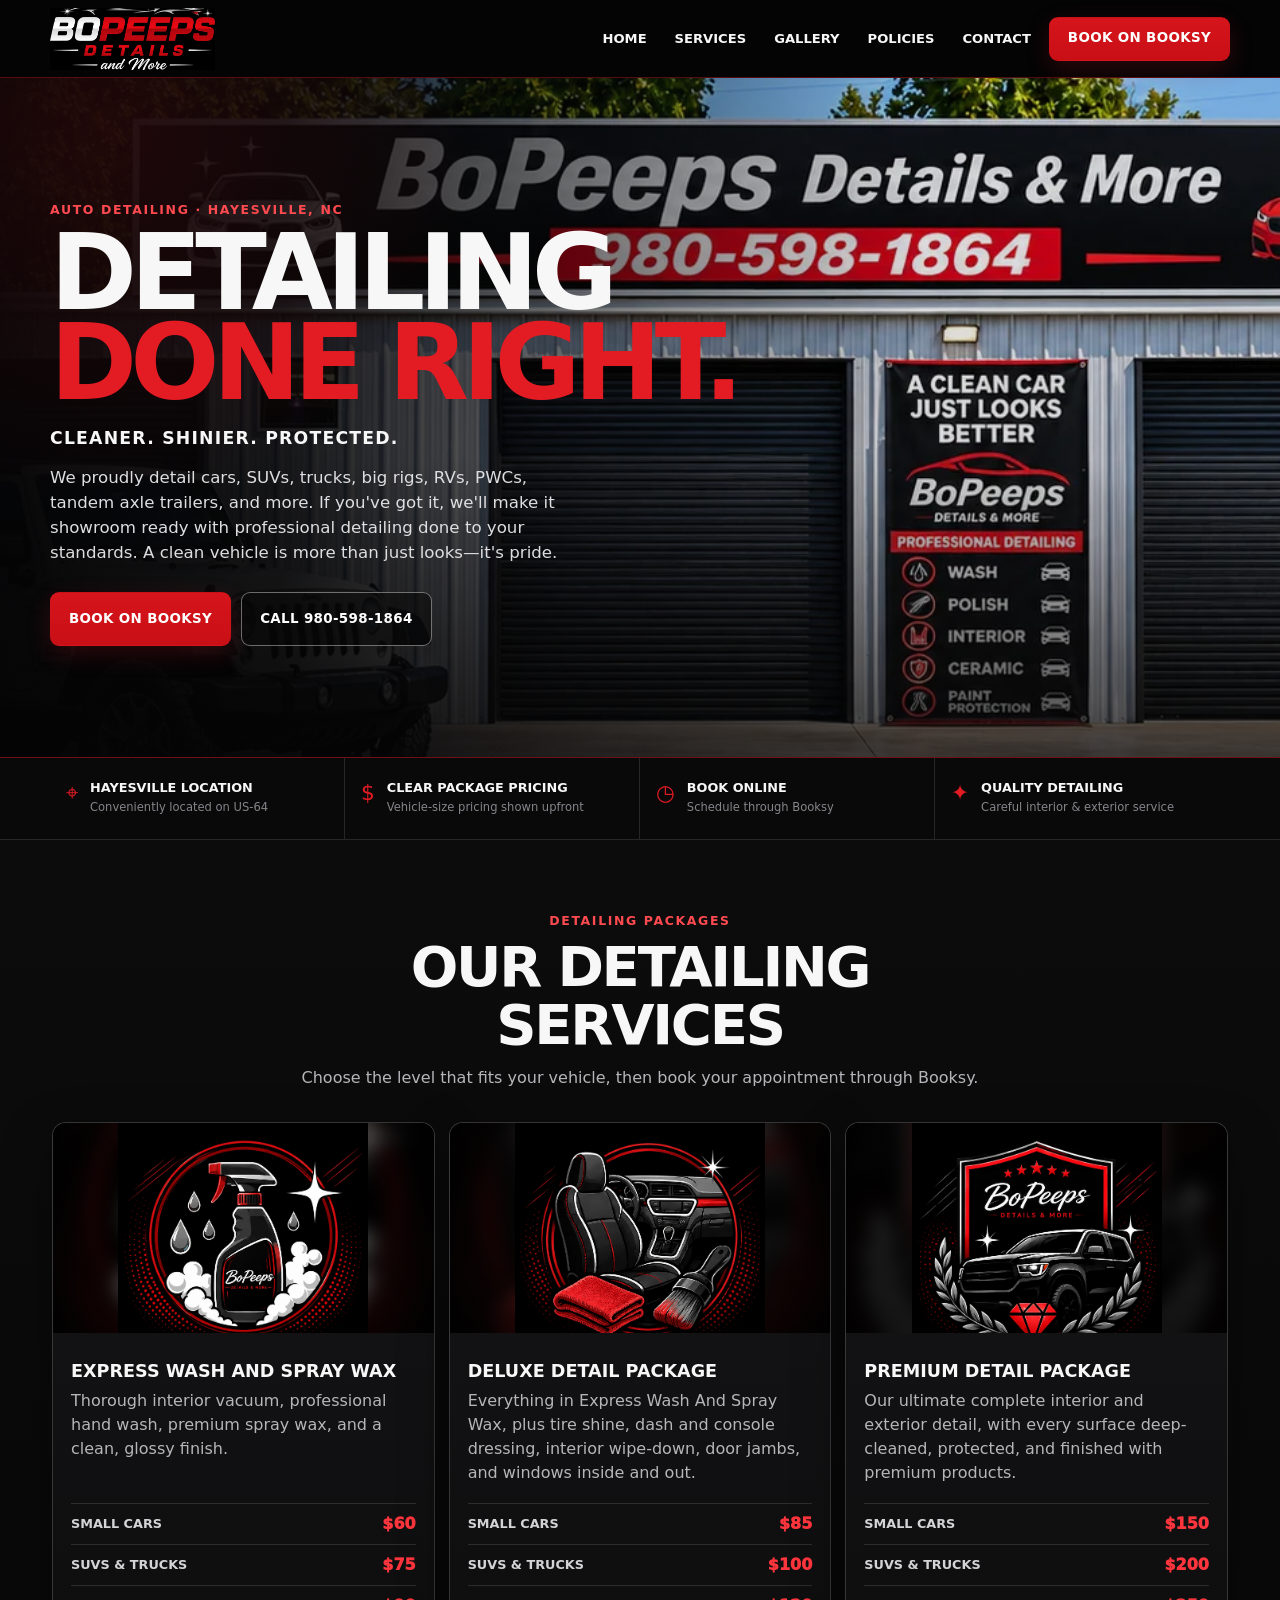
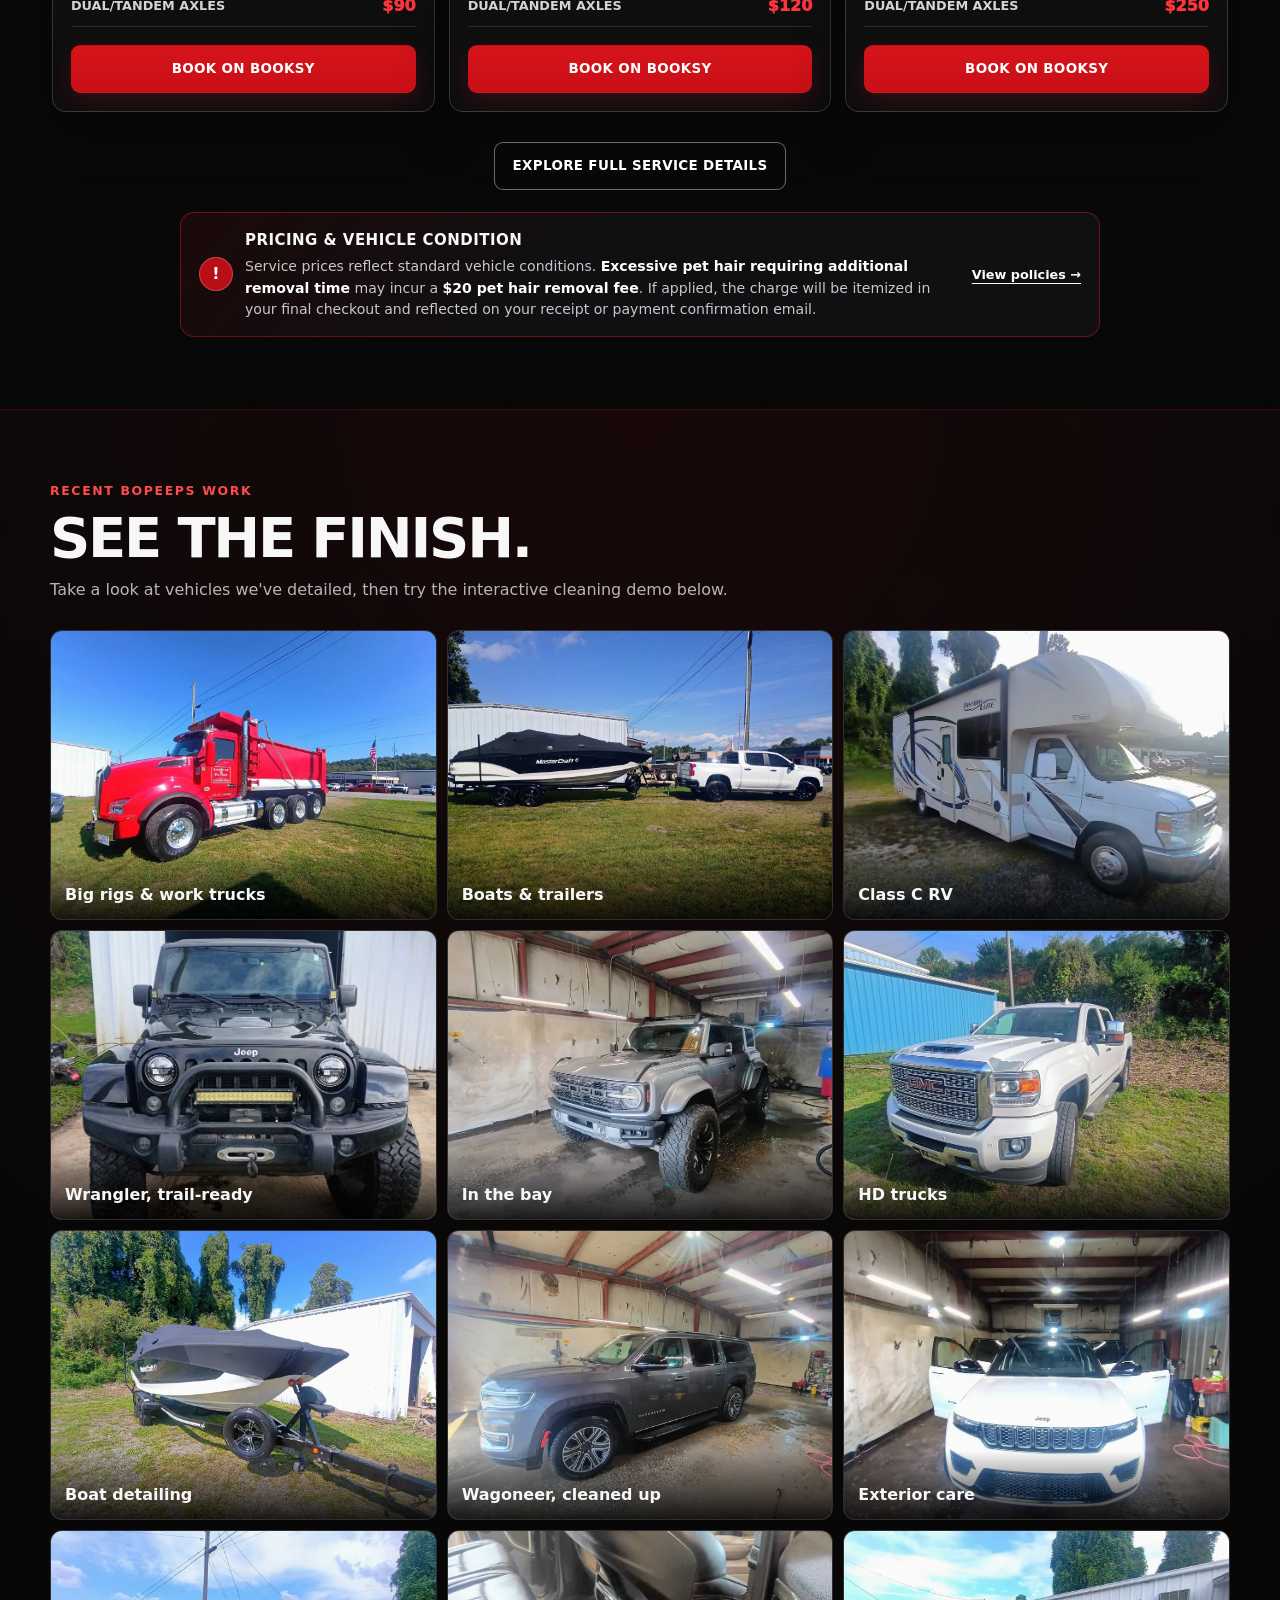
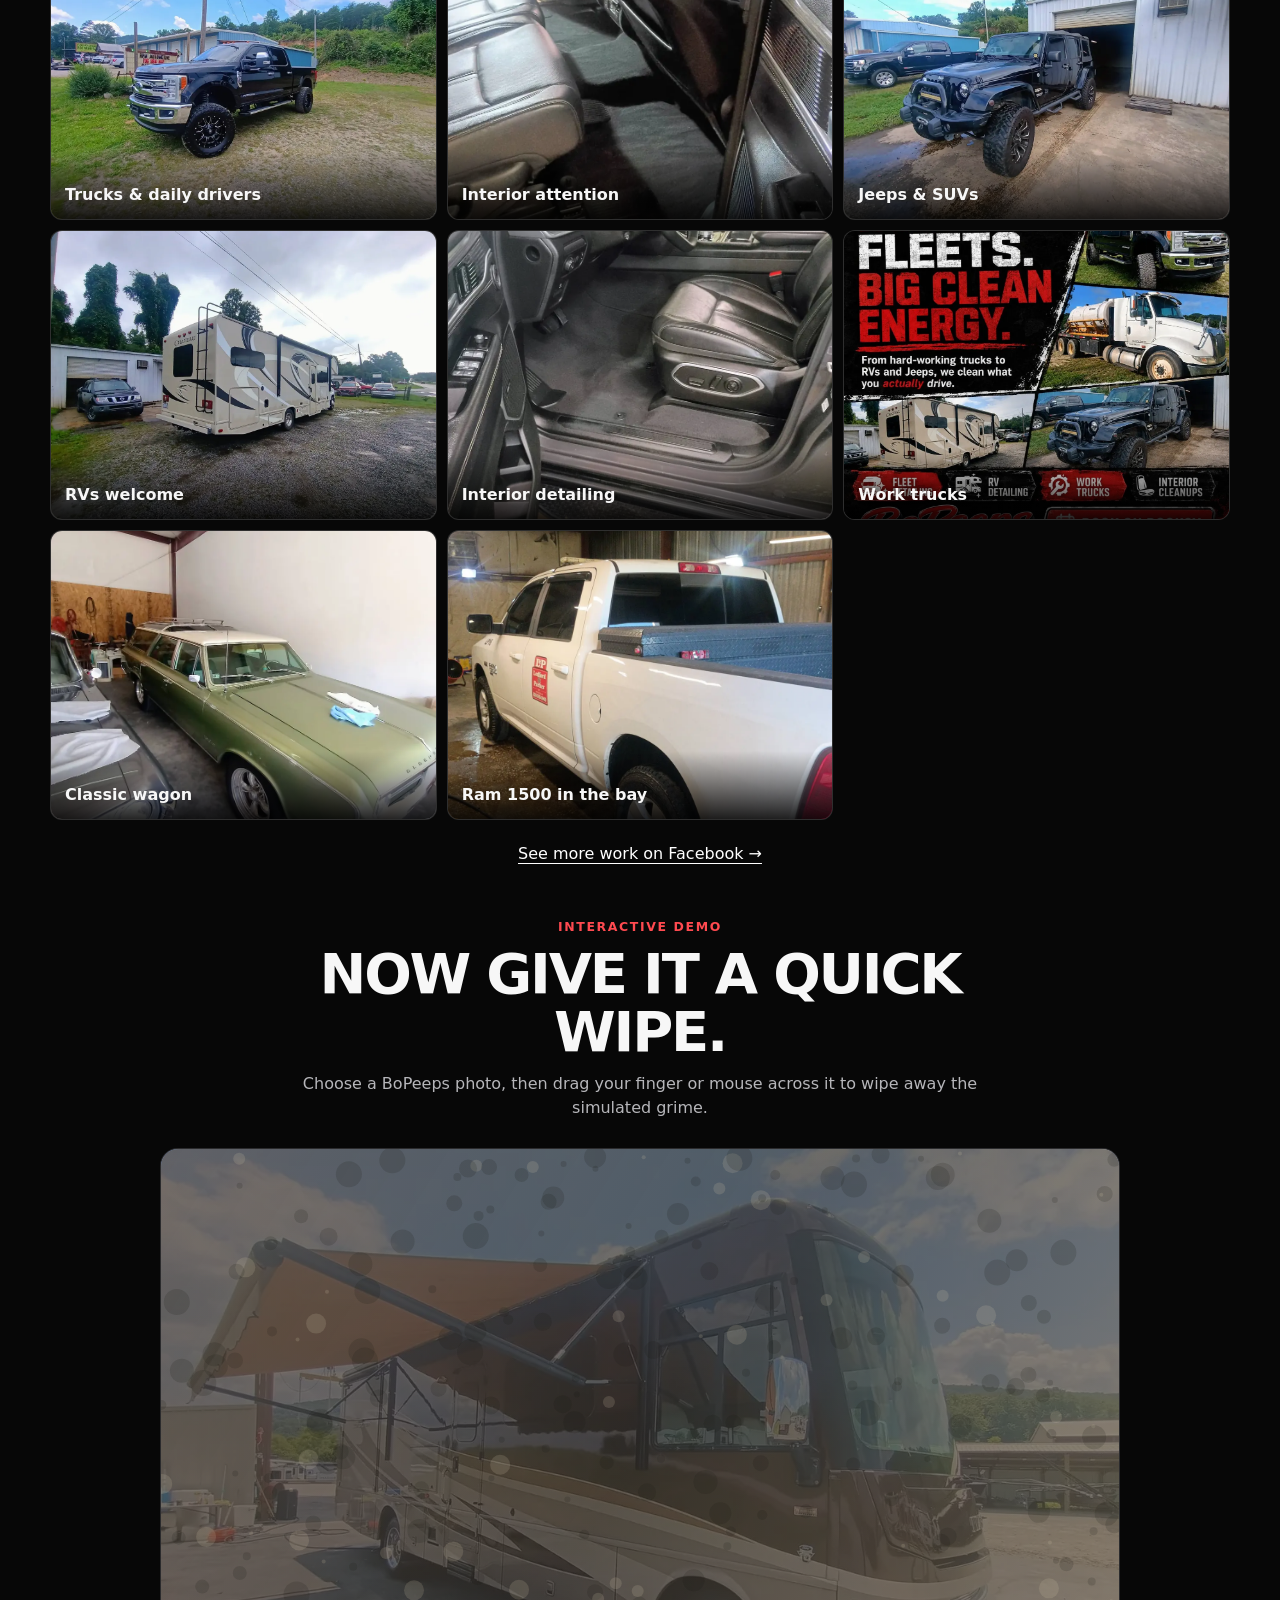
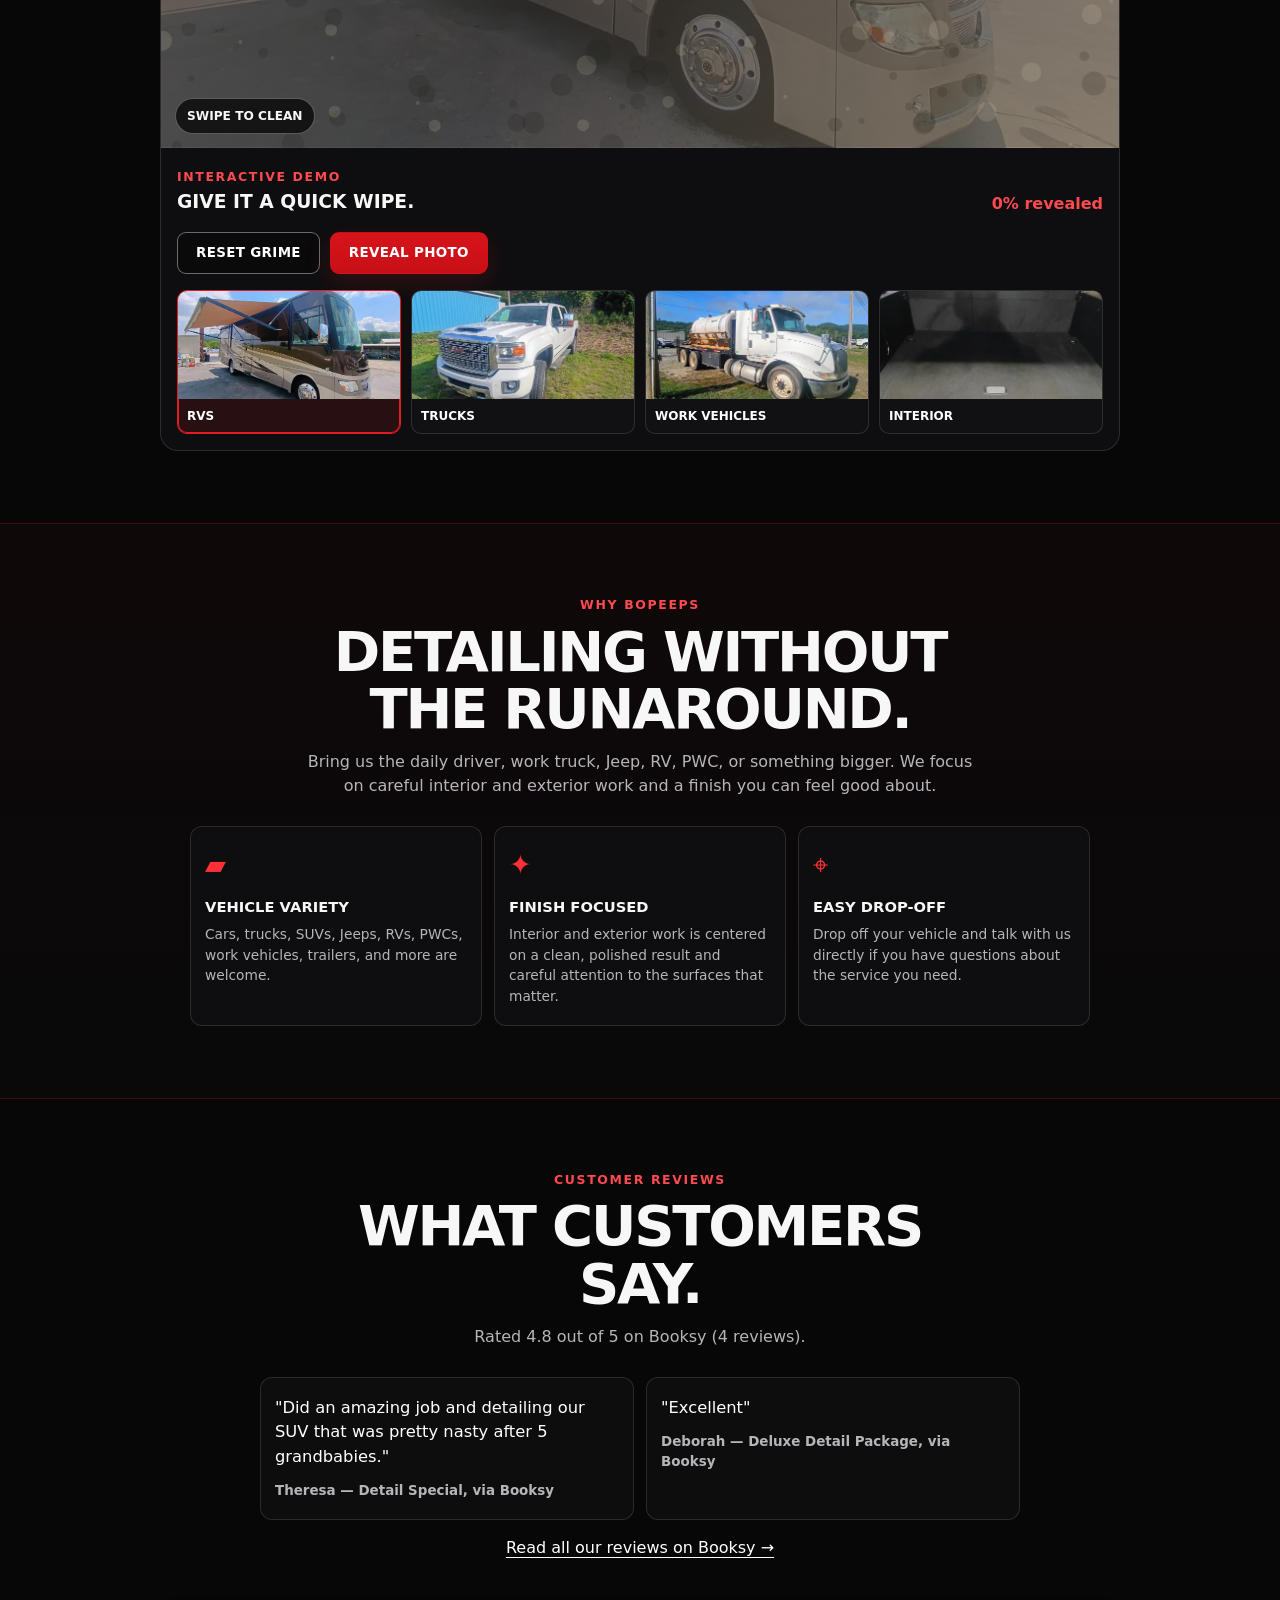
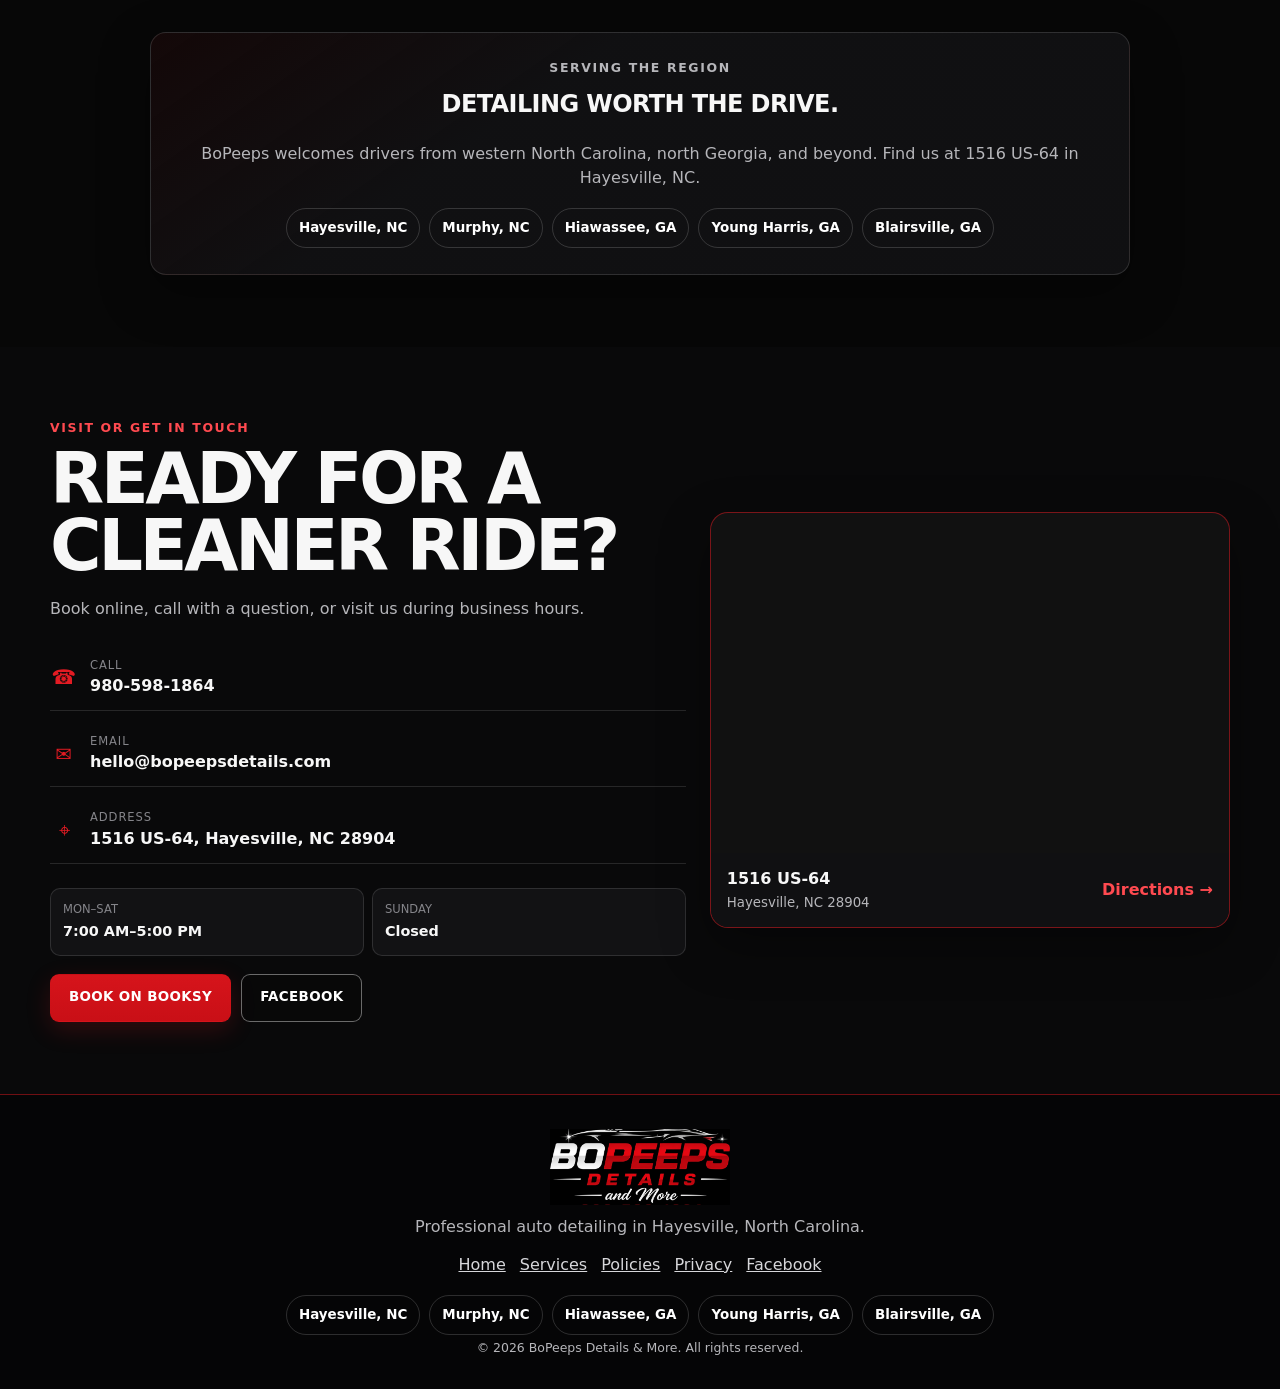
<file: index.html>
<!doctype html>
<html lang="en">
<head>
  <meta charset="utf-8" />
  <meta name="viewport" content="width=device-width, initial-scale=1" />
  <title>BoPeeps Details & More | Auto Detailing in Hayesville, NC</title>
  <meta name="description" content="Auto detailing at BoPeeps Details & More in Hayesville, NC. View package pricing, detailing services, recent work, and book online through Booksy." />
  <link rel="canonical" href="https://bopeepsdetails.com/" />
  <meta name="theme-color" content="#080808" />
  <link rel="icon" type="image/png" sizes="48x48" href="favicon-48.png" />
  <link rel="apple-touch-icon" sizes="180x180" href="apple-touch-icon.png" />
  <meta property="og:type" content="website" />
  <meta property="og:site_name" content="BoPeeps Details & More" />
  <meta property="og:title" content="BoPeeps Details & More | Auto Detailing in Hayesville, NC" />
  <meta property="og:description" content="Explore BoPeeps detailing services and pricing, see recent work, and book online through Booksy." />
  <meta property="og:url" content="https://bopeepsdetails.com/" />
  <meta property="og:image" content="https://bopeepsdetails.com/assets-v3/og-share-1200x630.webp" />
  <meta name="twitter:card" content="summary_large_image" />
  <meta property="og:image:alt" content="BoPeeps Details &amp; More storefront in Hayesville, North Carolina" />
  <meta property="og:image:width" content="1200" />
  <meta property="og:image:height" content="630" />
  <meta name="twitter:title" content="BoPeeps Details &amp; More | Auto Detailing in Hayesville, NC" />
  <meta name="twitter:description" content="Explore BoPeeps detailing services and pricing, see recent work, and book online through Booksy." />
  <meta name="twitter:image" content="https://bopeepsdetails.com/assets-v3/og-share-1200x630.webp" />
  <meta name="twitter:image:alt" content="BoPeeps Details &amp; More storefront in Hayesville, North Carolina" />
  <link rel="preload" as="image" href="assets-v3/hero-storefront-mobile.webp" media="(max-width:767px)" fetchpriority="high" />
  <link rel="preload" as="image" href="assets-v3/hero-storefront-desktop.webp" media="(min-width:768px)" fetchpriority="high" />
  <link rel="stylesheet" href="styles-v3.css?v=20261118a" />
  <link rel="stylesheet" href="seo-pages.css?v=20261118a" />
  <script type="application/ld+json">{"@context":"https://schema.org","@type":["AutomotiveBusiness","LocalBusiness"],"@id":"https://bopeepsdetails.com/#business","name":"BoPeeps Details & More","url":"https://bopeepsdetails.com/","description":"Professional auto detailing in Hayesville, NC.","telephone":"+1-980-598-1864","email":"hello@bopeepsdetails.com","address":{"@type":"PostalAddress","streetAddress":"1516 US-64","addressLocality":"Hayesville","addressRegion":"NC","postalCode":"28904","addressCountry":"US"},"openingHoursSpecification":[{"@type":"OpeningHoursSpecification","dayOfWeek":["Monday","Tuesday","Wednesday","Thursday","Friday","Saturday"],"opens":"07:00","closes":"17:00"}],"areaServed":[{"@type":"City","name":"Hayesville, NC"},{"@type":"City","name":"Murphy, NC"},{"@type":"City","name":"Hiawassee, GA"},{"@type":"City","name":"Young Harris, GA"},{"@type":"City","name":"Blairsville, GA"}],"sameAs":["https://www.facebook.com/people/BoPeeps-Detail/61591634832181/"],"image":"https://bopeepsdetails.com/assets-v3/hero-storefront-desktop.webp","logo":"https://bopeepsdetails.com/assets/logo-modern.webp","priceRange":"$60+","potentialAction":{"@type":"ReserveAction","target":{"@type":"EntryPoint","urlTemplate":"https://booksy.com/en-us/1808686_bopeeps-detail-more_other_26564_hayesville"}}}</script>
  <script defer src="script-v3.js?v=20261118a"></script>
</head>
<body>
  <a class="skip-link" href="#main">Skip to content</a>
  <header class="site-header" data-header>
    <div class="shell header-inner">
      <a class="brand" href="#top" aria-label="BoPeeps Details & More home"><img src="assets/logo-modern.webp" alt="BoPeeps Details & More" width="440" height="190" /></a>
      <button class="menu-toggle" type="button" aria-expanded="false" aria-controls="site-nav" data-menu-toggle><span></span><span></span><span></span><span class="sr-only">Open menu</span></button>
      <nav class="site-nav" id="site-nav" aria-label="Primary navigation" data-site-nav><a href="#top">Home</a><a href="services.html">Services</a><a href="#work">Gallery</a><a href="policies.html">Policies</a><a href="#contact">Contact</a></nav>
      <a class="button button-primary header-book" data-booksy-open href="https://booksy.com/en-us/1808686_bopeeps-detail-more_other_26564_hayesville" target="_blank" rel="noopener">Book on Booksy</a>
    </div>
  </header>
  <main id="main">
    <section class="hero" id="top">
      <picture class="hero-media"><source media="(max-width: 767px)" srcset="assets-v3/hero-storefront-mobile.webp" /><img class="hero-image" src="assets-v3/hero-storefront-desktop.webp" width="1684" height="934" alt="BoPeeps storefront in Hayesville, North Carolina" /></picture>
      <div class="hero-shade" aria-hidden="true"></div>
      <div class="shell hero-content"><div class="hero-copy"><p class="eyebrow">Auto detailing · Hayesville, NC</p><h1>Detailing <br><span>Done Right.</span></h1><p class="hero-tagline">Cleaner. Shinier. Protected.</p><p class="hero-text hero-text-full">We proudly detail cars, SUVs, trucks, big rigs, RVs, PWCs, tandem axle trailers, and more. If you've got it, we'll make it showroom ready with professional detailing done to your standards. A clean vehicle is more than just looks—it's pride.</p><p class="hero-text hero-text-mobile" aria-hidden="true">Cars, trucks, SUVs, RVs, and work vehicles.</p><div class="hero-actions"><a class="button button-primary" data-booksy-open href="https://booksy.com/en-us/1808686_bopeeps-detail-more_other_26564_hayesville" target="_blank" rel="noopener">Book on Booksy</a><a class="button button-ghost" href="tel:+19805981864">Call 980-598-1864</a></div></div></div>
    </section>
    <section class="trust-strip" aria-label="BoPeeps at a glance"><div class="shell trust-grid"><article><span class="trust-icon" aria-hidden="true">⌖</span><div><strong>Hayesville Location</strong><small>Conveniently located on US-64</small></div></article><article><span class="trust-icon" aria-hidden="true">$</span><div><strong>Clear package pricing</strong><small>Vehicle-size pricing shown upfront</small></div></article><article><span class="trust-icon" aria-hidden="true">◷</span><div><strong>Book online</strong><small>Schedule through Booksy</small></div></article><article><span class="trust-icon" aria-hidden="true">✦</span><div><strong>Quality Detailing</strong><small>Careful interior &amp; exterior service</small></div></article></div></section>
    <section class="section services-section" id="services"><div class="shell"><div class="section-heading centered"><p class="eyebrow">Detailing packages</p><h2>Our detailing services</h2><p>Choose the level that fits your vehicle, then book your appointment through Booksy.</p></div><div class="service-scroller" aria-label="Detailing services">
      <article class="service-card"><div class="service-art service-art-wash"><img src="assets-v3/service-wash.webp" width="1254" height="1254" loading="lazy" alt="BoPeeps spray bottle and foam detailing artwork" /></div><div class="service-body"><h3>Express Wash And Spray Wax</h3><p>Thorough interior vacuum, professional hand wash, premium spray wax, and a clean, glossy finish.</p><dl class="service-prices"><div><dt>Small cars</dt><dd>$60</dd></div><div><dt>SUVs &amp; trucks</dt><dd>$75</dd></div><div><dt>Dual/tandem axles</dt><dd>$90</dd></div></dl><a class="button button-primary button-full" data-booksy-open href="https://booksy.com/en-us/1808686_bopeeps-detail-more_other_26564_hayesville" target="_blank" rel="noopener">Book on Booksy</a></div></article>
      <article class="service-card"><div class="service-art service-art-interior"><img src="assets-v3/service-interior.webp" width="1254" height="1254" loading="lazy" alt="Vehicle interior with a detailing brush and microfiber towels artwork" /></div><div class="service-body"><h3>Deluxe Detail Package</h3><p>Everything in Express Wash And Spray Wax, plus tire shine, dash and console dressing, interior wipe-down, door jambs, and windows inside and out.</p><dl class="service-prices"><div><dt>Small cars</dt><dd>$85</dd></div><div><dt>SUVs &amp; trucks</dt><dd>$100</dd></div><div><dt>Dual/tandem axles</dt><dd>$120</dd></div></dl><a class="button button-primary button-full" data-booksy-open href="https://booksy.com/en-us/1808686_bopeeps-detail-more_other_26564_hayesville" target="_blank" rel="noopener">Book on Booksy</a></div></article>
      <article class="service-card"><div class="service-art service-art-premium"><img src="assets-v3/service-premium.webp" width="1254" height="1254" loading="lazy" alt="BoPeeps branded truck and shield artwork" /></div><div class="service-body"><h3>Premium Detail Package</h3><p>Our ultimate complete interior and exterior detail, with every surface deep-cleaned, protected, and finished with premium products.</p><dl class="service-prices"><div><dt>Small cars</dt><dd>$150</dd></div><div><dt>SUVs &amp; trucks</dt><dd>$200</dd></div><div><dt>Dual/tandem axles</dt><dd>$250</dd></div></dl><a class="button button-primary button-full" data-booksy-open href="https://booksy.com/en-us/1808686_bopeeps-detail-more_other_26564_hayesville" target="_blank" rel="noopener">Book on Booksy</a></div></article>
    </div><div class="centered service-footer"><a class="button button-outline" href="services.html">Explore full service details</a></div><aside class="pricing-notice" aria-labelledby="pricing-notice-title"><span class="pricing-notice-mark" aria-hidden="true">!</span><div><h3 id="pricing-notice-title">Pricing & Vehicle Condition</h3><p>Service prices reflect standard vehicle conditions. <strong>Excessive pet hair requiring additional removal time</strong> may incur a <strong>$20 pet hair removal fee</strong>. If applied, the charge will be itemized in your final checkout and reflected on your receipt or payment confirmation email.</p></div><a class="pricing-notice-link" href="policies.html">View policies →</a></aside></div></section>
    <section class="section work-section" id="work"><div class="shell"><div class="section-heading"><p class="eyebrow">Recent BoPeeps Work</p><h2>See the finish.</h2><p>Take a look at vehicles we've detailed, then try the interactive cleaning demo below.</p></div><div class="gallery-grid" aria-label="BoPeeps detailing gallery"><figure><img src="assets-v3/kenworth-dump-truck-optimized.webp" width="1600" height="1200" loading="lazy" alt="Red Kenworth dump truck detailed by BoPeeps" /><figcaption>Big rigs &amp; work trucks</figcaption></figure><figure><img src="assets-v3/boat-silverado-optimized.webp" width="1600" height="1200" loading="lazy" alt="MasterCraft boat hitched to a white Silverado after a BoPeeps detail" /><figcaption>Boats &amp; trailers</figcaption></figure><figure><img src="assets-v3/rv-freedom-elite-optimized.webp" width="1200" height="1600" loading="lazy" alt="Freedom Elite Class C RV detailed by BoPeeps" /><figcaption>Class C RV</figcaption></figure><figure><img src="assets-v3/jeep-wrangler-front-optimized.webp" width="1200" height="1600" loading="lazy" alt="Black Jeep Wrangler with a bull bar and light bar, detailed by BoPeeps" /><figcaption>Wrangler, trail-ready</figcaption></figure><figure><img src="assets-v3/ford-bronco-bay-optimized.webp" width="1200" height="1600" loading="lazy" alt="Gray Ford Bronco in the BoPeeps bay during its detail" /><figcaption>In the bay</figcaption></figure><figure><img src="assets-v3/gmc-sierra-hd-optimized.webp" width="1200" height="1600" loading="lazy" alt="White GMC Sierra HD pickup detailed by BoPeeps" /><figcaption>HD trucks</figcaption></figure><figure><img src="assets-v3/boat-closeup-optimized.webp" width="1600" height="1200" loading="lazy" alt="MasterCraft boat on its trailer after a BoPeeps detail" /><figcaption>Boat detailing</figcaption></figure><figure><img src="assets-v3/wagoneer-exterior-optimized.webp" width="1600" height="1200" loading="lazy" alt="Gray Jeep Wagoneer detailed by BoPeeps" /><figcaption>Wagoneer, cleaned up</figcaption></figure><figure><img src="assets-v3/gallery-exterior-care-optimized.webp" width="1200" height="1600" loading="lazy" alt="White Jeep receiving exterior care at the BoPeeps shop" /><figcaption>Exterior care</figcaption></figure><figure><img src="assets-v3/gallery-photo-8-optimized.webp" width="1600" height="1200" loading="lazy" alt="Black lifted pickup truck detailed by BoPeeps" /><figcaption>Trucks & daily drivers</figcaption></figure><figure><img src="assets-v3/gallery-photo-14-optimized.webp" width="1200" height="1600" loading="lazy" alt="Dark vehicle seating photographed for interior detailing" /><figcaption>Interior attention</figcaption></figure><figure><img src="assets-v3/gallery-photo-21-optimized.webp" width="1600" height="1200" loading="lazy" alt="Black Jeep outside the BoPeeps shop" /><figcaption>Jeeps & SUVs</figcaption></figure><figure><img src="assets-v3/gallery-photo-25-optimized.webp" width="1600" height="1200" loading="lazy" alt="Large RV serviced by BoPeeps" /><figcaption>RVs welcome</figcaption></figure><figure><img src="assets-v3/gallery-real-local-work-optimized.webp" width="1200" height="1600" loading="lazy" alt="Detailed black vehicle interior photographed at the BoPeeps shop" /><figcaption>Interior detailing</figcaption></figure><figure><img src="assets-v3/collage-work-trucks-optimized.webp" width="1200" height="1200" loading="lazy" alt="Collage of work trucks detailed by BoPeeps" /><figcaption>Work trucks</figcaption></figure><figure><img src="assets-v3/oldsmobile-wagon-optimized.webp" width="1200" height="1600" loading="lazy" alt="Vintage Oldsmobile station wagon in the BoPeeps bay during its detail" /><figcaption>Classic wagon</figcaption></figure><figure><img src="assets-v3/ram-1500-bay-optimized.webp" width="1200" height="1600" loading="lazy" alt="White Ram 1500 pickup in the BoPeeps bay after its detail" /><figcaption>Ram 1500 in the bay</figcaption></figure></div><div class="centered gallery-footer"><a class="text-link" href="https://www.facebook.com/people/BoPeeps-Detail/61591634832181/" target="_blank" rel="noopener">See more work on Facebook →</a></div><div class="section-heading centered"><p class="eyebrow">Interactive demo</p><h2>Now give it a quick wipe.</h2><p>Choose a BoPeeps photo, then drag your finger or mouse across it to wipe away the simulated grime.</p></div><div class="work-grid"><article class="reveal-card"><div class="reveal-stage" data-scrub-stage><img src="assets-v3/scrub-photo-6-optimized.webp" width="1600" height="1200" loading="lazy" alt="RV detailing example photographed by BoPeeps" data-scrub-image /><canvas aria-label="Interactive simulated grime layer. Drag to reveal the selected BoPeeps photo." data-scrub-canvas></canvas><div class="shine" aria-hidden="true"></div><div class="reveal-tip" data-scrub-tip>Swipe to clean</div></div><div class="reveal-copy"><div><span class="eyebrow">Interactive demo</span><h3>Give it a quick wipe.</h3></div><p class="reveal-status" data-scrub-status aria-live="polite">0% revealed</p></div><div class="scrub-controls" aria-label="Interactive photo controls"><button class="button button-outline" type="button" data-scrub-reset>Reset grime</button><button class="button button-primary" type="button" data-scrub-reveal>Reveal photo</button></div><div class="scrub-choices" aria-label="Choose a BoPeeps photo to clean"><button class="scrub-choice" type="button" aria-pressed="true" data-scrub-choice="rvs" data-scrub-src="assets-v3/scrub-photo-6-optimized.webp" data-scrub-alt="RV detailing example photographed by BoPeeps"><img src="assets-v3/scrub-photo-6-optimized.webp" width="1600" height="1200" loading="lazy" alt="" role="presentation" /><span>RVs</span></button><button class="scrub-choice" type="button" aria-pressed="false" data-scrub-choice="trucks" data-scrub-src="assets-v3/scrub-photo-10-optimized.webp" data-scrub-alt="Truck detailing example photographed by BoPeeps"><img src="assets-v3/scrub-photo-10-optimized.webp" width="1200" height="1600" loading="lazy" alt="" role="presentation" /><span>Trucks</span></button><button class="scrub-choice" type="button" aria-pressed="false" data-scrub-choice="work-vehicles" data-scrub-src="assets-v3/scrub-work-vehicles-optimized.webp" data-scrub-alt="Work vehicle detailing example photographed by BoPeeps"><img src="assets-v3/scrub-work-vehicles-optimized.webp" width="1200" height="1600" loading="lazy" alt="" role="presentation" /><span>Work Vehicles</span></button><button class="scrub-choice" type="button" aria-pressed="false" data-scrub-choice="interior" data-scrub-src="assets-v3/scrub-photo-15-optimized.webp" data-scrub-alt="Vehicle interior detailing example photographed by BoPeeps"><img src="assets-v3/scrub-photo-15-optimized.webp" width="1200" height="1600" loading="lazy" alt="" role="presentation" /><span>Interior</span></button></div></article></div></div></section>
    <section class="section about-section" id="about"><div class="shell"><div class="section-heading centered"><p class="eyebrow">Why BoPeeps</p><h2>Detailing without the runaround.</h2><p>Bring us the daily driver, work truck, Jeep, RV, PWC, or something bigger. We focus on careful interior and exterior work and a finish you can feel good about.</p></div><div class="benefit-grid"><article><span aria-hidden="true">▰</span><h3>Vehicle variety</h3><p>Cars, trucks, SUVs, Jeeps, RVs, PWCs, work vehicles, trailers, and more are welcome.</p></article><article><span aria-hidden="true">✦</span><h3>Finish focused</h3><p>Interior and exterior work is centered on a clean, polished result and careful attention to the surfaces that matter.</p></article><article><span aria-hidden="true">⌖</span><h3>Easy drop-off</h3><p>Drop off your vehicle and talk with us directly if you have questions about the service you need.</p></article></div></div></section>
    <section class="section reviews-section" id="reviews"><div class="shell"><div class="section-heading centered"><p class="eyebrow">Customer reviews</p><h2>What customers say.</h2><p>Rated 4.8 out of 5 on Booksy (4 reviews).</p></div><div class="benefit-grid review-grid"><article class="review-card"><blockquote><p>"Did an amazing job and detailing our SUV that was pretty nasty after 5 grandbabies."</p></blockquote><footer>Theresa — Detail Special, via Booksy</footer></article><article class="review-card"><blockquote><p>"Excellent"</p></blockquote><footer>Deborah — Deluxe Detail Package, via Booksy</footer></article></div><div class="centered service-footer"><a class="text-link" href="https://booksy.com/en-us/1808686_bopeeps-detail-more_other_26564_hayesville" target="_blank" rel="noopener">Read all our reviews on Booksy →</a></div></div></section>
    <section class="section home-service-area" aria-labelledby="service-area-title"><div class="shell"><article class="seo-card"><p class="eyebrow">Serving the region</p><h2 id="service-area-title">Detailing worth the drive.</h2><p>BoPeeps welcomes drivers from western North Carolina, north Georgia, and beyond. Find us at 1516 US-64 in Hayesville, NC.</p><div class="seo-area-links"><a href="auto-detailing-hayesville-nc.html">Hayesville, NC</a><a href="auto-detailing-murphy-nc.html">Murphy, NC</a><a href="auto-detailing-hiawassee-ga.html">Hiawassee, GA</a><a href="auto-detailing-young-harris-ga.html">Young Harris, GA</a><a href="auto-detailing-blairsville-ga.html">Blairsville, GA</a></div></article></div></section>
    <section class="section contact-section" id="contact"><div class="shell contact-layout"><div class="contact-copy"><p class="eyebrow">Visit or get in touch</p><h2>Ready for a cleaner ride?</h2><p class="contact-intro">Book online, call with a question, or visit us during business hours.</p><div class="contact-list"><a href="tel:+19805981864"><span aria-hidden="true">☎</span><div><small>Call</small><strong>980-598-1864</strong></div></a><a href="mailto:hello@bopeepsdetails.com"><span aria-hidden="true">✉</span><div><small>Email</small><strong>hello@bopeepsdetails.com</strong></div></a><a href="https://www.google.com/maps/search/?api=1&amp;query=1516%20US-64%2C%20Hayesville%2C%20NC%2028904" target="_blank" rel="noopener"><span aria-hidden="true">⌖</span><div><small>Address</small><strong>1516 US-64, Hayesville, NC 28904</strong></div></a></div><div class="hours-card"><div><span>Mon–Sat</span><strong>7:00 AM–5:00 PM</strong></div><div><span>Sunday</span><strong>Closed</strong></div></div><div class="contact-actions"><a class="button button-primary" data-booksy-open href="https://booksy.com/en-us/1808686_bopeeps-detail-more_other_26564_hayesville" target="_blank" rel="noopener">Book on Booksy</a><a class="button button-outline" href="https://www.facebook.com/people/BoPeeps-Detail/61591634832181/" target="_blank" rel="noopener">Facebook</a></div></div><div class="map-card"><iframe title="Map showing BoPeeps Details & More at 1516 US-64 in Hayesville, North Carolina" src="https://www.google.com/maps?q=1516+US-64,+Hayesville,+NC+28904&amp;z=15&amp;output=embed" loading="lazy" referrerpolicy="no-referrer-when-downgrade" allowfullscreen></iframe><a class="map-caption" href="https://www.google.com/maps/dir/?api=1&amp;destination=1516%20US-64%2C%20Hayesville%2C%20NC%2028904" target="_blank" rel="noopener"><span><strong>1516 US-64</strong><small>Hayesville, NC 28904</small></span><b>Directions →</b></a></div></div></section>
  </main>
  <footer class="site-footer"><div class="shell footer-inner"><img src="assets/logo-modern.webp" alt="BoPeeps Details & More" width="440" height="190" loading="lazy" /><p>Professional auto detailing in Hayesville, North Carolina.</p><nav class="seo-footer-nav" aria-label="Footer navigation"><a href="index.html">Home</a><a href="services.html">Services</a><a href="policies.html">Policies</a><a href="privacy.html">Privacy</a><a href="https://www.facebook.com/people/BoPeeps-Detail/61591634832181/" target="_blank" rel="noopener">Facebook</a></nav><div class="seo-area-links" aria-label="Service areas"><a href="auto-detailing-hayesville-nc.html">Hayesville, NC</a><a href="auto-detailing-murphy-nc.html">Murphy, NC</a><a href="auto-detailing-hiawassee-ga.html">Hiawassee, GA</a><a href="auto-detailing-young-harris-ga.html">Young Harris, GA</a><a href="auto-detailing-blairsville-ga.html">Blairsville, GA</a></div><p class="footer-small">© 2026 BoPeeps Details & More. All rights reserved.</p></div></footer>
  <nav class="mobile-actions" aria-label="Quick actions"><a href="tel:+19805981864"><span aria-hidden="true">☎</span>Call</a><a href="https://www.google.com/maps/dir/?api=1&amp;destination=1516%20US-64%2C%20Hayesville%2C%20NC%2028904" target="_blank" rel="noopener"><span aria-hidden="true">⌖</span>Directions</a><a class="mobile-book" data-booksy-open href="https://booksy.com/en-us/1808686_bopeeps-detail-more_other_26564_hayesville" target="_blank" rel="noopener"><span aria-hidden="true">▣</span>Book</a></nav>
  <div class="booksy-widget-host" data-booksy-widget-host data-booksy-widget-src="https://booksy.com/widget/code.js?id=1808686&amp;country=us&amp;lang=en"></div>
</body>
</html>
</file>
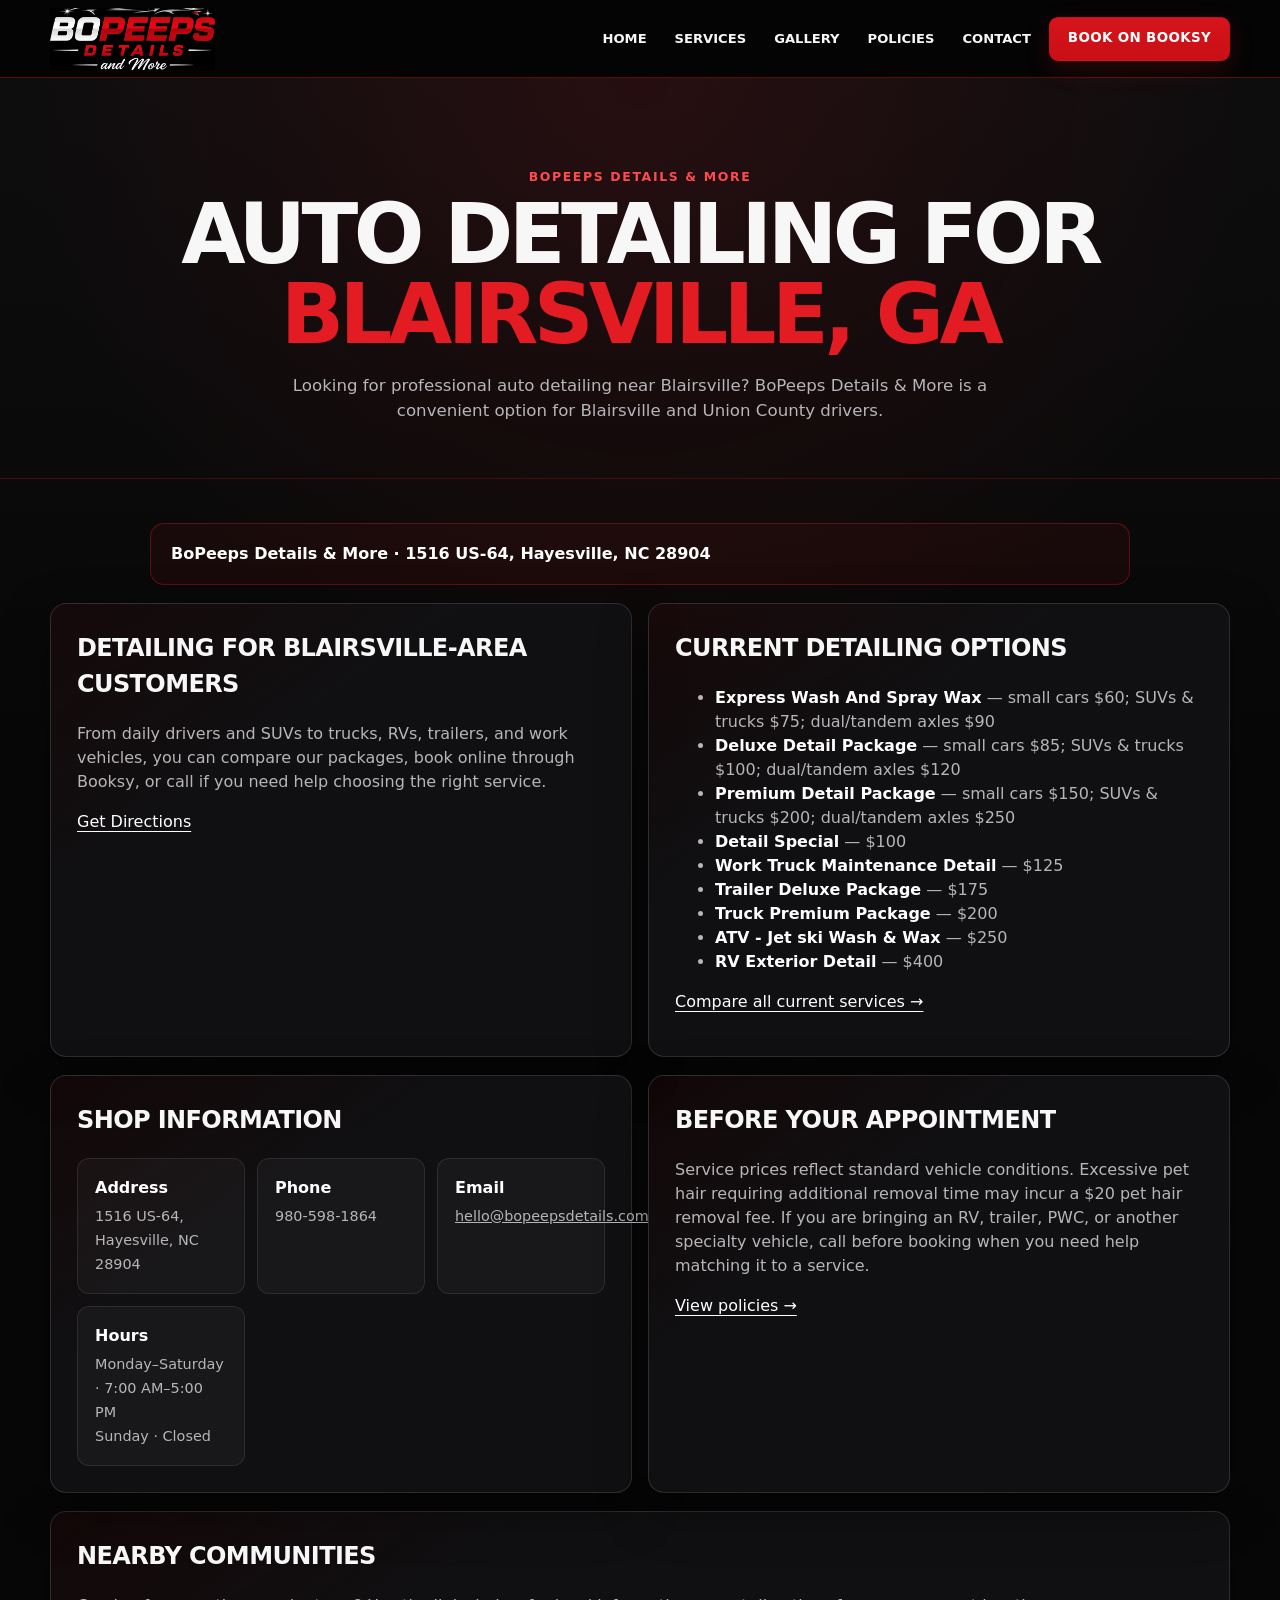
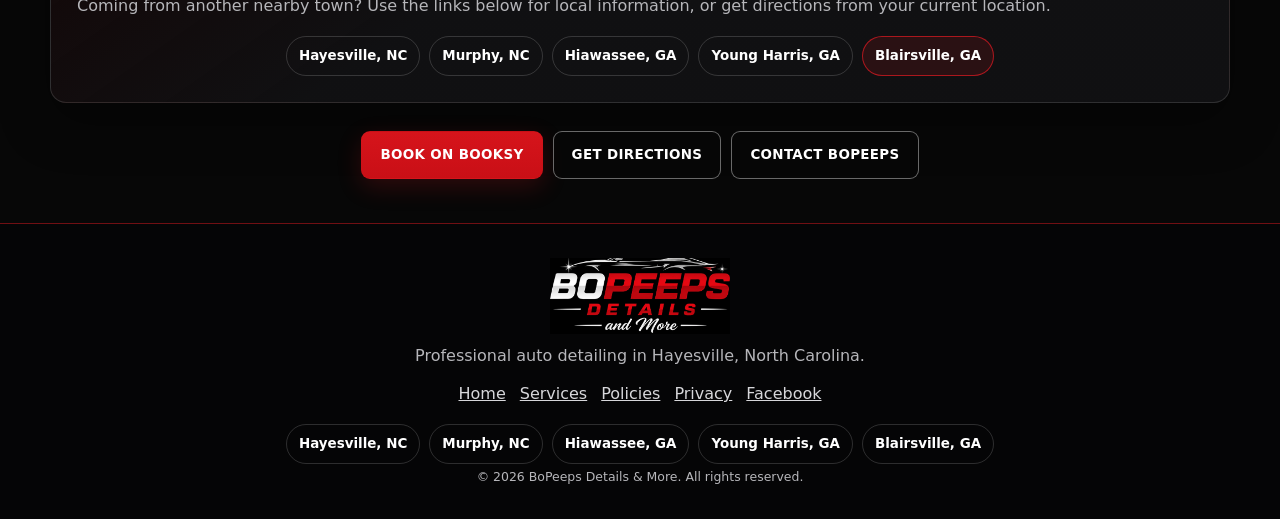
<file: auto-detailing-blairsville-ga.html>
<!doctype html>
<html lang="en"><head><meta charset="utf-8" /><meta name="viewport" content="width=device-width, initial-scale=1" /><title>Auto Detailing for Blairsville, GA | BoPeeps Details & More</title><meta name="description" content="Looking for auto detailing near Blairsville, GA? Find BoPeeps Details & More in Hayesville with pricing, directions, and online booking." /><link rel="canonical" href="https://bopeepsdetails.com/auto-detailing-blairsville-ga.html" /><meta name="theme-color" content="#080808" />
  <link rel="icon" type="image/png" sizes="48x48" href="favicon-48.png" />
  <link rel="apple-touch-icon" sizes="180x180" href="apple-touch-icon.png" /><meta property="og:type" content="website" /><meta property="og:site_name" content="BoPeeps Details & More" /><meta property="og:title" content="Auto Detailing for Blairsville, GA | BoPeeps Details & More" /><meta property="og:description" content="Auto detailing near Blairsville and Union County, with directions to BoPeeps and online booking." /><meta property="og:url" content="https://bopeepsdetails.com/auto-detailing-blairsville-ga.html" /><meta property="og:image" content="https://bopeepsdetails.com/assets-v3/og-share-1200x630.webp" /><meta name="twitter:card" content="summary_large_image" />
  <meta property="og:image:alt" content="BoPeeps Details &amp; More storefront in Hayesville, North Carolina" />
  <meta property="og:image:width" content="1200" />
  <meta property="og:image:height" content="630" />
  <meta name="twitter:title" content="Auto Detailing for Blairsville, GA | BoPeeps Details &amp; More" />
  <meta name="twitter:description" content="Auto detailing near Blairsville and Union County, with directions to BoPeeps and online booking." />
  <meta name="twitter:image" content="https://bopeepsdetails.com/assets-v3/og-share-1200x630.webp" />
  <meta name="twitter:image:alt" content="BoPeeps Details &amp; More storefront in Hayesville, North Carolina" /><link rel="stylesheet" href="styles-v3.css?v=20261118a" /><link rel="stylesheet" href="seo-pages.css?v=20261118a" /><script type="application/ld+json">{"@context":"https://schema.org","@type":["AutomotiveBusiness","LocalBusiness"],"@id":"https://bopeepsdetails.com/#business","name":"BoPeeps Details & More","url":"https://bopeepsdetails.com/","description":"Professional auto detailing in Hayesville, NC.","telephone":"+1-980-598-1864","email":"hello@bopeepsdetails.com","address":{"@type":"PostalAddress","streetAddress":"1516 US-64","addressLocality":"Hayesville","addressRegion":"NC","postalCode":"28904","addressCountry":"US"},"openingHoursSpecification":[{"@type":"OpeningHoursSpecification","dayOfWeek":["Monday","Tuesday","Wednesday","Thursday","Friday","Saturday"],"opens":"07:00","closes":"17:00"}],"areaServed":[{"@type":"City","name":"Hayesville, NC"},{"@type":"City","name":"Murphy, NC"},{"@type":"City","name":"Hiawassee, GA"},{"@type":"City","name":"Young Harris, GA"},{"@type":"City","name":"Blairsville, GA"}],"sameAs":["https://www.facebook.com/people/BoPeeps-Detail/61591634832181/"],"image":"https://bopeepsdetails.com/assets-v3/hero-storefront-desktop.webp","logo":"https://bopeepsdetails.com/assets/logo-modern.webp","priceRange":"$60+","potentialAction":{"@type":"ReserveAction","target":{"@type":"EntryPoint","urlTemplate":"https://booksy.com/en-us/1808686_bopeeps-detail-more_other_26564_hayesville"}}}</script><script defer src="script-v3.js?v=20261118a"></script></head>
<body><a class="skip-link" href="#main">Skip to content</a><header class="site-header" data-header><div class="shell header-inner"><a class="brand" href="index.html" aria-label="BoPeeps Details & More home"><img src="assets/logo-modern.webp" alt="BoPeeps Details & More" width="440" height="190" /></a><button class="menu-toggle" type="button" aria-expanded="false" aria-controls="site-nav" data-menu-toggle><span></span><span></span><span></span><span class="sr-only">Open menu</span></button><nav class="site-nav" id="site-nav" aria-label="Primary navigation" data-site-nav><a href="index.html">Home</a><a href="services.html">Services</a><a href="index.html#work">Gallery</a><a href="policies.html">Policies</a><a href="index.html#contact">Contact</a></nav><a class="button button-primary header-book" data-booksy-open href="https://booksy.com/en-us/1808686_bopeeps-detail-more_other_26564_hayesville" target="_blank" rel="noopener">Book on Booksy</a></div></header><main id="main" class="seo-page-main">
    <section class="seo-hero"><div class="shell"><p class="eyebrow">BoPeeps Details &amp; More</p><h1>Auto Detailing for <span>Blairsville, GA</span></h1><p class="lede">Looking for professional auto detailing near Blairsville? BoPeeps Details & More is a convenient option for Blairsville and Union County drivers.</p></div></section>
    <section class="seo-shell-section"><div class="shell">
      <div class="seo-shop-banner"><strong>BoPeeps Details &amp; More · 1516 US-64, Hayesville, NC 28904</strong></div>
      <div class="seo-grid two mt-18"><article class="seo-card"><h2>Detailing for Blairsville-area customers</h2><p>From daily drivers and SUVs to trucks, RVs, trailers, and work vehicles, you can compare our packages, book online through Booksy, or call if you need help choosing the right service.</p><p><a class="text-link" href="https://www.google.com/maps/dir/?api=1&amp;destination=1516%20US-64%2C%20Hayesville%2C%20NC%2028904" target="_blank" rel="noopener">Get Directions</a></p></article><article class="seo-card"><h2>Current detailing options</h2><ul><li><strong>Express Wash And Spray Wax</strong> — small cars $60; SUVs &amp; trucks $75; dual/tandem axles $90</li><li><strong>Deluxe Detail Package</strong> — small cars $85; SUVs &amp; trucks $100; dual/tandem axles $120</li><li><strong>Premium Detail Package</strong> — small cars $150; SUVs &amp; trucks $200; dual/tandem axles $250</li><li><strong>Detail Special</strong> — $100</li><li><strong>Work Truck Maintenance Detail</strong> — $125</li><li><strong>Trailer Deluxe Package</strong> — $175</li><li><strong>Truck Premium Package</strong> — $200</li><li><strong>ATV - Jet ski Wash &amp; Wax</strong> — $250</li><li><strong>RV Exterior Detail</strong> — $400</li></ul><p><a class="text-link" href="services.html">Compare all current services →</a></p></article></div>
      <div class="seo-grid two mt-18"><article class="seo-card"><h2>Shop information</h2><div class="seo-facts"><div class="seo-fact"><strong>Address</strong><span>1516 US-64, Hayesville, NC 28904</span></div><div class="seo-fact"><strong>Phone</strong><span>980-598-1864</span></div><div class="seo-fact"><strong>Email</strong><span><a href="mailto:hello@bopeepsdetails.com">hello@bopeepsdetails.com</a></span></div><div class="seo-fact"><strong>Hours</strong><span>Monday–Saturday · 7:00 AM–5:00 PM<br>Sunday · Closed</span></div></div></article><article class="seo-card"><h2>Before your appointment</h2><p>Service prices reflect standard vehicle conditions. Excessive pet hair requiring additional removal time may incur a $20 pet hair removal fee. If you are bringing an RV, trailer, PWC, or another specialty vehicle, call before booking when you need help matching it to a service.</p><p><a class="text-link" href="policies.html">View policies →</a></p></article></div>
      <div class="seo-card mt-18"><h2>Nearby communities</h2><p>Coming from another nearby town? Use the links below for local information, or get directions from your current location.</p><div class="seo-area-links"><a href="auto-detailing-hayesville-nc.html">Hayesville, NC</a><a href="auto-detailing-murphy-nc.html">Murphy, NC</a><a href="auto-detailing-hiawassee-ga.html">Hiawassee, GA</a><a href="auto-detailing-young-harris-ga.html">Young Harris, GA</a><a href="auto-detailing-blairsville-ga.html" aria-current="page">Blairsville, GA</a></div></div>
      <div class="seo-actions"><a class="button button-primary" data-booksy-open href="https://booksy.com/en-us/1808686_bopeeps-detail-more_other_26564_hayesville" target="_blank" rel="noopener">Book on Booksy</a><a class="button button-outline" href="https://www.google.com/maps/dir/?api=1&amp;destination=1516%20US-64%2C%20Hayesville%2C%20NC%2028904" target="_blank" rel="noopener">Get Directions</a><a class="button button-outline" href="index.html#contact">Contact BoPeeps</a></div>
    </div></section>
  </main><footer class="site-footer"><div class="shell footer-inner"><img src="assets/logo-modern.webp" alt="BoPeeps Details & More" width="440" height="190" loading="lazy" /><p>Professional auto detailing in Hayesville, North Carolina.</p><nav class="seo-footer-nav" aria-label="Footer navigation"><a href="index.html">Home</a><a href="services.html">Services</a><a href="policies.html">Policies</a><a href="privacy.html">Privacy</a><a href="https://www.facebook.com/people/BoPeeps-Detail/61591634832181/" target="_blank" rel="noopener">Facebook</a></nav><div class="seo-area-links" aria-label="Service areas"><a href="auto-detailing-hayesville-nc.html">Hayesville, NC</a><a href="auto-detailing-murphy-nc.html">Murphy, NC</a><a href="auto-detailing-hiawassee-ga.html">Hiawassee, GA</a><a href="auto-detailing-young-harris-ga.html">Young Harris, GA</a><a href="auto-detailing-blairsville-ga.html">Blairsville, GA</a></div><p class="footer-small">© 2026 BoPeeps Details & More. All rights reserved.</p></div></footer><nav class="mobile-actions" aria-label="Quick actions"><a href="tel:+19805981864"><span aria-hidden="true">☎</span> Call</a><a href="https://www.google.com/maps/dir/?api=1&amp;destination=1516%20US-64%2C%20Hayesville%2C%20NC%2028904" target="_blank" rel="noopener"><span aria-hidden="true">⌖</span> Directions</a><a class="mobile-book" data-booksy-open href="https://booksy.com/en-us/1808686_bopeeps-detail-more_other_26564_hayesville" target="_blank" rel="noopener"><span aria-hidden="true">▣</span> Book</a></nav><div class="booksy-widget-host" data-booksy-widget-host data-booksy-widget-src="https://booksy.com/widget/code.js?id=1808686&amp;country=us&amp;lang=en"></div></body></html>
</file>
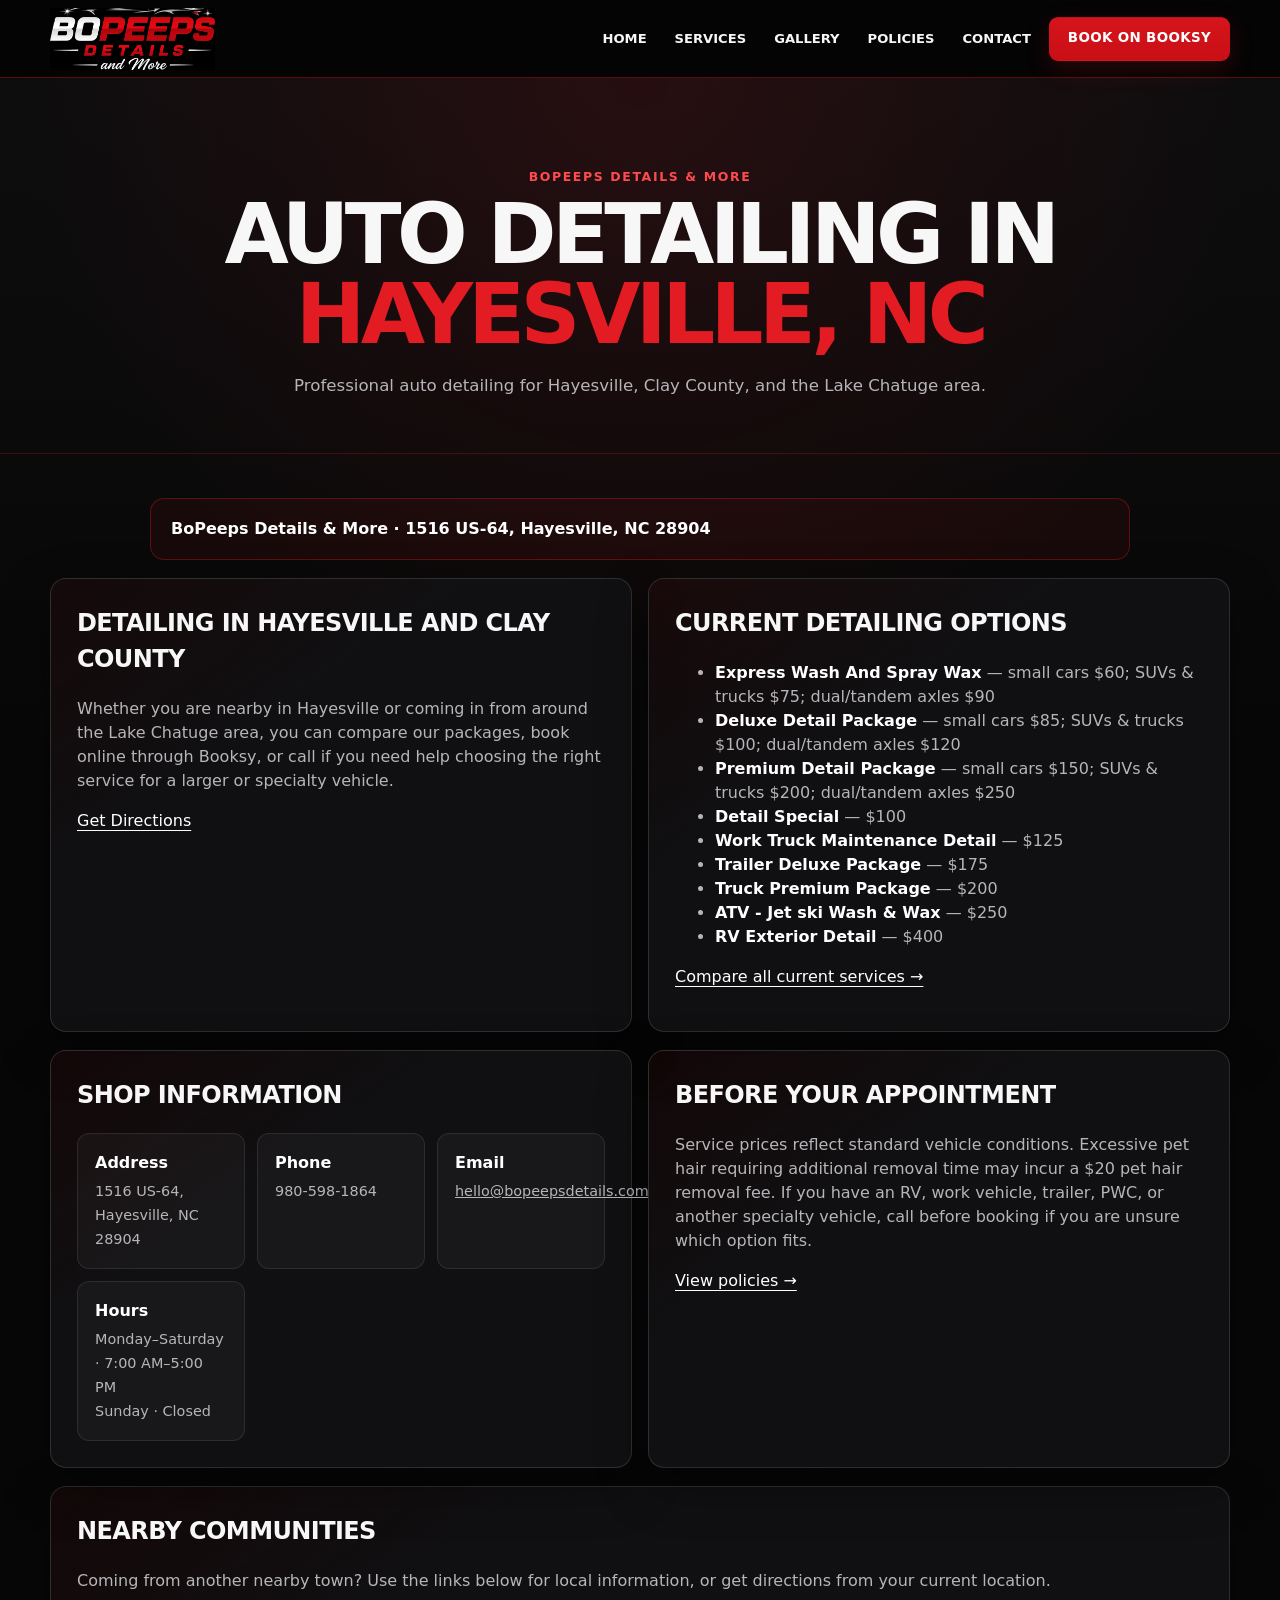
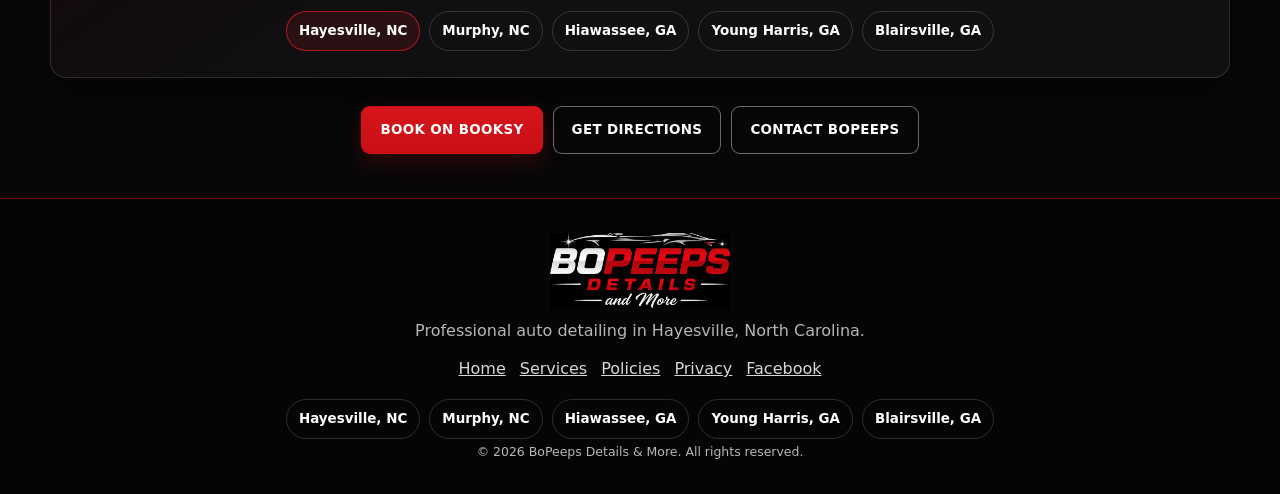
<file: auto-detailing-hayesville-nc.html>
<!doctype html>
<html lang="en">
<head>
  <meta charset="utf-8" />
  <meta name="viewport" content="width=device-width, initial-scale=1" />
  <title>Auto Detailing in Hayesville, NC | BoPeeps Details & More</title>
  <meta name="description" content="Visit BoPeeps Details & More for auto detailing in Hayesville, NC. View package pricing, directions, and Booksy booking." />
  <link rel="canonical" href="https://bopeepsdetails.com/auto-detailing-hayesville-nc.html" />
  <meta name="theme-color" content="#080808" />
  <link rel="icon" type="image/png" sizes="48x48" href="favicon-48.png" />
  <link rel="apple-touch-icon" sizes="180x180" href="apple-touch-icon.png" />
  <meta property="og:type" content="website" /><meta property="og:site_name" content="BoPeeps Details & More" /><meta property="og:title" content="Auto Detailing in Hayesville, NC | BoPeeps Details & More" /><meta property="og:description" content="Auto detailing at BoPeeps in Hayesville, with current pricing, directions, and online booking." /><meta property="og:url" content="https://bopeepsdetails.com/auto-detailing-hayesville-nc.html" /><meta property="og:image" content="https://bopeepsdetails.com/assets-v3/og-share-1200x630.webp" /><meta name="twitter:card" content="summary_large_image" />
  <meta property="og:image:alt" content="BoPeeps Details &amp; More storefront in Hayesville, North Carolina" />
  <meta property="og:image:width" content="1200" />
  <meta property="og:image:height" content="630" />
  <meta name="twitter:title" content="Auto Detailing in Hayesville, NC | BoPeeps Details &amp; More" />
  <meta name="twitter:description" content="Auto detailing at BoPeeps in Hayesville, with current pricing, directions, and online booking." />
  <meta name="twitter:image" content="https://bopeepsdetails.com/assets-v3/og-share-1200x630.webp" />
  <meta name="twitter:image:alt" content="BoPeeps Details &amp; More storefront in Hayesville, North Carolina" />
  <link rel="stylesheet" href="styles-v3.css?v=20261118a" /><link rel="stylesheet" href="seo-pages.css?v=20261118a" />
  <script type="application/ld+json">{"@context":"https://schema.org","@type":["AutomotiveBusiness","LocalBusiness"],"@id":"https://bopeepsdetails.com/#business","name":"BoPeeps Details & More","url":"https://bopeepsdetails.com/","description":"Professional auto detailing in Hayesville, NC.","telephone":"+1-980-598-1864","email":"hello@bopeepsdetails.com","address":{"@type":"PostalAddress","streetAddress":"1516 US-64","addressLocality":"Hayesville","addressRegion":"NC","postalCode":"28904","addressCountry":"US"},"openingHoursSpecification":[{"@type":"OpeningHoursSpecification","dayOfWeek":["Monday","Tuesday","Wednesday","Thursday","Friday","Saturday"],"opens":"07:00","closes":"17:00"}],"areaServed":[{"@type":"City","name":"Hayesville, NC"},{"@type":"City","name":"Murphy, NC"},{"@type":"City","name":"Hiawassee, GA"},{"@type":"City","name":"Young Harris, GA"},{"@type":"City","name":"Blairsville, GA"}],"sameAs":["https://www.facebook.com/people/BoPeeps-Detail/61591634832181/"],"image":"https://bopeepsdetails.com/assets-v3/hero-storefront-desktop.webp","logo":"https://bopeepsdetails.com/assets/logo-modern.webp","priceRange":"$60+","potentialAction":{"@type":"ReserveAction","target":{"@type":"EntryPoint","urlTemplate":"https://booksy.com/en-us/1808686_bopeeps-detail-more_other_26564_hayesville"}}}</script>
  <script defer src="script-v3.js?v=20261118a"></script>
</head>
<body>
  <a class="skip-link" href="#main">Skip to content</a>
  <header class="site-header" data-header><div class="shell header-inner"><a class="brand" href="index.html" aria-label="BoPeeps Details & More home"><img src="assets/logo-modern.webp" alt="BoPeeps Details & More" width="440" height="190" /></a><button class="menu-toggle" type="button" aria-expanded="false" aria-controls="site-nav" data-menu-toggle><span></span><span></span><span></span><span class="sr-only">Open menu</span></button><nav class="site-nav" id="site-nav" aria-label="Primary navigation" data-site-nav><a href="index.html">Home</a><a href="services.html">Services</a><a href="index.html#work">Gallery</a><a href="policies.html">Policies</a><a href="index.html#contact">Contact</a></nav><a class="button button-primary header-book" data-booksy-open href="https://booksy.com/en-us/1808686_bopeeps-detail-more_other_26564_hayesville" target="_blank" rel="noopener">Book on Booksy</a></div></header>
  <main id="main" class="seo-page-main">
    <section class="seo-hero"><div class="shell"><p class="eyebrow">BoPeeps Details &amp; More</p><h1>Auto Detailing in <span>Hayesville, NC</span></h1><p class="lede">Professional auto detailing for Hayesville, Clay County, and the Lake Chatuge area.</p></div></section>
    <section class="seo-shell-section"><div class="shell">
      <div class="seo-shop-banner"><strong>BoPeeps Details &amp; More · 1516 US-64, Hayesville, NC 28904</strong></div>
      <div class="seo-grid two mt-18"><article class="seo-card"><h2>Detailing in Hayesville and Clay County</h2><p>Whether you are nearby in Hayesville or coming in from around the Lake Chatuge area, you can compare our packages, book online through Booksy, or call if you need help choosing the right service for a larger or specialty vehicle.</p><p><a class="text-link" href="https://www.google.com/maps/dir/?api=1&amp;destination=1516%20US-64%2C%20Hayesville%2C%20NC%2028904" target="_blank" rel="noopener">Get Directions</a></p></article><article class="seo-card"><h2>Current detailing options</h2><ul><li><strong>Express Wash And Spray Wax</strong> — small cars $60; SUVs &amp; trucks $75; dual/tandem axles $90</li><li><strong>Deluxe Detail Package</strong> — small cars $85; SUVs &amp; trucks $100; dual/tandem axles $120</li><li><strong>Premium Detail Package</strong> — small cars $150; SUVs &amp; trucks $200; dual/tandem axles $250</li><li><strong>Detail Special</strong> — $100</li><li><strong>Work Truck Maintenance Detail</strong> — $125</li><li><strong>Trailer Deluxe Package</strong> — $175</li><li><strong>Truck Premium Package</strong> — $200</li><li><strong>ATV - Jet ski Wash &amp; Wax</strong> — $250</li><li><strong>RV Exterior Detail</strong> — $400</li></ul><p><a class="text-link" href="services.html">Compare all current services →</a></p></article></div>
      <div class="seo-grid two mt-18"><article class="seo-card"><h2>Shop information</h2><div class="seo-facts"><div class="seo-fact"><strong>Address</strong><span>1516 US-64, Hayesville, NC 28904</span></div><div class="seo-fact"><strong>Phone</strong><span>980-598-1864</span></div><div class="seo-fact"><strong>Email</strong><span><a href="mailto:hello@bopeepsdetails.com">hello@bopeepsdetails.com</a></span></div><div class="seo-fact"><strong>Hours</strong><span>Monday–Saturday · 7:00 AM–5:00 PM<br>Sunday · Closed</span></div></div></article><article class="seo-card"><h2>Before your appointment</h2><p>Service prices reflect standard vehicle conditions. Excessive pet hair requiring additional removal time may incur a $20 pet hair removal fee. If you have an RV, work vehicle, trailer, PWC, or another specialty vehicle, call before booking if you are unsure which option fits.</p><p><a class="text-link" href="policies.html">View policies →</a></p></article></div>
      <div class="seo-card mt-18"><h2>Nearby communities</h2><p>Coming from another nearby town? Use the links below for local information, or get directions from your current location.</p><div class="seo-area-links"><a href="auto-detailing-hayesville-nc.html" aria-current="page">Hayesville, NC</a><a href="auto-detailing-murphy-nc.html">Murphy, NC</a><a href="auto-detailing-hiawassee-ga.html">Hiawassee, GA</a><a href="auto-detailing-young-harris-ga.html">Young Harris, GA</a><a href="auto-detailing-blairsville-ga.html">Blairsville, GA</a></div></div>
      <div class="seo-actions"><a class="button button-primary" data-booksy-open href="https://booksy.com/en-us/1808686_bopeeps-detail-more_other_26564_hayesville" target="_blank" rel="noopener">Book on Booksy</a><a class="button button-outline" href="https://www.google.com/maps/dir/?api=1&amp;destination=1516%20US-64%2C%20Hayesville%2C%20NC%2028904" target="_blank" rel="noopener">Get Directions</a><a class="button button-outline" href="index.html#contact">Contact BoPeeps</a></div>
    </div></section>
  </main>
  <footer class="site-footer"><div class="shell footer-inner"><img src="assets/logo-modern.webp" alt="BoPeeps Details & More" width="440" height="190" loading="lazy" /><p>Professional auto detailing in Hayesville, North Carolina.</p><nav class="seo-footer-nav" aria-label="Footer navigation"><a href="index.html">Home</a><a href="services.html">Services</a><a href="policies.html">Policies</a><a href="privacy.html">Privacy</a><a href="https://www.facebook.com/people/BoPeeps-Detail/61591634832181/" target="_blank" rel="noopener">Facebook</a></nav><div class="seo-area-links" aria-label="Service areas"><a href="auto-detailing-hayesville-nc.html">Hayesville, NC</a><a href="auto-detailing-murphy-nc.html">Murphy, NC</a><a href="auto-detailing-hiawassee-ga.html">Hiawassee, GA</a><a href="auto-detailing-young-harris-ga.html">Young Harris, GA</a><a href="auto-detailing-blairsville-ga.html">Blairsville, GA</a></div><p class="footer-small">© 2026 BoPeeps Details & More. All rights reserved.</p></div></footer>
  <nav class="mobile-actions" aria-label="Quick actions"><a href="tel:+19805981864"><span aria-hidden="true">☎</span>Call</a><a href="https://www.google.com/maps/dir/?api=1&amp;destination=1516%20US-64%2C%20Hayesville%2C%20NC%2028904" target="_blank" rel="noopener"><span aria-hidden="true">⌖</span>Directions</a><a class="mobile-book" data-booksy-open href="https://booksy.com/en-us/1808686_bopeeps-detail-more_other_26564_hayesville" target="_blank" rel="noopener"><span aria-hidden="true">▣</span>Book</a></nav><div class="booksy-widget-host" data-booksy-widget-host data-booksy-widget-src="https://booksy.com/widget/code.js?id=1808686&amp;country=us&amp;lang=en"></div>
</body>
</html>
</file>
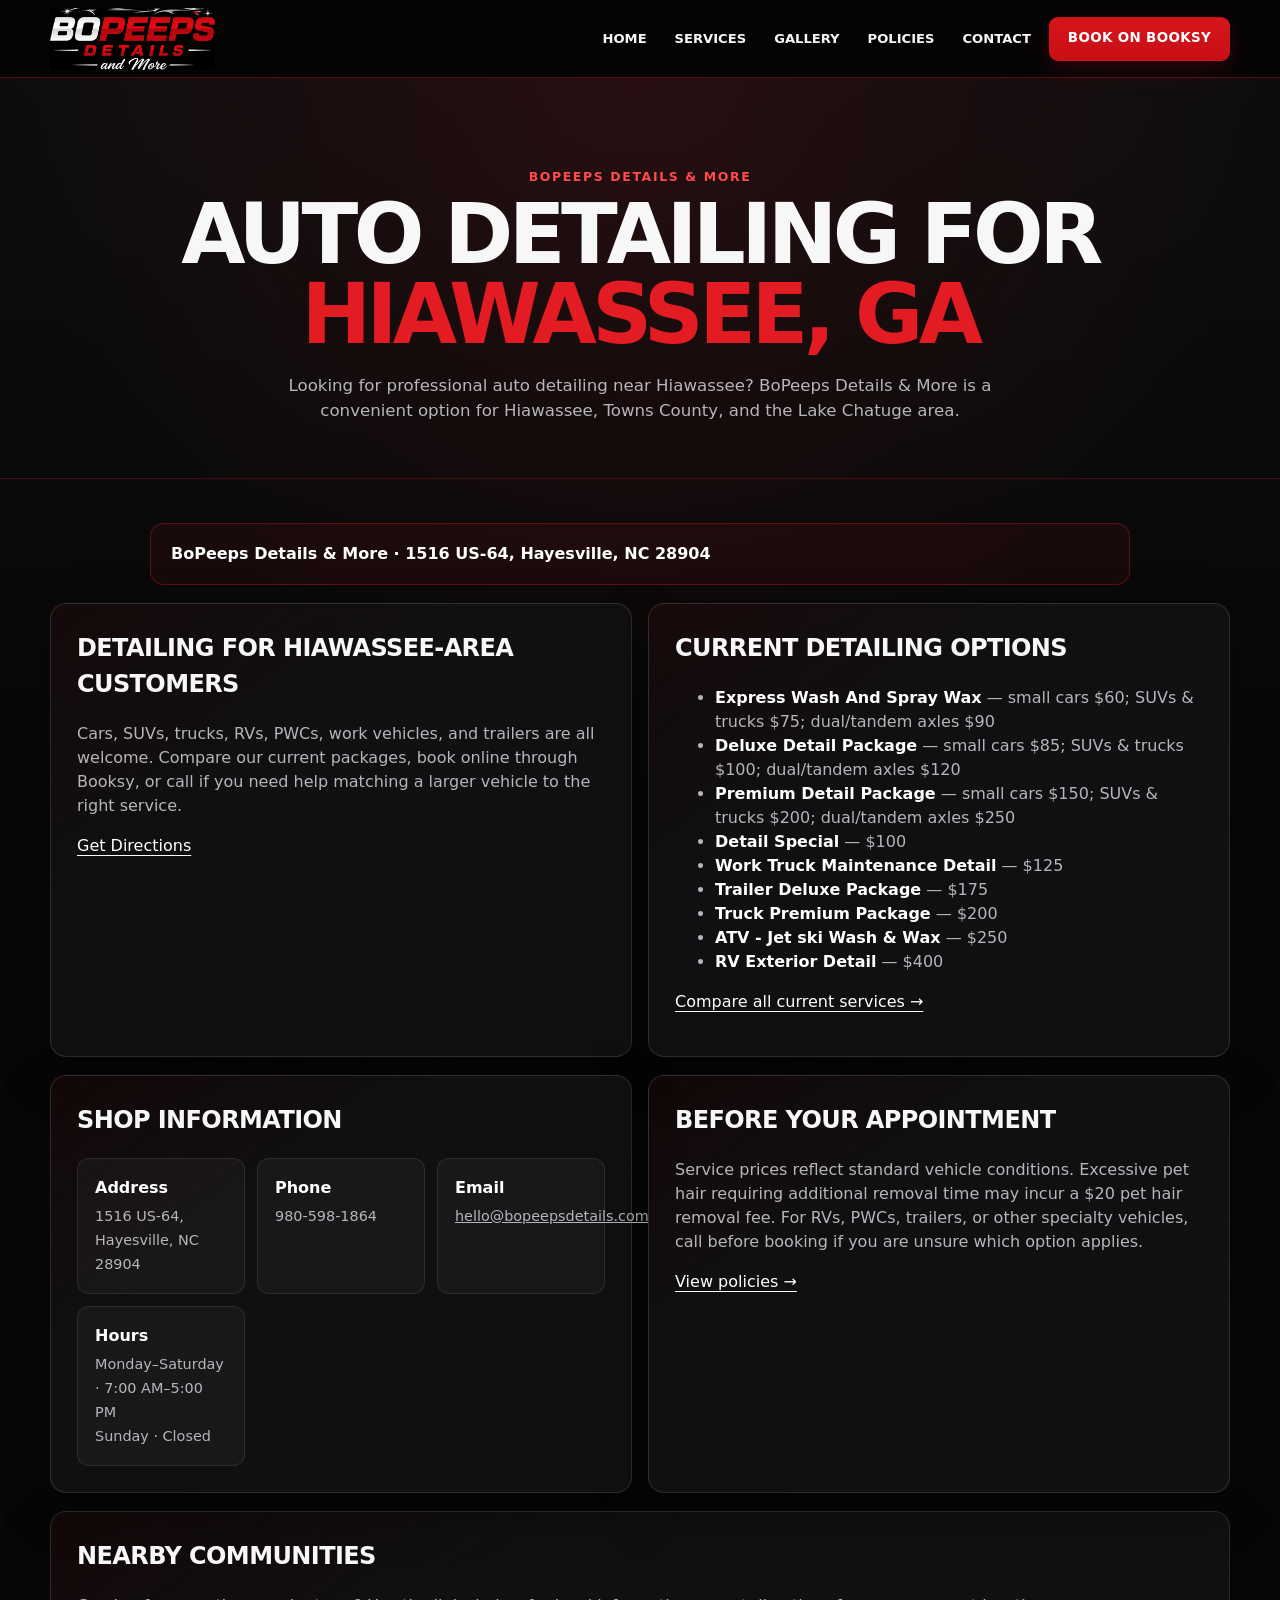
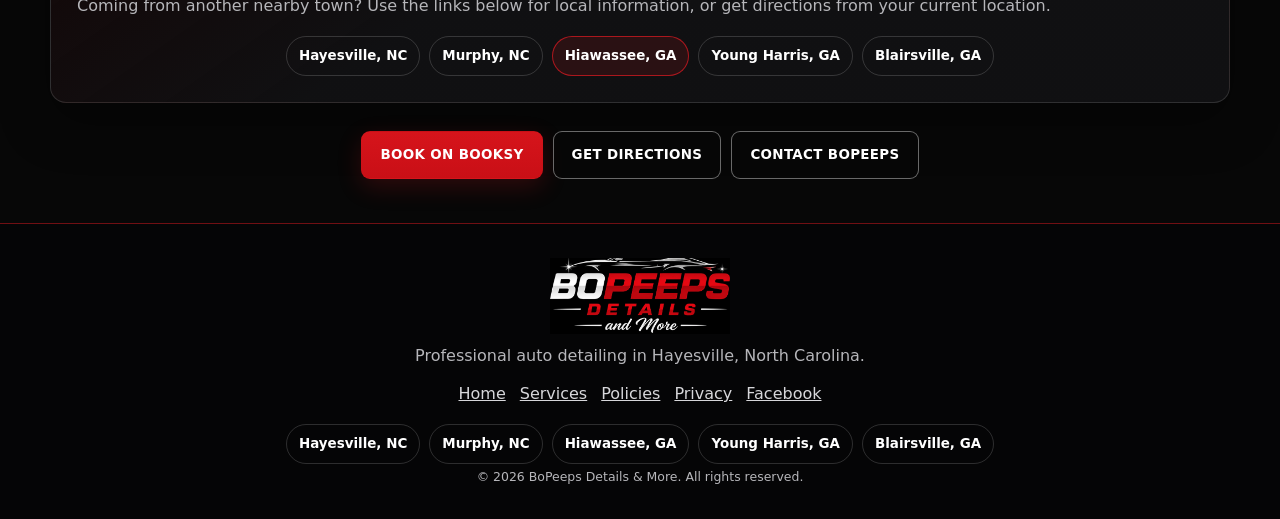
<file: auto-detailing-hiawassee-ga.html>
<!doctype html>
<html lang="en"><head><meta charset="utf-8" /><meta name="viewport" content="width=device-width, initial-scale=1" /><title>Auto Detailing for Hiawassee, GA | BoPeeps Details & More</title><meta name="description" content="Looking for auto detailing near Hiawassee, GA? Find BoPeeps Details & More in Hayesville with pricing, directions, and online booking." /><link rel="canonical" href="https://bopeepsdetails.com/auto-detailing-hiawassee-ga.html" /><meta name="theme-color" content="#080808" />
  <link rel="icon" type="image/png" sizes="48x48" href="favicon-48.png" />
  <link rel="apple-touch-icon" sizes="180x180" href="apple-touch-icon.png" /><meta property="og:type" content="website" /><meta property="og:site_name" content="BoPeeps Details & More" /><meta property="og:title" content="Auto Detailing for Hiawassee, GA | BoPeeps Details & More" /><meta property="og:description" content="Auto detailing near Hiawassee, Towns County, and Lake Chatuge, with directions and online booking." /><meta property="og:url" content="https://bopeepsdetails.com/auto-detailing-hiawassee-ga.html" /><meta property="og:image" content="https://bopeepsdetails.com/assets-v3/og-share-1200x630.webp" /><meta name="twitter:card" content="summary_large_image" />
  <meta property="og:image:alt" content="BoPeeps Details &amp; More storefront in Hayesville, North Carolina" />
  <meta property="og:image:width" content="1200" />
  <meta property="og:image:height" content="630" />
  <meta name="twitter:title" content="Auto Detailing for Hiawassee, GA | BoPeeps Details &amp; More" />
  <meta name="twitter:description" content="Auto detailing near Hiawassee, Towns County, and Lake Chatuge, with directions and online booking." />
  <meta name="twitter:image" content="https://bopeepsdetails.com/assets-v3/og-share-1200x630.webp" />
  <meta name="twitter:image:alt" content="BoPeeps Details &amp; More storefront in Hayesville, North Carolina" /><link rel="stylesheet" href="styles-v3.css?v=20261118a" /><link rel="stylesheet" href="seo-pages.css?v=20261118a" /><script type="application/ld+json">{"@context":"https://schema.org","@type":["AutomotiveBusiness","LocalBusiness"],"@id":"https://bopeepsdetails.com/#business","name":"BoPeeps Details & More","url":"https://bopeepsdetails.com/","description":"Professional auto detailing in Hayesville, NC.","telephone":"+1-980-598-1864","email":"hello@bopeepsdetails.com","address":{"@type":"PostalAddress","streetAddress":"1516 US-64","addressLocality":"Hayesville","addressRegion":"NC","postalCode":"28904","addressCountry":"US"},"openingHoursSpecification":[{"@type":"OpeningHoursSpecification","dayOfWeek":["Monday","Tuesday","Wednesday","Thursday","Friday","Saturday"],"opens":"07:00","closes":"17:00"}],"areaServed":[{"@type":"City","name":"Hayesville, NC"},{"@type":"City","name":"Murphy, NC"},{"@type":"City","name":"Hiawassee, GA"},{"@type":"City","name":"Young Harris, GA"},{"@type":"City","name":"Blairsville, GA"}],"sameAs":["https://www.facebook.com/people/BoPeeps-Detail/61591634832181/"],"image":"https://bopeepsdetails.com/assets-v3/hero-storefront-desktop.webp","logo":"https://bopeepsdetails.com/assets/logo-modern.webp","priceRange":"$60+","potentialAction":{"@type":"ReserveAction","target":{"@type":"EntryPoint","urlTemplate":"https://booksy.com/en-us/1808686_bopeeps-detail-more_other_26564_hayesville"}}}</script><script defer src="script-v3.js?v=20261118a"></script></head>
<body><a class="skip-link" href="#main">Skip to content</a><header class="site-header" data-header><div class="shell header-inner"><a class="brand" href="index.html" aria-label="BoPeeps Details & More home"><img src="assets/logo-modern.webp" alt="BoPeeps Details & More" width="440" height="190" /></a><button class="menu-toggle" type="button" aria-expanded="false" aria-controls="site-nav" data-menu-toggle><span></span><span></span><span></span><span class="sr-only">Open menu</span></button><nav class="site-nav" id="site-nav" aria-label="Primary navigation" data-site-nav><a href="index.html">Home</a><a href="services.html">Services</a><a href="index.html#work">Gallery</a><a href="policies.html">Policies</a><a href="index.html#contact">Contact</a></nav><a class="button button-primary header-book" data-booksy-open href="https://booksy.com/en-us/1808686_bopeeps-detail-more_other_26564_hayesville" target="_blank" rel="noopener">Book on Booksy</a></div></header><main id="main" class="seo-page-main">
    <section class="seo-hero"><div class="shell"><p class="eyebrow">BoPeeps Details &amp; More</p><h1>Auto Detailing for <span>Hiawassee, GA</span></h1><p class="lede">Looking for professional auto detailing near Hiawassee? BoPeeps Details & More is a convenient option for Hiawassee, Towns County, and the Lake Chatuge area.</p></div></section>
    <section class="seo-shell-section"><div class="shell">
      <div class="seo-shop-banner"><strong>BoPeeps Details &amp; More · 1516 US-64, Hayesville, NC 28904</strong></div>
      <div class="seo-grid two mt-18"><article class="seo-card"><h2>Detailing for Hiawassee-area customers</h2><p>Cars, SUVs, trucks, RVs, PWCs, work vehicles, and trailers are all welcome. Compare our current packages, book online through Booksy, or call if you need help matching a larger vehicle to the right service.</p><p><a class="text-link" href="https://www.google.com/maps/dir/?api=1&amp;destination=1516%20US-64%2C%20Hayesville%2C%20NC%2028904" target="_blank" rel="noopener">Get Directions</a></p></article><article class="seo-card"><h2>Current detailing options</h2><ul><li><strong>Express Wash And Spray Wax</strong> — small cars $60; SUVs &amp; trucks $75; dual/tandem axles $90</li><li><strong>Deluxe Detail Package</strong> — small cars $85; SUVs &amp; trucks $100; dual/tandem axles $120</li><li><strong>Premium Detail Package</strong> — small cars $150; SUVs &amp; trucks $200; dual/tandem axles $250</li><li><strong>Detail Special</strong> — $100</li><li><strong>Work Truck Maintenance Detail</strong> — $125</li><li><strong>Trailer Deluxe Package</strong> — $175</li><li><strong>Truck Premium Package</strong> — $200</li><li><strong>ATV - Jet ski Wash &amp; Wax</strong> — $250</li><li><strong>RV Exterior Detail</strong> — $400</li></ul><p><a class="text-link" href="services.html">Compare all current services →</a></p></article></div>
      <div class="seo-grid two mt-18"><article class="seo-card"><h2>Shop information</h2><div class="seo-facts"><div class="seo-fact"><strong>Address</strong><span>1516 US-64, Hayesville, NC 28904</span></div><div class="seo-fact"><strong>Phone</strong><span>980-598-1864</span></div><div class="seo-fact"><strong>Email</strong><span><a href="mailto:hello@bopeepsdetails.com">hello@bopeepsdetails.com</a></span></div><div class="seo-fact"><strong>Hours</strong><span>Monday–Saturday · 7:00 AM–5:00 PM<br>Sunday · Closed</span></div></div></article><article class="seo-card"><h2>Before your appointment</h2><p>Service prices reflect standard vehicle conditions. Excessive pet hair requiring additional removal time may incur a $20 pet hair removal fee. For RVs, PWCs, trailers, or other specialty vehicles, call before booking if you are unsure which option applies.</p><p><a class="text-link" href="policies.html">View policies →</a></p></article></div>
      <div class="seo-card mt-18"><h2>Nearby communities</h2><p>Coming from another nearby town? Use the links below for local information, or get directions from your current location.</p><div class="seo-area-links"><a href="auto-detailing-hayesville-nc.html">Hayesville, NC</a><a href="auto-detailing-murphy-nc.html">Murphy, NC</a><a href="auto-detailing-hiawassee-ga.html" aria-current="page">Hiawassee, GA</a><a href="auto-detailing-young-harris-ga.html">Young Harris, GA</a><a href="auto-detailing-blairsville-ga.html">Blairsville, GA</a></div></div>
      <div class="seo-actions"><a class="button button-primary" data-booksy-open href="https://booksy.com/en-us/1808686_bopeeps-detail-more_other_26564_hayesville" target="_blank" rel="noopener">Book on Booksy</a><a class="button button-outline" href="https://www.google.com/maps/dir/?api=1&amp;destination=1516%20US-64%2C%20Hayesville%2C%20NC%2028904" target="_blank" rel="noopener">Get Directions</a><a class="button button-outline" href="index.html#contact">Contact BoPeeps</a></div>
    </div></section>
  </main><footer class="site-footer"><div class="shell footer-inner"><img src="assets/logo-modern.webp" alt="BoPeeps Details & More" width="440" height="190" loading="lazy" /><p>Professional auto detailing in Hayesville, North Carolina.</p><nav class="seo-footer-nav" aria-label="Footer navigation"><a href="index.html">Home</a><a href="services.html">Services</a><a href="policies.html">Policies</a><a href="privacy.html">Privacy</a><a href="https://www.facebook.com/people/BoPeeps-Detail/61591634832181/" target="_blank" rel="noopener">Facebook</a></nav><div class="seo-area-links" aria-label="Service areas"><a href="auto-detailing-hayesville-nc.html">Hayesville, NC</a><a href="auto-detailing-murphy-nc.html">Murphy, NC</a><a href="auto-detailing-hiawassee-ga.html">Hiawassee, GA</a><a href="auto-detailing-young-harris-ga.html">Young Harris, GA</a><a href="auto-detailing-blairsville-ga.html">Blairsville, GA</a></div><p class="footer-small">© 2026 BoPeeps Details & More. All rights reserved.</p></div></footer><nav class="mobile-actions" aria-label="Quick actions"><a href="tel:+19805981864"><span aria-hidden="true">☎</span> Call</a><a href="https://www.google.com/maps/dir/?api=1&amp;destination=1516%20US-64%2C%20Hayesville%2C%20NC%2028904" target="_blank" rel="noopener"><span aria-hidden="true">⌖</span> Directions</a><a class="mobile-book" data-booksy-open href="https://booksy.com/en-us/1808686_bopeeps-detail-more_other_26564_hayesville" target="_blank" rel="noopener"><span aria-hidden="true">▣</span> Book</a></nav><div class="booksy-widget-host" data-booksy-widget-host data-booksy-widget-src="https://booksy.com/widget/code.js?id=1808686&amp;country=us&amp;lang=en"></div></body></html>
</file>
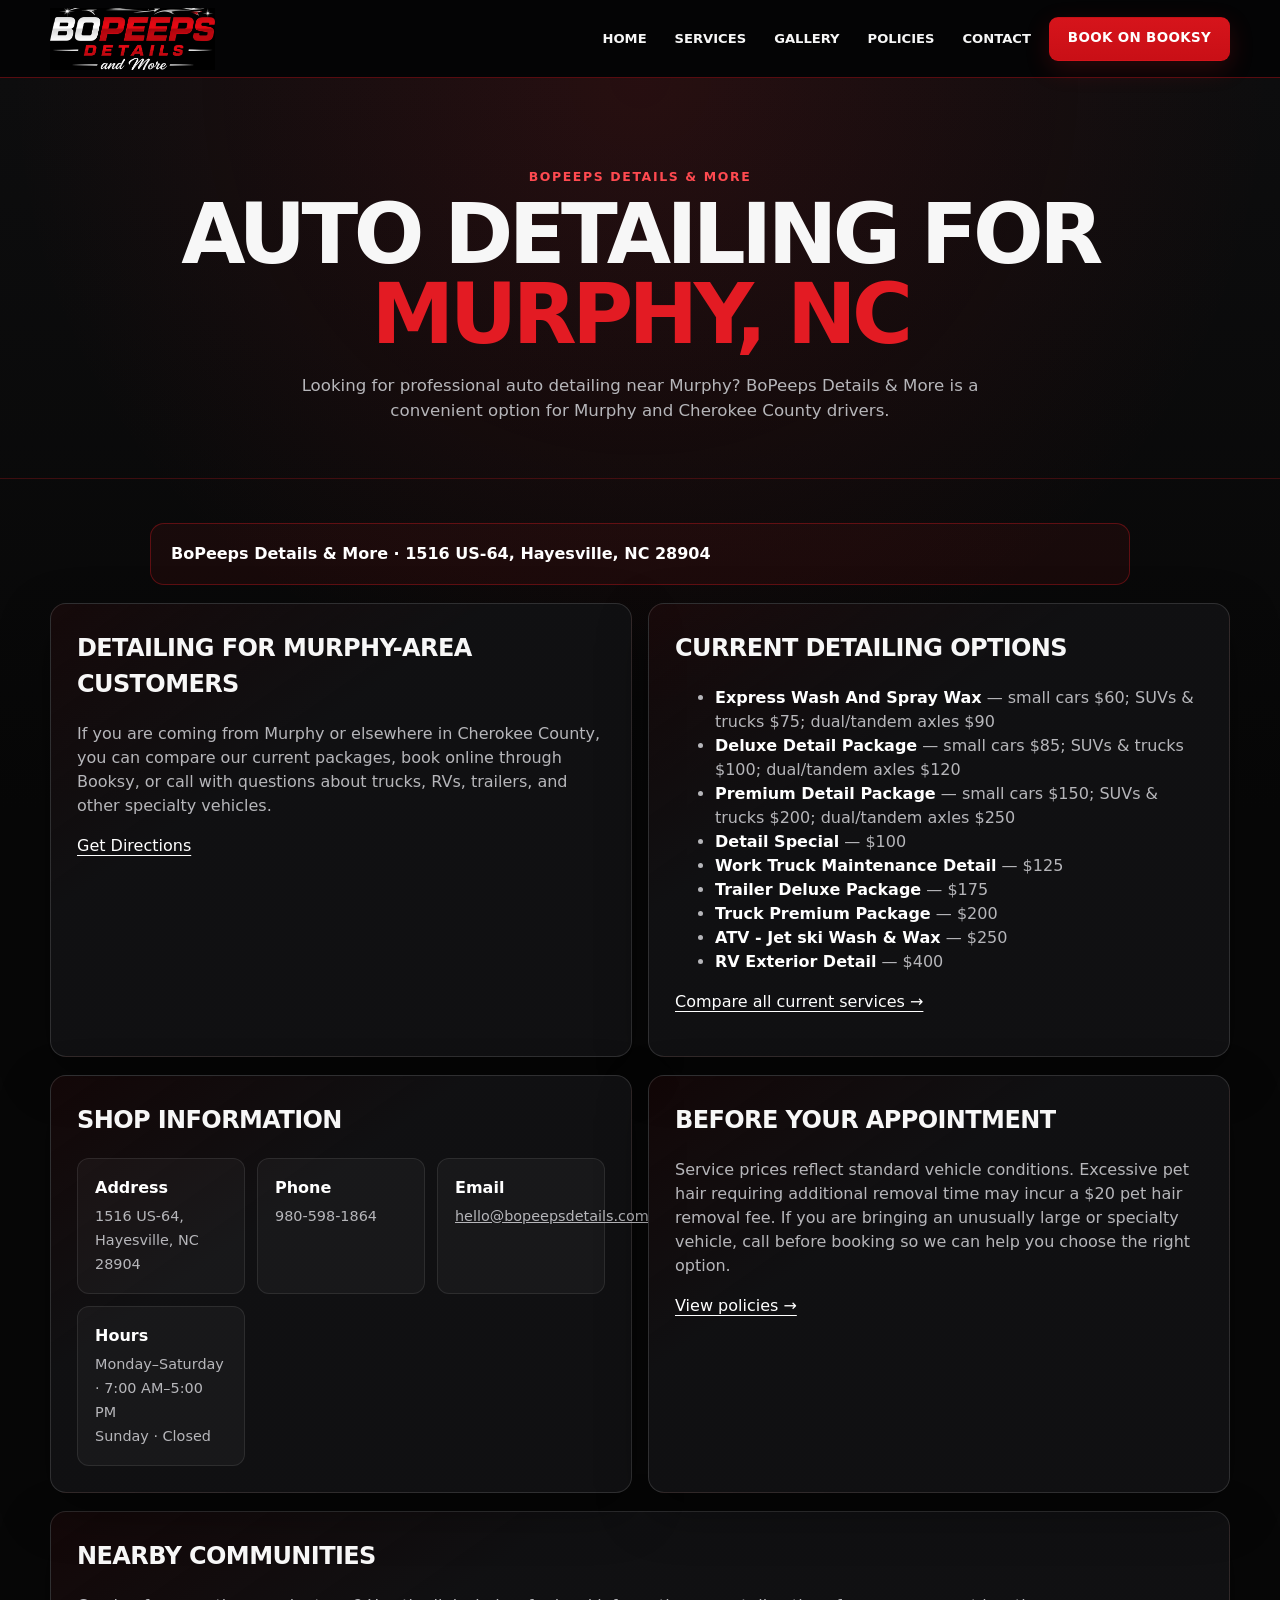
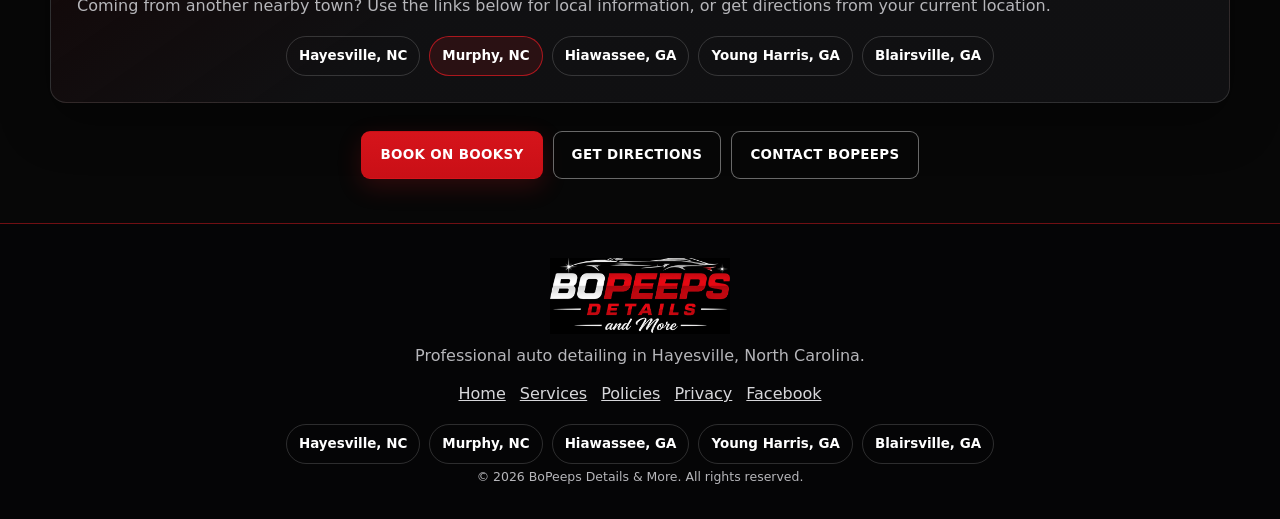
<file: auto-detailing-murphy-nc.html>
<!doctype html>
<html lang="en"><head><meta charset="utf-8" /><meta name="viewport" content="width=device-width, initial-scale=1" /><title>Auto Detailing for Murphy, NC | BoPeeps Details & More</title><meta name="description" content="Looking for auto detailing near Murphy, NC? Find BoPeeps Details & More in Hayesville with pricing, directions, and online booking." /><link rel="canonical" href="https://bopeepsdetails.com/auto-detailing-murphy-nc.html" /><meta name="theme-color" content="#080808" />
  <link rel="icon" type="image/png" sizes="48x48" href="favicon-48.png" />
  <link rel="apple-touch-icon" sizes="180x180" href="apple-touch-icon.png" /><meta property="og:type" content="website" /><meta property="og:site_name" content="BoPeeps Details & More" /><meta property="og:title" content="Auto Detailing for Murphy, NC | BoPeeps Details & More" /><meta property="og:description" content="Auto detailing near Murphy and Cherokee County, with pricing, directions to BoPeeps in Hayesville, and online booking." /><meta property="og:url" content="https://bopeepsdetails.com/auto-detailing-murphy-nc.html" /><meta property="og:image" content="https://bopeepsdetails.com/assets-v3/og-share-1200x630.webp" /><meta name="twitter:card" content="summary_large_image" />
  <meta property="og:image:alt" content="BoPeeps Details &amp; More storefront in Hayesville, North Carolina" />
  <meta property="og:image:width" content="1200" />
  <meta property="og:image:height" content="630" />
  <meta name="twitter:title" content="Auto Detailing for Murphy, NC | BoPeeps Details &amp; More" />
  <meta name="twitter:description" content="Auto detailing near Murphy and Cherokee County, with pricing, directions to BoPeeps in Hayesville, and online booking." />
  <meta name="twitter:image" content="https://bopeepsdetails.com/assets-v3/og-share-1200x630.webp" />
  <meta name="twitter:image:alt" content="BoPeeps Details &amp; More storefront in Hayesville, North Carolina" /><link rel="stylesheet" href="styles-v3.css?v=20261118a" /><link rel="stylesheet" href="seo-pages.css?v=20261118a" /><script type="application/ld+json">{"@context":"https://schema.org","@type":["AutomotiveBusiness","LocalBusiness"],"@id":"https://bopeepsdetails.com/#business","name":"BoPeeps Details & More","url":"https://bopeepsdetails.com/","description":"Professional auto detailing in Hayesville, NC.","telephone":"+1-980-598-1864","email":"hello@bopeepsdetails.com","address":{"@type":"PostalAddress","streetAddress":"1516 US-64","addressLocality":"Hayesville","addressRegion":"NC","postalCode":"28904","addressCountry":"US"},"openingHoursSpecification":[{"@type":"OpeningHoursSpecification","dayOfWeek":["Monday","Tuesday","Wednesday","Thursday","Friday","Saturday"],"opens":"07:00","closes":"17:00"}],"areaServed":[{"@type":"City","name":"Hayesville, NC"},{"@type":"City","name":"Murphy, NC"},{"@type":"City","name":"Hiawassee, GA"},{"@type":"City","name":"Young Harris, GA"},{"@type":"City","name":"Blairsville, GA"}],"sameAs":["https://www.facebook.com/people/BoPeeps-Detail/61591634832181/"],"image":"https://bopeepsdetails.com/assets-v3/hero-storefront-desktop.webp","logo":"https://bopeepsdetails.com/assets/logo-modern.webp","priceRange":"$60+","potentialAction":{"@type":"ReserveAction","target":{"@type":"EntryPoint","urlTemplate":"https://booksy.com/en-us/1808686_bopeeps-detail-more_other_26564_hayesville"}}}</script><script defer src="script-v3.js?v=20261118a"></script></head>
<body><a class="skip-link" href="#main">Skip to content</a><header class="site-header" data-header><div class="shell header-inner"><a class="brand" href="index.html" aria-label="BoPeeps Details & More home"><img src="assets/logo-modern.webp" alt="BoPeeps Details & More" width="440" height="190" /></a><button class="menu-toggle" type="button" aria-expanded="false" aria-controls="site-nav" data-menu-toggle><span></span><span></span><span></span><span class="sr-only">Open menu</span></button><nav class="site-nav" id="site-nav" aria-label="Primary navigation" data-site-nav><a href="index.html">Home</a><a href="services.html">Services</a><a href="index.html#work">Gallery</a><a href="policies.html">Policies</a><a href="index.html#contact">Contact</a></nav><a class="button button-primary header-book" data-booksy-open href="https://booksy.com/en-us/1808686_bopeeps-detail-more_other_26564_hayesville" target="_blank" rel="noopener">Book on Booksy</a></div></header><main id="main" class="seo-page-main">
    <section class="seo-hero"><div class="shell"><p class="eyebrow">BoPeeps Details &amp; More</p><h1>Auto Detailing for <span>Murphy, NC</span></h1><p class="lede">Looking for professional auto detailing near Murphy? BoPeeps Details & More is a convenient option for Murphy and Cherokee County drivers.</p></div></section>
    <section class="seo-shell-section"><div class="shell">
      <div class="seo-shop-banner"><strong>BoPeeps Details &amp; More · 1516 US-64, Hayesville, NC 28904</strong></div>
      <div class="seo-grid two mt-18"><article class="seo-card"><h2>Detailing for Murphy-area customers</h2><p>If you are coming from Murphy or elsewhere in Cherokee County, you can compare our current packages, book online through Booksy, or call with questions about trucks, RVs, trailers, and other specialty vehicles.</p><p><a class="text-link" href="https://www.google.com/maps/dir/?api=1&amp;destination=1516%20US-64%2C%20Hayesville%2C%20NC%2028904" target="_blank" rel="noopener">Get Directions</a></p></article><article class="seo-card"><h2>Current detailing options</h2><ul><li><strong>Express Wash And Spray Wax</strong> — small cars $60; SUVs &amp; trucks $75; dual/tandem axles $90</li><li><strong>Deluxe Detail Package</strong> — small cars $85; SUVs &amp; trucks $100; dual/tandem axles $120</li><li><strong>Premium Detail Package</strong> — small cars $150; SUVs &amp; trucks $200; dual/tandem axles $250</li><li><strong>Detail Special</strong> — $100</li><li><strong>Work Truck Maintenance Detail</strong> — $125</li><li><strong>Trailer Deluxe Package</strong> — $175</li><li><strong>Truck Premium Package</strong> — $200</li><li><strong>ATV - Jet ski Wash &amp; Wax</strong> — $250</li><li><strong>RV Exterior Detail</strong> — $400</li></ul><p><a class="text-link" href="services.html">Compare all current services →</a></p></article></div>
      <div class="seo-grid two mt-18"><article class="seo-card"><h2>Shop information</h2><div class="seo-facts"><div class="seo-fact"><strong>Address</strong><span>1516 US-64, Hayesville, NC 28904</span></div><div class="seo-fact"><strong>Phone</strong><span>980-598-1864</span></div><div class="seo-fact"><strong>Email</strong><span><a href="mailto:hello@bopeepsdetails.com">hello@bopeepsdetails.com</a></span></div><div class="seo-fact"><strong>Hours</strong><span>Monday–Saturday · 7:00 AM–5:00 PM<br>Sunday · Closed</span></div></div></article><article class="seo-card"><h2>Before your appointment</h2><p>Service prices reflect standard vehicle conditions. Excessive pet hair requiring additional removal time may incur a $20 pet hair removal fee. If you are bringing an unusually large or specialty vehicle, call before booking so we can help you choose the right option.</p><p><a class="text-link" href="policies.html">View policies →</a></p></article></div>
      <div class="seo-card mt-18"><h2>Nearby communities</h2><p>Coming from another nearby town? Use the links below for local information, or get directions from your current location.</p><div class="seo-area-links"><a href="auto-detailing-hayesville-nc.html">Hayesville, NC</a><a href="auto-detailing-murphy-nc.html" aria-current="page">Murphy, NC</a><a href="auto-detailing-hiawassee-ga.html">Hiawassee, GA</a><a href="auto-detailing-young-harris-ga.html">Young Harris, GA</a><a href="auto-detailing-blairsville-ga.html">Blairsville, GA</a></div></div>
      <div class="seo-actions"><a class="button button-primary" data-booksy-open href="https://booksy.com/en-us/1808686_bopeeps-detail-more_other_26564_hayesville" target="_blank" rel="noopener">Book on Booksy</a><a class="button button-outline" href="https://www.google.com/maps/dir/?api=1&amp;destination=1516%20US-64%2C%20Hayesville%2C%20NC%2028904" target="_blank" rel="noopener">Get Directions</a><a class="button button-outline" href="index.html#contact">Contact BoPeeps</a></div>
    </div></section>
  </main><footer class="site-footer"><div class="shell footer-inner"><img src="assets/logo-modern.webp" alt="BoPeeps Details & More" width="440" height="190" loading="lazy" /><p>Professional auto detailing in Hayesville, North Carolina.</p><nav class="seo-footer-nav" aria-label="Footer navigation"><a href="index.html">Home</a><a href="services.html">Services</a><a href="policies.html">Policies</a><a href="privacy.html">Privacy</a><a href="https://www.facebook.com/people/BoPeeps-Detail/61591634832181/" target="_blank" rel="noopener">Facebook</a></nav><div class="seo-area-links" aria-label="Service areas"><a href="auto-detailing-hayesville-nc.html">Hayesville, NC</a><a href="auto-detailing-murphy-nc.html">Murphy, NC</a><a href="auto-detailing-hiawassee-ga.html">Hiawassee, GA</a><a href="auto-detailing-young-harris-ga.html">Young Harris, GA</a><a href="auto-detailing-blairsville-ga.html">Blairsville, GA</a></div><p class="footer-small">© 2026 BoPeeps Details & More. All rights reserved.</p></div></footer><nav class="mobile-actions" aria-label="Quick actions"><a href="tel:+19805981864"><span aria-hidden="true">☎</span> Call</a><a href="https://www.google.com/maps/dir/?api=1&amp;destination=1516%20US-64%2C%20Hayesville%2C%20NC%2028904" target="_blank" rel="noopener"><span aria-hidden="true">⌖</span> Directions</a><a class="mobile-book" data-booksy-open href="https://booksy.com/en-us/1808686_bopeeps-detail-more_other_26564_hayesville" target="_blank" rel="noopener"><span aria-hidden="true">▣</span> Book</a></nav><div class="booksy-widget-host" data-booksy-widget-host data-booksy-widget-src="https://booksy.com/widget/code.js?id=1808686&amp;country=us&amp;lang=en"></div></body></html>
</file>
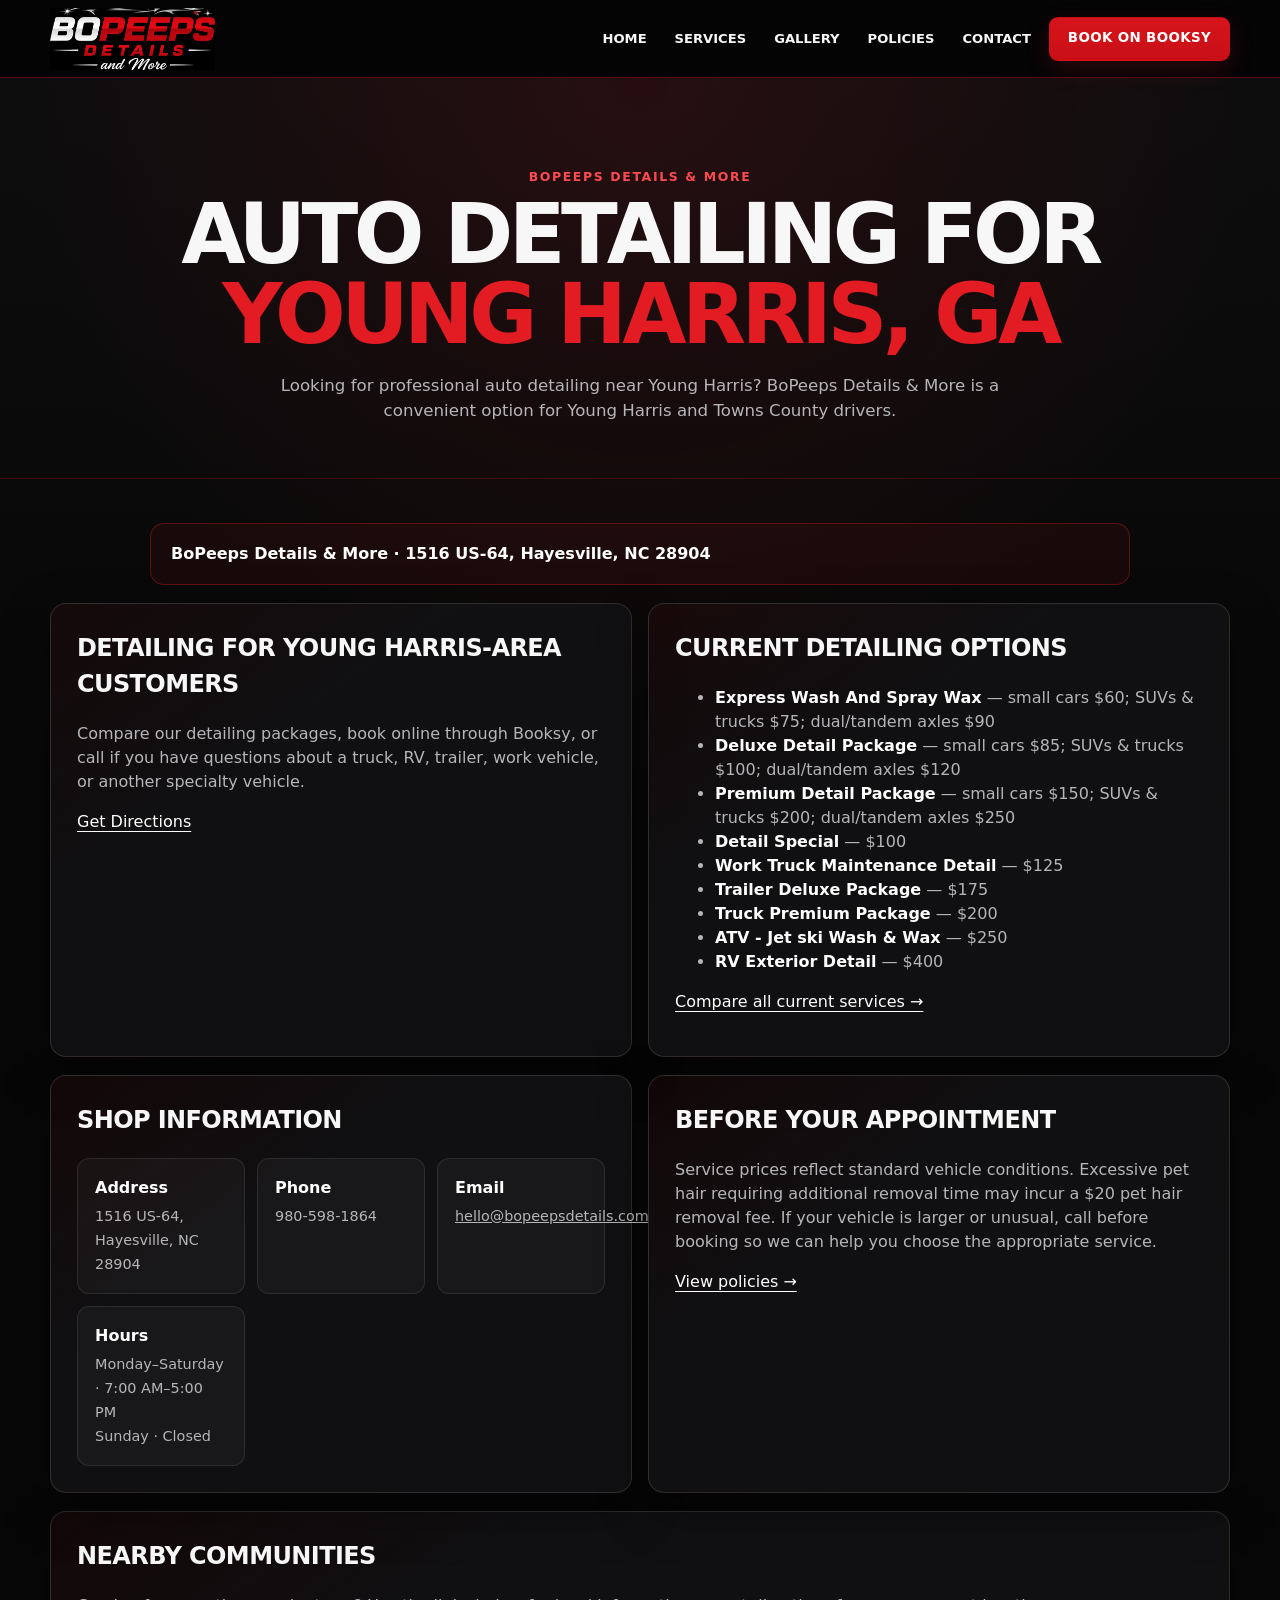
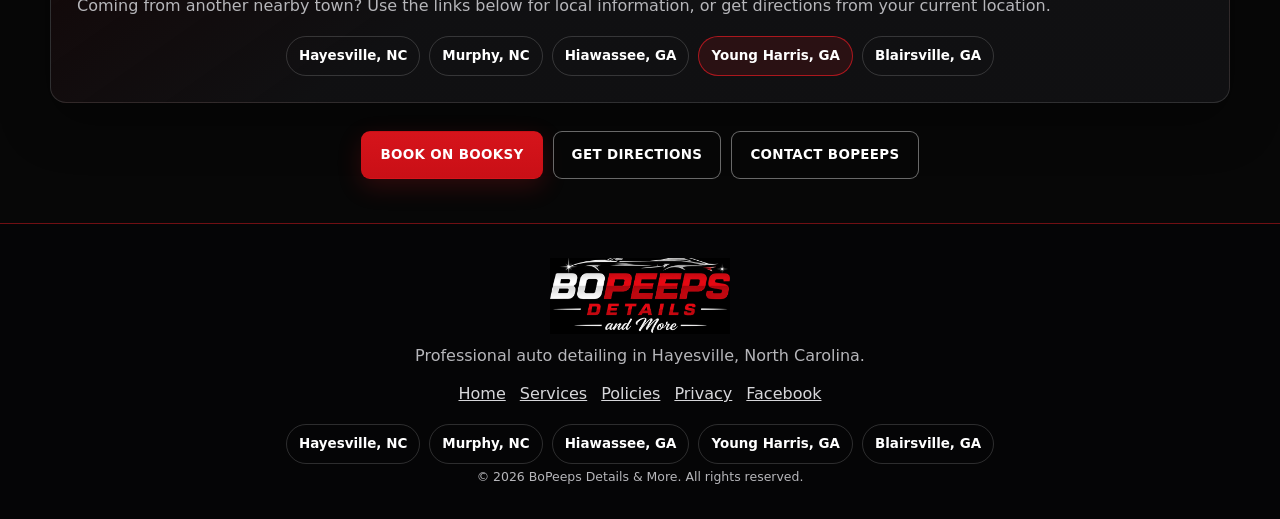
<file: auto-detailing-young-harris-ga.html>
<!doctype html>
<html lang="en"><head><meta charset="utf-8" /><meta name="viewport" content="width=device-width, initial-scale=1" /><title>Auto Detailing for Young Harris, GA | BoPeeps Details & More</title><meta name="description" content="Looking for auto detailing near Young Harris, GA? Find BoPeeps Details & More in Hayesville with pricing, directions, and online booking." /><link rel="canonical" href="https://bopeepsdetails.com/auto-detailing-young-harris-ga.html" /><meta name="theme-color" content="#080808" />
  <link rel="icon" type="image/png" sizes="48x48" href="favicon-48.png" />
  <link rel="apple-touch-icon" sizes="180x180" href="apple-touch-icon.png" /><meta property="og:type" content="website" /><meta property="og:site_name" content="BoPeeps Details & More" /><meta property="og:title" content="Auto Detailing for Young Harris, GA | BoPeeps Details & More" /><meta property="og:description" content="Auto detailing near Young Harris and Towns County, with directions to BoPeeps and online booking." /><meta property="og:url" content="https://bopeepsdetails.com/auto-detailing-young-harris-ga.html" /><meta property="og:image" content="https://bopeepsdetails.com/assets-v3/og-share-1200x630.webp" /><meta name="twitter:card" content="summary_large_image" />
  <meta property="og:image:alt" content="BoPeeps Details &amp; More storefront in Hayesville, North Carolina" />
  <meta property="og:image:width" content="1200" />
  <meta property="og:image:height" content="630" />
  <meta name="twitter:title" content="Auto Detailing for Young Harris, GA | BoPeeps Details &amp; More" />
  <meta name="twitter:description" content="Auto detailing near Young Harris and Towns County, with directions to BoPeeps and online booking." />
  <meta name="twitter:image" content="https://bopeepsdetails.com/assets-v3/og-share-1200x630.webp" />
  <meta name="twitter:image:alt" content="BoPeeps Details &amp; More storefront in Hayesville, North Carolina" /><link rel="stylesheet" href="styles-v3.css?v=20261118a" /><link rel="stylesheet" href="seo-pages.css?v=20261118a" /><script type="application/ld+json">{"@context":"https://schema.org","@type":["AutomotiveBusiness","LocalBusiness"],"@id":"https://bopeepsdetails.com/#business","name":"BoPeeps Details & More","url":"https://bopeepsdetails.com/","description":"Professional auto detailing in Hayesville, NC.","telephone":"+1-980-598-1864","email":"hello@bopeepsdetails.com","address":{"@type":"PostalAddress","streetAddress":"1516 US-64","addressLocality":"Hayesville","addressRegion":"NC","postalCode":"28904","addressCountry":"US"},"openingHoursSpecification":[{"@type":"OpeningHoursSpecification","dayOfWeek":["Monday","Tuesday","Wednesday","Thursday","Friday","Saturday"],"opens":"07:00","closes":"17:00"}],"areaServed":[{"@type":"City","name":"Hayesville, NC"},{"@type":"City","name":"Murphy, NC"},{"@type":"City","name":"Hiawassee, GA"},{"@type":"City","name":"Young Harris, GA"},{"@type":"City","name":"Blairsville, GA"}],"sameAs":["https://www.facebook.com/people/BoPeeps-Detail/61591634832181/"],"image":"https://bopeepsdetails.com/assets-v3/hero-storefront-desktop.webp","logo":"https://bopeepsdetails.com/assets/logo-modern.webp","priceRange":"$60+","potentialAction":{"@type":"ReserveAction","target":{"@type":"EntryPoint","urlTemplate":"https://booksy.com/en-us/1808686_bopeeps-detail-more_other_26564_hayesville"}}}</script><script defer src="script-v3.js?v=20261118a"></script></head>
<body><a class="skip-link" href="#main">Skip to content</a><header class="site-header" data-header><div class="shell header-inner"><a class="brand" href="index.html" aria-label="BoPeeps Details & More home"><img src="assets/logo-modern.webp" alt="BoPeeps Details & More" width="440" height="190" /></a><button class="menu-toggle" type="button" aria-expanded="false" aria-controls="site-nav" data-menu-toggle><span></span><span></span><span></span><span class="sr-only">Open menu</span></button><nav class="site-nav" id="site-nav" aria-label="Primary navigation" data-site-nav><a href="index.html">Home</a><a href="services.html">Services</a><a href="index.html#work">Gallery</a><a href="policies.html">Policies</a><a href="index.html#contact">Contact</a></nav><a class="button button-primary header-book" data-booksy-open href="https://booksy.com/en-us/1808686_bopeeps-detail-more_other_26564_hayesville" target="_blank" rel="noopener">Book on Booksy</a></div></header><main id="main" class="seo-page-main">
    <section class="seo-hero"><div class="shell"><p class="eyebrow">BoPeeps Details &amp; More</p><h1>Auto Detailing for <span>Young Harris, GA</span></h1><p class="lede">Looking for professional auto detailing near Young Harris? BoPeeps Details & More is a convenient option for Young Harris and Towns County drivers.</p></div></section>
    <section class="seo-shell-section"><div class="shell">
      <div class="seo-shop-banner"><strong>BoPeeps Details &amp; More · 1516 US-64, Hayesville, NC 28904</strong></div>
      <div class="seo-grid two mt-18"><article class="seo-card"><h2>Detailing for Young Harris-area customers</h2><p>Compare our detailing packages, book online through Booksy, or call if you have questions about a truck, RV, trailer, work vehicle, or another specialty vehicle.</p><p><a class="text-link" href="https://www.google.com/maps/dir/?api=1&amp;destination=1516%20US-64%2C%20Hayesville%2C%20NC%2028904" target="_blank" rel="noopener">Get Directions</a></p></article><article class="seo-card"><h2>Current detailing options</h2><ul><li><strong>Express Wash And Spray Wax</strong> — small cars $60; SUVs &amp; trucks $75; dual/tandem axles $90</li><li><strong>Deluxe Detail Package</strong> — small cars $85; SUVs &amp; trucks $100; dual/tandem axles $120</li><li><strong>Premium Detail Package</strong> — small cars $150; SUVs &amp; trucks $200; dual/tandem axles $250</li><li><strong>Detail Special</strong> — $100</li><li><strong>Work Truck Maintenance Detail</strong> — $125</li><li><strong>Trailer Deluxe Package</strong> — $175</li><li><strong>Truck Premium Package</strong> — $200</li><li><strong>ATV - Jet ski Wash &amp; Wax</strong> — $250</li><li><strong>RV Exterior Detail</strong> — $400</li></ul><p><a class="text-link" href="services.html">Compare all current services →</a></p></article></div>
      <div class="seo-grid two mt-18"><article class="seo-card"><h2>Shop information</h2><div class="seo-facts"><div class="seo-fact"><strong>Address</strong><span>1516 US-64, Hayesville, NC 28904</span></div><div class="seo-fact"><strong>Phone</strong><span>980-598-1864</span></div><div class="seo-fact"><strong>Email</strong><span><a href="mailto:hello@bopeepsdetails.com">hello@bopeepsdetails.com</a></span></div><div class="seo-fact"><strong>Hours</strong><span>Monday–Saturday · 7:00 AM–5:00 PM<br>Sunday · Closed</span></div></div></article><article class="seo-card"><h2>Before your appointment</h2><p>Service prices reflect standard vehicle conditions. Excessive pet hair requiring additional removal time may incur a $20 pet hair removal fee. If your vehicle is larger or unusual, call before booking so we can help you choose the appropriate service.</p><p><a class="text-link" href="policies.html">View policies →</a></p></article></div>
      <div class="seo-card mt-18"><h2>Nearby communities</h2><p>Coming from another nearby town? Use the links below for local information, or get directions from your current location.</p><div class="seo-area-links"><a href="auto-detailing-hayesville-nc.html">Hayesville, NC</a><a href="auto-detailing-murphy-nc.html">Murphy, NC</a><a href="auto-detailing-hiawassee-ga.html">Hiawassee, GA</a><a href="auto-detailing-young-harris-ga.html" aria-current="page">Young Harris, GA</a><a href="auto-detailing-blairsville-ga.html">Blairsville, GA</a></div></div>
      <div class="seo-actions"><a class="button button-primary" data-booksy-open href="https://booksy.com/en-us/1808686_bopeeps-detail-more_other_26564_hayesville" target="_blank" rel="noopener">Book on Booksy</a><a class="button button-outline" href="https://www.google.com/maps/dir/?api=1&amp;destination=1516%20US-64%2C%20Hayesville%2C%20NC%2028904" target="_blank" rel="noopener">Get Directions</a><a class="button button-outline" href="index.html#contact">Contact BoPeeps</a></div>
    </div></section>
  </main><footer class="site-footer"><div class="shell footer-inner"><img src="assets/logo-modern.webp" alt="BoPeeps Details & More" width="440" height="190" loading="lazy" /><p>Professional auto detailing in Hayesville, North Carolina.</p><nav class="seo-footer-nav" aria-label="Footer navigation"><a href="index.html">Home</a><a href="services.html">Services</a><a href="policies.html">Policies</a><a href="privacy.html">Privacy</a><a href="https://www.facebook.com/people/BoPeeps-Detail/61591634832181/" target="_blank" rel="noopener">Facebook</a></nav><div class="seo-area-links" aria-label="Service areas"><a href="auto-detailing-hayesville-nc.html">Hayesville, NC</a><a href="auto-detailing-murphy-nc.html">Murphy, NC</a><a href="auto-detailing-hiawassee-ga.html">Hiawassee, GA</a><a href="auto-detailing-young-harris-ga.html">Young Harris, GA</a><a href="auto-detailing-blairsville-ga.html">Blairsville, GA</a></div><p class="footer-small">© 2026 BoPeeps Details & More. All rights reserved.</p></div></footer><nav class="mobile-actions" aria-label="Quick actions"><a href="tel:+19805981864"><span aria-hidden="true">☎</span> Call</a><a href="https://www.google.com/maps/dir/?api=1&amp;destination=1516%20US-64%2C%20Hayesville%2C%20NC%2028904" target="_blank" rel="noopener"><span aria-hidden="true">⌖</span> Directions</a><a class="mobile-book" data-booksy-open href="https://booksy.com/en-us/1808686_bopeeps-detail-more_other_26564_hayesville" target="_blank" rel="noopener"><span aria-hidden="true">▣</span> Book</a></nav><div class="booksy-widget-host" data-booksy-widget-host data-booksy-widget-src="https://booksy.com/widget/code.js?id=1808686&amp;country=us&amp;lang=en"></div></body></html>
</file>
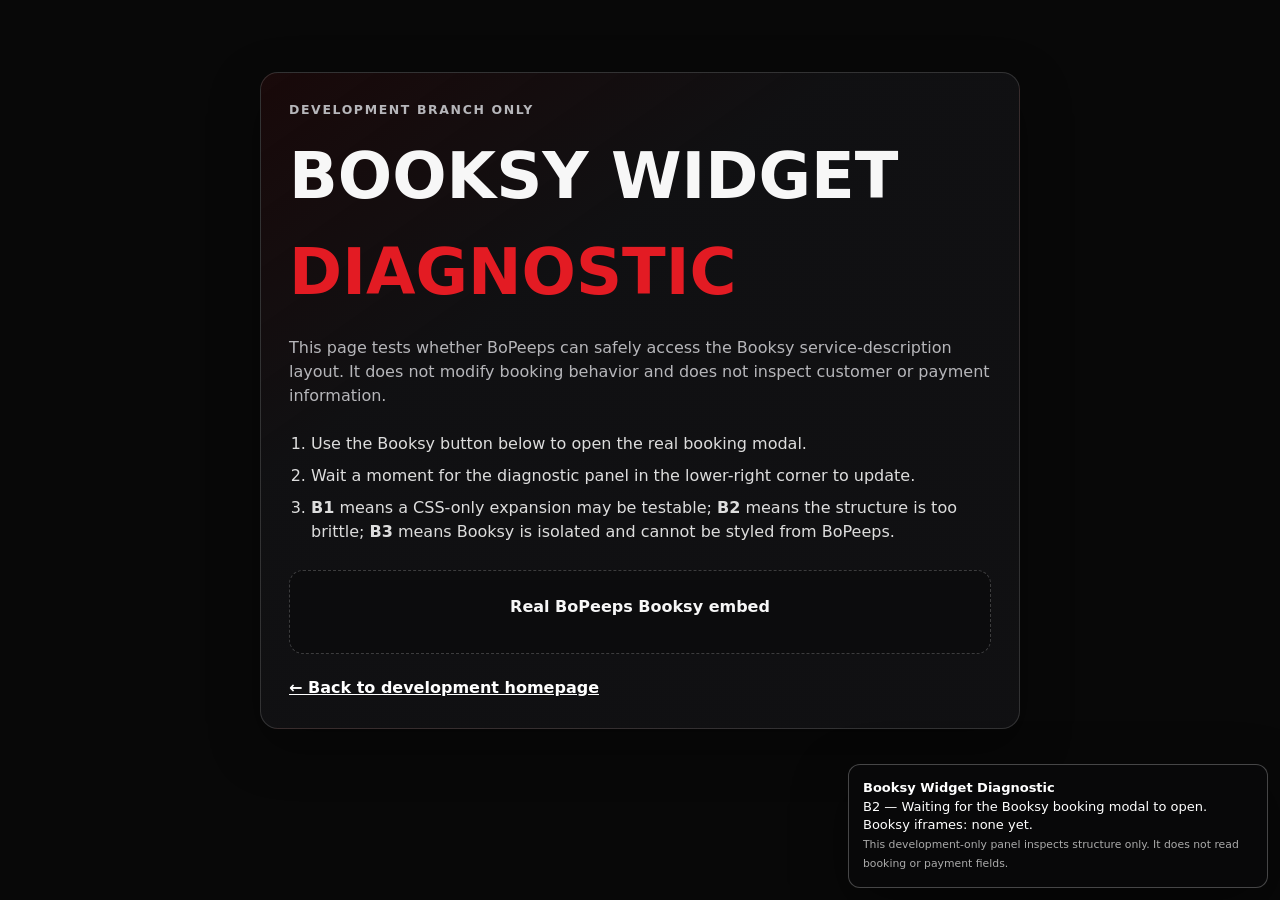
<file: booksy-widget-diagnostic.html>
<!doctype html>
<html lang="en">
<head>
  <meta charset="utf-8" />
  <meta name="viewport" content="width=device-width, initial-scale=1" />
  <title>Booksy Widget Diagnostic | BoPeeps Development</title>
  <meta name="robots" content="noindex,nofollow" />
  <link rel="stylesheet" href="styles-v3.css?v=20260809b" />
  <style>
    body { min-height: 100vh; background: #080808; }
    .diagnostic-main { min-height: 100vh; padding: 72px 0 140px; }
    .diagnostic-card {
      max-width: 760px;
      margin: 0 auto;
      padding: 28px;
      border: 1px solid rgba(255,255,255,.14);
      border-radius: 18px;
      background: linear-gradient(145deg, rgba(227,27,35,.08), rgba(17,17,19,.96) 34%);
      box-shadow: var(--shadow);
    }
    .diagnostic-card h1 { margin: 0 0 14px; font-size: clamp(2rem, 8vw, 4rem); text-transform: uppercase; }
    .diagnostic-card h1 span { color: var(--red); }
    .diagnostic-card p { color: var(--muted); }
    .diagnostic-steps { margin: 24px 0; padding-left: 22px; color: #ddd; }
    .diagnostic-steps li + li { margin-top: 8px; }
    .widget-zone {
      margin-top: 26px;
      padding: 24px;
      border: 1px dashed rgba(255,255,255,.2);
      border-radius: 14px;
      text-align: center;
      background: rgba(0,0,0,.25);
    }
    .widget-zone strong { display: block; margin-bottom: 10px; }
    .back-link { display: inline-flex; margin-top: 22px; color: #fff; font-weight: 800; }
  </style>
  <script defer src="booksy-widget-diagnostic.js"></script>
</head>
<body>
  <main class="diagnostic-main">
    <div class="shell">
      <section class="diagnostic-card">
        <p class="eyebrow">Development branch only</p>
        <h1>Booksy Widget <span>Diagnostic</span></h1>
        <p>This page tests whether BoPeeps can safely access the Booksy service-description layout. It does not modify booking behavior and does not inspect customer or payment information.</p>
        <ol class="diagnostic-steps">
          <li>Use the Booksy button below to open the real booking modal.</li>
          <li>Wait a moment for the diagnostic panel in the lower-right corner to update.</li>
          <li><strong>B1</strong> means a CSS-only expansion may be testable; <strong>B2</strong> means the structure is too brittle; <strong>B3</strong> means Booksy is isolated and cannot be styled from BoPeeps.</li>
        </ol>
        <div class="widget-zone">
          <strong>Real BoPeeps Booksy embed</strong>
          <script type="text/javascript" src="https://booksy.com/widget/code.js?id=1808686&country=us&lang=en"></script>
        </div>
        <a class="back-link" href="index.html">← Back to development homepage</a>
      </section>
    </div>
  </main>
</body>
</html>
</file>
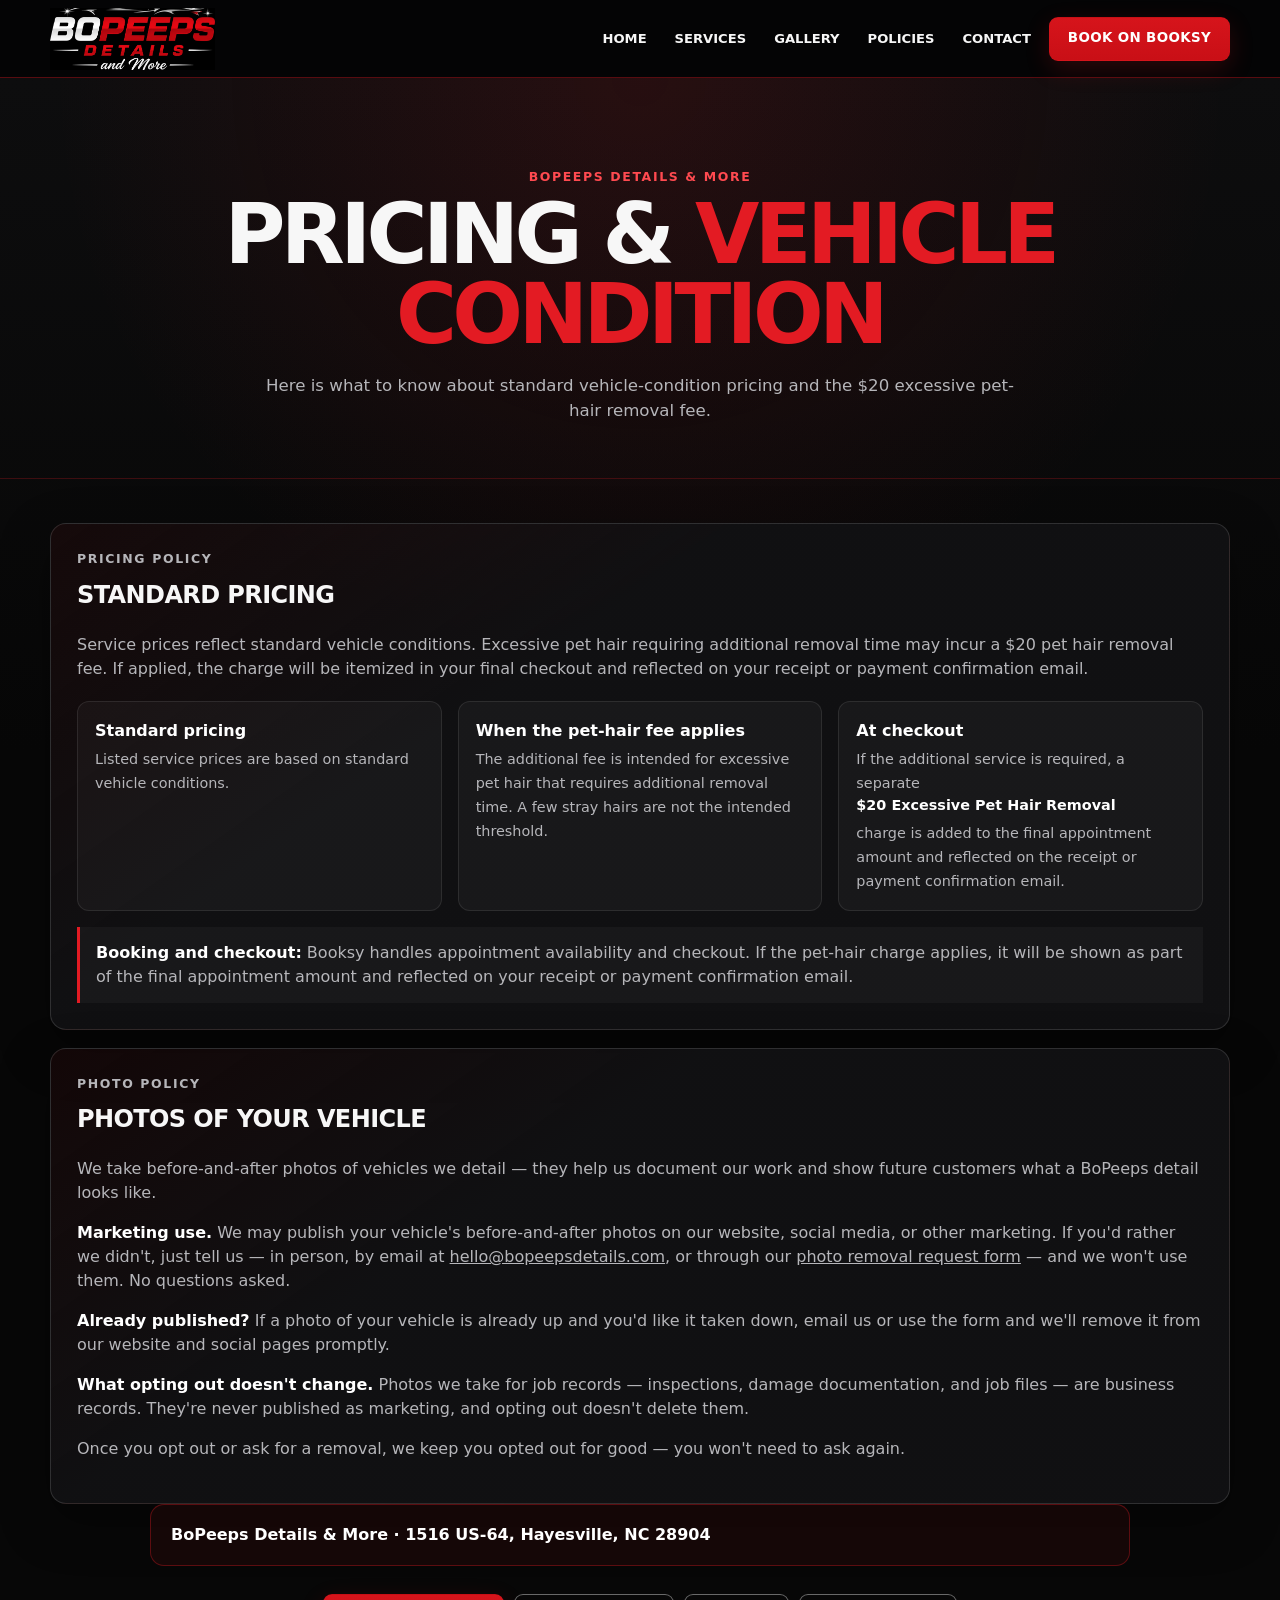
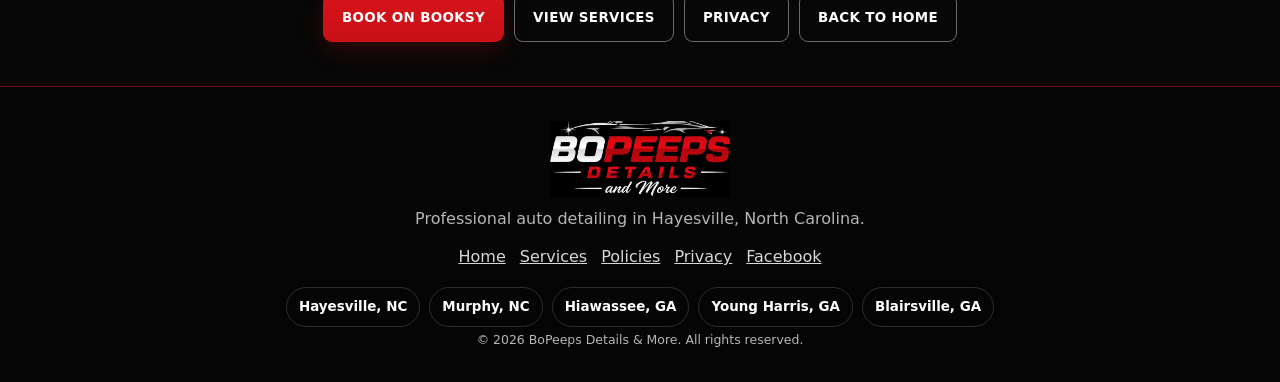
<file: policies.html>
<!doctype html>
<html lang="en">
<head>
  <meta charset="utf-8" />
  <meta name="viewport" content="width=device-width, initial-scale=1" />
  <title>Pricing & Vehicle Condition Policy | BoPeeps Details & More</title>
  <meta name="description" content="BoPeeps pricing and vehicle-condition information, including when the $20 excessive pet-hair removal fee may apply and how it appears at checkout." />
  <link rel="canonical" href="https://bopeepsdetails.com/policies.html" />
  <meta name="theme-color" content="#080808" />
  <link rel="icon" type="image/png" sizes="48x48" href="favicon-48.png" />
  <link rel="apple-touch-icon" sizes="180x180" href="apple-touch-icon.png" />
  <meta property="og:type" content="website" />
  <meta property="og:site_name" content="BoPeeps Details & More" />
  <meta property="og:title" content="Pricing & Vehicle Condition Policy | BoPeeps Details & More" />
  <meta property="og:description" content="Review BoPeeps standard pricing and when the $20 excessive pet-hair removal fee may apply." />
  <meta property="og:url" content="https://bopeepsdetails.com/policies.html" />
  <meta property="og:image" content="https://bopeepsdetails.com/assets-v3/og-share-1200x630.webp" />
  <meta name="twitter:card" content="summary_large_image" />
  <meta property="og:image:alt" content="BoPeeps Details &amp; More storefront in Hayesville, North Carolina" />
  <meta property="og:image:width" content="1200" />
  <meta property="og:image:height" content="630" />
  <meta name="twitter:title" content="Pricing &amp; Vehicle Condition Policy | BoPeeps Details &amp; More" />
  <meta name="twitter:description" content="Review BoPeeps standard pricing and when the $20 excessive pet-hair removal fee may apply." />
  <meta name="twitter:image" content="https://bopeepsdetails.com/assets-v3/og-share-1200x630.webp" />
  <meta name="twitter:image:alt" content="BoPeeps Details &amp; More storefront in Hayesville, North Carolina" />
  <link rel="stylesheet" href="styles-v3.css?v=20261118a" />
  <link rel="stylesheet" href="seo-pages.css?v=20261118a" />
  <script type="application/ld+json">{"@context":"https://schema.org","@type":["AutomotiveBusiness","LocalBusiness"],"@id":"https://bopeepsdetails.com/#business","name":"BoPeeps Details & More","url":"https://bopeepsdetails.com/","description":"Professional auto detailing in Hayesville, NC.","telephone":"+1-980-598-1864","email":"hello@bopeepsdetails.com","address":{"@type":"PostalAddress","streetAddress":"1516 US-64","addressLocality":"Hayesville","addressRegion":"NC","postalCode":"28904","addressCountry":"US"},"openingHoursSpecification":[{"@type":"OpeningHoursSpecification","dayOfWeek":["Monday","Tuesday","Wednesday","Thursday","Friday","Saturday"],"opens":"07:00","closes":"17:00"}],"areaServed":[{"@type":"City","name":"Hayesville, NC"},{"@type":"City","name":"Murphy, NC"},{"@type":"City","name":"Hiawassee, GA"},{"@type":"City","name":"Young Harris, GA"},{"@type":"City","name":"Blairsville, GA"}],"sameAs":["https://www.facebook.com/people/BoPeeps-Detail/61591634832181/"],"image":"https://bopeepsdetails.com/assets-v3/hero-storefront-desktop.webp","logo":"https://bopeepsdetails.com/assets/logo-modern.webp","priceRange":"$60+","potentialAction":{"@type":"ReserveAction","target":{"@type":"EntryPoint","urlTemplate":"https://booksy.com/en-us/1808686_bopeeps-detail-more_other_26564_hayesville"}}}</script>
  <script defer src="script-v3.js?v=20261118a"></script>
</head>
<body>
  <a class="skip-link" href="#main">Skip to content</a>
  <header class="site-header" data-header><div class="shell header-inner"><a class="brand" href="index.html" aria-label="BoPeeps Details & More home"><img src="assets/logo-modern.webp" alt="BoPeeps Details & More" width="440" height="190" /></a><button class="menu-toggle" type="button" aria-expanded="false" aria-controls="site-nav" data-menu-toggle><span></span><span></span><span></span><span class="sr-only">Open menu</span></button><nav class="site-nav" id="site-nav" aria-label="Primary navigation" data-site-nav><a href="index.html">Home</a><a href="services.html">Services</a><a href="index.html#work">Gallery</a><a href="policies.html" aria-current="page">Policies</a><a href="index.html#contact">Contact</a></nav><a class="button button-primary header-book" data-booksy-open href="https://booksy.com/en-us/1808686_bopeeps-detail-more_other_26564_hayesville" target="_blank" rel="noopener">Book on Booksy</a></div></header>
  <main id="main" class="seo-page-main">
    <section class="seo-hero"><div class="shell"><p class="eyebrow">BoPeeps Details & More</p><h1>Pricing & <span>Vehicle Condition</span></h1><p class="lede">Here is what to know about standard vehicle-condition pricing and the $20 excessive pet-hair removal fee.</p></div></section>
    <section class="seo-shell-section"><div class="shell">
      <article class="seo-card"><p class="eyebrow">Pricing policy</p><h2>Standard pricing</h2><p>Service prices reflect standard vehicle conditions. Excessive pet hair requiring additional removal time may incur a $20 pet hair removal fee. If applied, the charge will be itemized in your final checkout and reflected on your receipt or payment confirmation email.</p><div class="seo-grid three" style="margin-top:20px"><div class="seo-fact"><strong>Standard pricing</strong><span>Listed service prices are based on standard vehicle conditions.</span></div><div class="seo-fact"><strong>When the pet-hair fee applies</strong><span>The additional fee is intended for excessive pet hair that requires additional removal time. A few stray hairs are not the intended threshold.</span></div><div class="seo-fact"><strong>At checkout</strong><span>If the additional service is required, a separate <strong>$20 Excessive Pet Hair Removal</strong> charge is added to the final appointment amount and reflected on the receipt or payment confirmation email.</span></div></div><aside class="seo-note"><strong>Booking and checkout:</strong> Booksy handles appointment availability and checkout. If the pet-hair charge applies, it will be shown as part of the final appointment amount and reflected on your receipt or payment confirmation email.</aside></article>
      <article class="seo-card mt-18"><p class="eyebrow">Photo policy</p><h2>Photos of your vehicle</h2><p>We take before-and-after photos of vehicles we detail — they help us document our work and show future customers what a BoPeeps detail looks like.</p><p><strong>Marketing use.</strong> We may publish your vehicle's before-and-after photos on our website, social media, or other marketing. If you'd rather we didn't, just tell us — in person, by email at <a href="mailto:hello@bopeepsdetails.com">hello@bopeepsdetails.com</a>, or through our <a href="https://docs.google.com/forms/d/e/1FAIpQLScduxIsfqmM0dTQ70Yd4NJyvreyZt2-PxG-NAt4exrZG1Yu2w/viewform" target="_blank" rel="noopener">photo removal request form</a> — and we won't use them. No questions asked.</p><p><strong>Already published?</strong> If a photo of your vehicle is already up and you'd like it taken down, email us or use the form and we'll remove it from our website and social pages promptly.</p><p><strong>What opting out doesn't change.</strong> Photos we take for job records — inspections, damage documentation, and job files — are business records. They're never published as marketing, and opting out doesn't delete them.</p><p>Once you opt out or ask for a removal, we keep you opted out for good — you won't need to ask again.</p></article>
      <div class="seo-shop-banner mt-18"><strong>BoPeeps Details &amp; More · 1516 US-64, Hayesville, NC 28904</strong></div>
      <div class="seo-actions"><a class="button button-primary" data-booksy-open href="https://booksy.com/en-us/1808686_bopeeps-detail-more_other_26564_hayesville" target="_blank" rel="noopener">Book on Booksy</a><a class="button button-outline" href="services.html">View Services</a><a class="button button-outline" href="privacy.html">Privacy</a><a class="button button-outline" href="index.html">Back to Home</a></div>
    </div></section>
  </main>
  <footer class="site-footer"><div class="shell footer-inner"><img src="assets/logo-modern.webp" alt="BoPeeps Details & More" width="440" height="190" loading="lazy" /><p>Professional auto detailing in Hayesville, North Carolina.</p><nav class="seo-footer-nav" aria-label="Footer navigation"><a href="index.html">Home</a><a href="services.html">Services</a><a href="policies.html">Policies</a><a href="privacy.html">Privacy</a><a href="https://www.facebook.com/people/BoPeeps-Detail/61591634832181/" target="_blank" rel="noopener">Facebook</a></nav><div class="seo-area-links" aria-label="Service areas"><a href="auto-detailing-hayesville-nc.html">Hayesville, NC</a><a href="auto-detailing-murphy-nc.html">Murphy, NC</a><a href="auto-detailing-hiawassee-ga.html">Hiawassee, GA</a><a href="auto-detailing-young-harris-ga.html">Young Harris, GA</a><a href="auto-detailing-blairsville-ga.html">Blairsville, GA</a></div><p class="footer-small">© 2026 BoPeeps Details & More. All rights reserved.</p></div></footer>
  <nav class="mobile-actions" aria-label="Quick actions"><a href="tel:+19805981864"><span aria-hidden="true">☎</span>Call</a><a href="https://www.google.com/maps/dir/?api=1&amp;destination=1516%20US-64%2C%20Hayesville%2C%20NC%2028904" target="_blank" rel="noopener"><span aria-hidden="true">⌖</span>Directions</a><a class="mobile-book" data-booksy-open href="https://booksy.com/en-us/1808686_bopeeps-detail-more_other_26564_hayesville" target="_blank" rel="noopener"><span aria-hidden="true">▣</span>Book</a></nav><div class="booksy-widget-host" data-booksy-widget-host data-booksy-widget-src="https://booksy.com/widget/code.js?id=1808686&amp;country=us&amp;lang=en"></div>
</body>
</html>
</file>
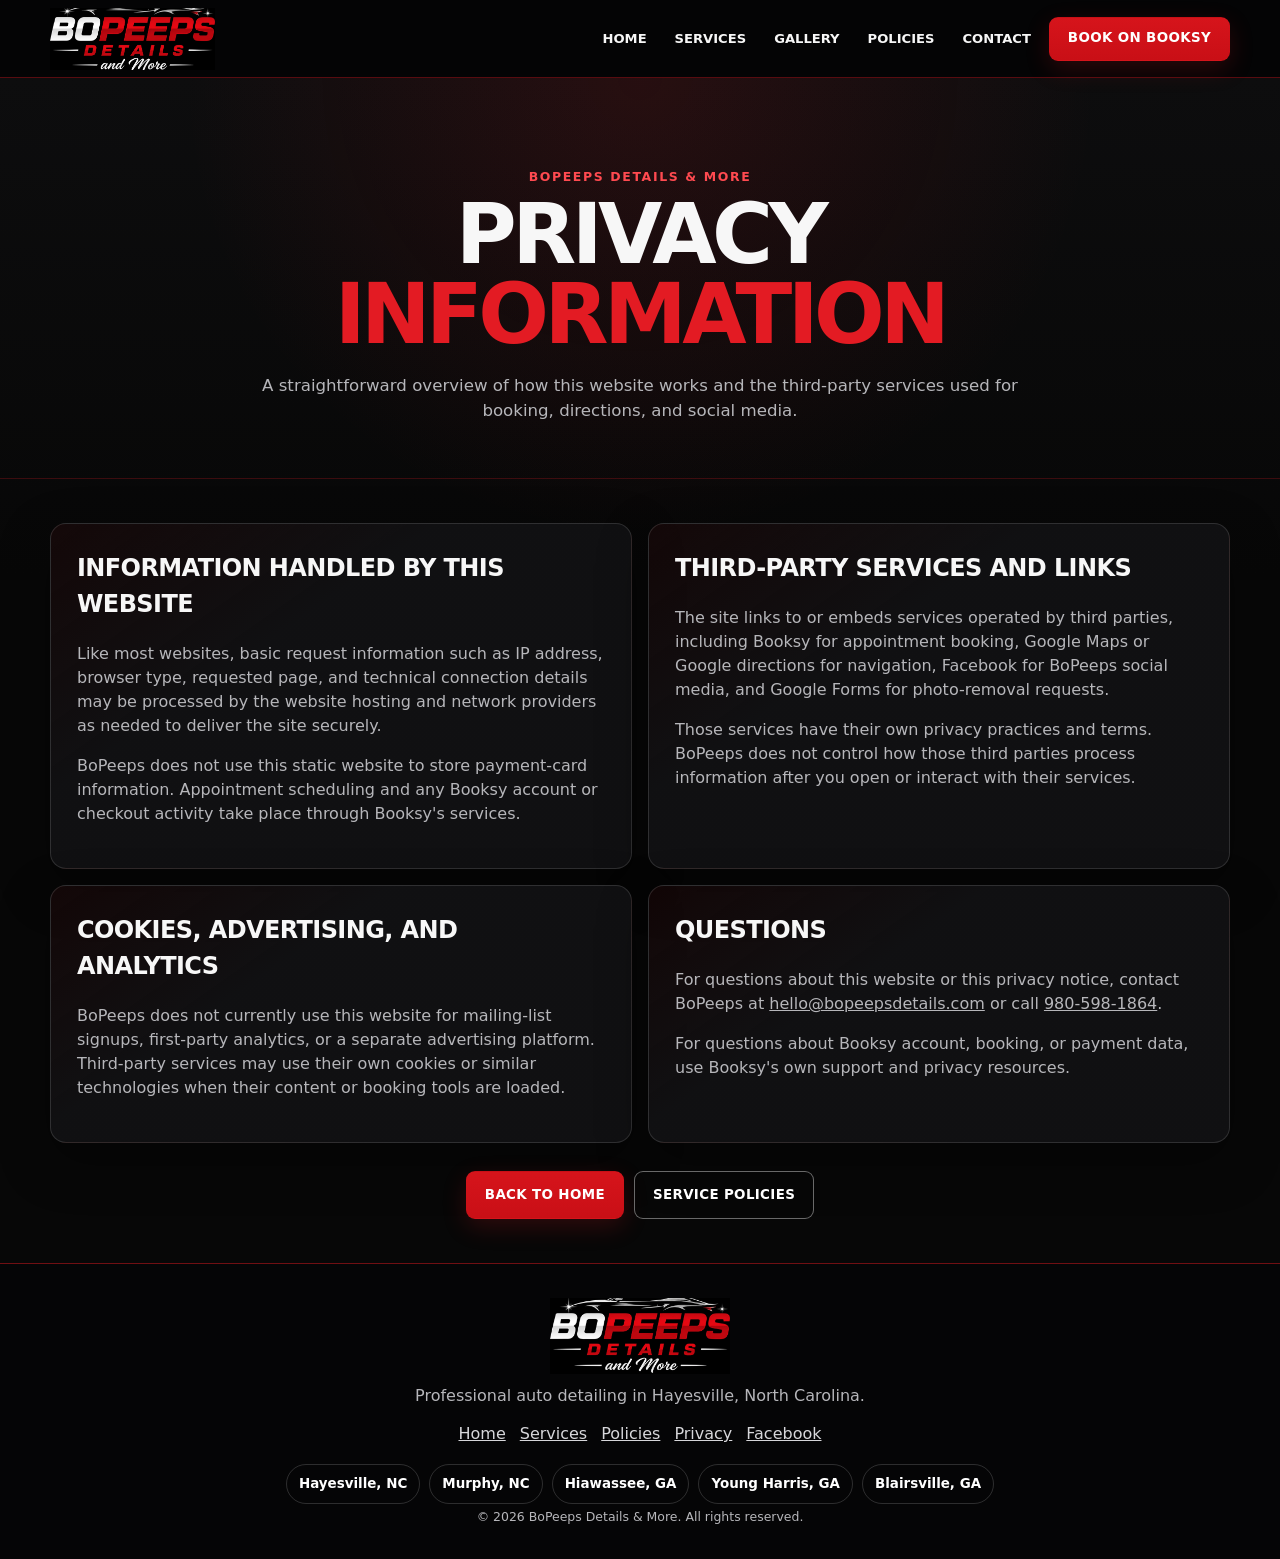
<file: privacy.html>
<!doctype html>
<html lang="en">
<head>
  <meta charset="utf-8" />
  <meta name="viewport" content="width=device-width, initial-scale=1" />
  <title>Website Privacy Information | BoPeeps Details & More</title>
  <meta name="description" content="Learn how the BoPeeps website handles basic request data and uses third-party services such as Booksy, Google Maps, and Facebook." />
  <link rel="canonical" href="https://bopeepsdetails.com/privacy.html" />
  <meta name="theme-color" content="#080808" />
  <link rel="icon" type="image/png" sizes="48x48" href="favicon-48.png" />
  <link rel="apple-touch-icon" sizes="180x180" href="apple-touch-icon.png" />
  <meta property="og:type" content="website" />
  <meta property="og:site_name" content="BoPeeps Details & More" />
  <meta property="og:title" content="Website Privacy Information | BoPeeps Details & More" />
  <meta property="og:description" content="A straightforward overview of website request data and the third-party services BoPeeps uses for booking, directions, and social media." />
  <meta property="og:url" content="https://bopeepsdetails.com/privacy.html" />
  <meta property="og:image" content="https://bopeepsdetails.com/assets-v3/og-share-1200x630.webp" />
  <meta name="twitter:card" content="summary_large_image" />
  <meta property="og:image:alt" content="BoPeeps Details &amp; More storefront in Hayesville, North Carolina" />
  <meta property="og:image:width" content="1200" />
  <meta property="og:image:height" content="630" />
  <meta name="twitter:title" content="Website Privacy Information | BoPeeps Details &amp; More" />
  <meta name="twitter:description" content="A straightforward overview of website request data and the third-party services BoPeeps uses for booking, directions, and social media." />
  <meta name="twitter:image" content="https://bopeepsdetails.com/assets-v3/og-share-1200x630.webp" />
  <meta name="twitter:image:alt" content="BoPeeps Details &amp; More storefront in Hayesville, North Carolina" />
  <link rel="stylesheet" href="styles-v3.css?v=20261118a" />
  <link rel="stylesheet" href="seo-pages.css?v=20261118a" />
  <script defer src="script-v3.js?v=20261118a"></script>
</head>
<body>
  <a class="skip-link" href="#main">Skip to content</a>
  <header class="site-header" data-header><div class="shell header-inner"><a class="brand" href="index.html" aria-label="BoPeeps Details & More home"><img src="assets/logo-modern.webp" alt="BoPeeps Details & More" width="440" height="190" /></a><button class="menu-toggle" type="button" aria-expanded="false" aria-controls="site-nav" data-menu-toggle><span></span><span></span><span></span><span class="sr-only">Open menu</span></button><nav class="site-nav" id="site-nav" aria-label="Primary navigation" data-site-nav><a href="index.html">Home</a><a href="services.html">Services</a><a href="index.html#work">Gallery</a><a href="policies.html">Policies</a><a href="index.html#contact">Contact</a></nav><a class="button button-primary header-book" data-booksy-open href="https://booksy.com/en-us/1808686_bopeeps-detail-more_other_26564_hayesville" target="_blank" rel="noopener">Book on Booksy</a></div></header>
  <main id="main" class="seo-page-main">
    <section class="seo-hero"><div class="shell"><p class="eyebrow">BoPeeps Details &amp; More</p><h1>Privacy <span>Information</span></h1><p class="lede">A straightforward overview of how this website works and the third-party services used for booking, directions, and social media.</p></div></section>
    <section class="seo-shell-section"><div class="shell"><div class="seo-grid two">
      <article class="seo-card"><h2>Information handled by this website</h2><p>Like most websites, basic request information such as IP address, browser type, requested page, and technical connection details may be processed by the website hosting and network providers as needed to deliver the site securely.</p><p>BoPeeps does not use this static website to store payment-card information. Appointment scheduling and any Booksy account or checkout activity take place through Booksy's services.</p></article>
      <article class="seo-card"><h2>Third-party services and links</h2><p>The site links to or embeds services operated by third parties, including Booksy for appointment booking, Google Maps or Google directions for navigation, Facebook for BoPeeps social media, and Google Forms for photo-removal requests.</p><p>Those services have their own privacy practices and terms. BoPeeps does not control how those third parties process information after you open or interact with their services.</p></article>
      <article class="seo-card"><h2>Cookies, advertising, and analytics</h2><p>BoPeeps does not currently use this website for mailing-list signups, first-party analytics, or a separate advertising platform. Third-party services may use their own cookies or similar technologies when their content or booking tools are loaded.</p></article>
      <article class="seo-card"><h2>Questions</h2><p>For questions about this website or this privacy notice, contact BoPeeps at <a href="mailto:hello@bopeepsdetails.com">hello@bopeepsdetails.com</a> or call <a href="tel:+19805981864">980-598-1864</a>.</p><p>For questions about Booksy account, booking, or payment data, use Booksy's own support and privacy resources.</p></article>
    </div><div class="seo-actions"><a class="button button-primary" href="index.html">Back to Home</a><a class="button button-outline" href="policies.html">Service Policies</a></div></div></section>
  </main>
  <footer class="site-footer"><div class="shell footer-inner"><img src="assets/logo-modern.webp" alt="BoPeeps Details & More" width="440" height="190" loading="lazy" /><p>Professional auto detailing in Hayesville, North Carolina.</p><nav class="seo-footer-nav" aria-label="Footer navigation"><a href="index.html">Home</a><a href="services.html">Services</a><a href="policies.html">Policies</a><a href="privacy.html">Privacy</a><a href="https://www.facebook.com/people/BoPeeps-Detail/61591634832181/" target="_blank" rel="noopener">Facebook</a></nav><div class="seo-area-links" aria-label="Service areas"><a href="auto-detailing-hayesville-nc.html">Hayesville, NC</a><a href="auto-detailing-murphy-nc.html">Murphy, NC</a><a href="auto-detailing-hiawassee-ga.html">Hiawassee, GA</a><a href="auto-detailing-young-harris-ga.html">Young Harris, GA</a><a href="auto-detailing-blairsville-ga.html">Blairsville, GA</a></div><p class="footer-small">© 2026 BoPeeps Details & More. All rights reserved.</p></div></footer>
  <nav class="mobile-actions" aria-label="Quick actions"><a href="tel:+19805981864"><span aria-hidden="true">☎</span>Call</a><a href="https://www.google.com/maps/dir/?api=1&amp;destination=1516%20US-64%2C%20Hayesville%2C%20NC%2028904" target="_blank" rel="noopener"><span aria-hidden="true">⌖</span>Directions</a><a class="mobile-book" data-booksy-open href="https://booksy.com/en-us/1808686_bopeeps-detail-more_other_26564_hayesville" target="_blank" rel="noopener"><span aria-hidden="true">▣</span>Book</a></nav>
  <div class="booksy-widget-host" data-booksy-widget-host data-booksy-widget-src="https://booksy.com/widget/code.js?id=1808686&amp;country=us&amp;lang=en"></div>
</body>
</html>
</file>
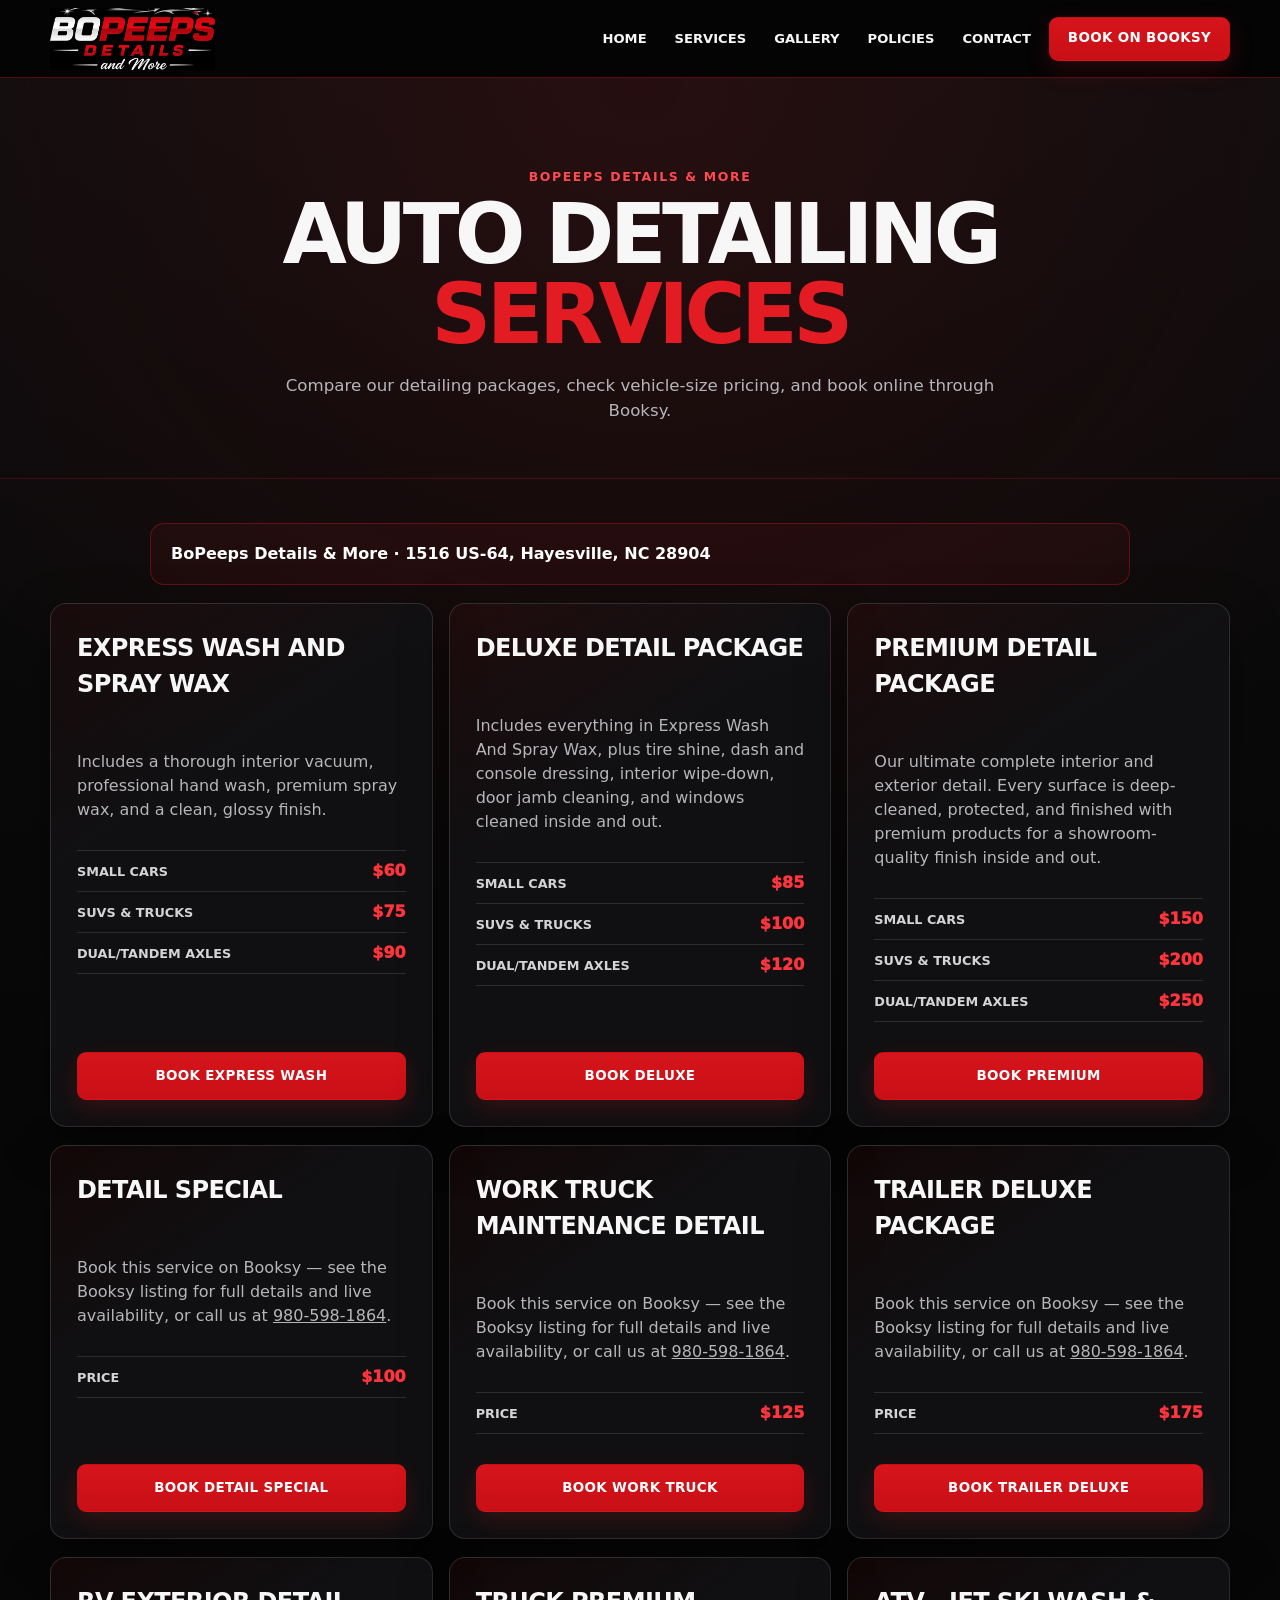
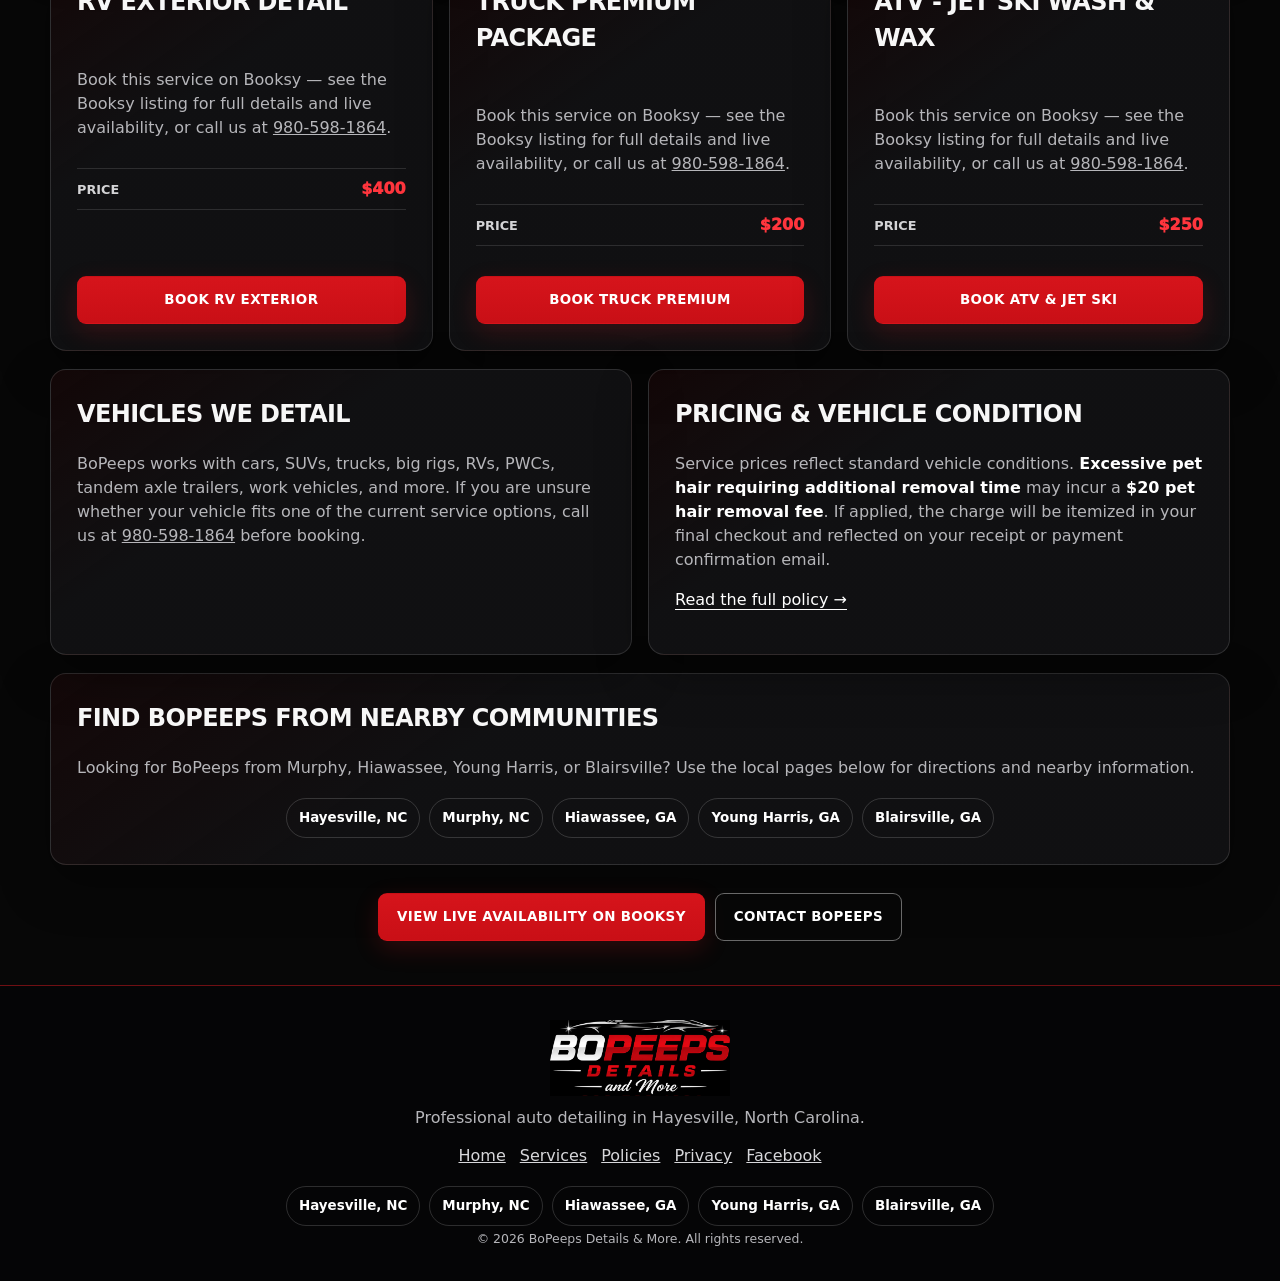
<file: services.html>
<!doctype html>
<html lang="en">
<head>
  <meta charset="utf-8" />
  <meta name="viewport" content="width=device-width, initial-scale=1" />
  <title>Auto Detailing Services & Pricing | BoPeeps Details & More</title>
  <meta name="description" content="Compare BoPeeps auto detailing packages and vehicle-size pricing in Hayesville, NC, then book online through Booksy." />
  <link rel="canonical" href="https://bopeepsdetails.com/services.html" />
  <meta name="theme-color" content="#080808" />
  <link rel="icon" type="image/png" sizes="48x48" href="favicon-48.png" />
  <link rel="apple-touch-icon" sizes="180x180" href="apple-touch-icon.png" />
  <meta property="og:type" content="website" />
  <meta property="og:site_name" content="BoPeeps Details & More" />
  <meta property="og:title" content="Auto Detailing Services & Pricing | BoPeeps Details & More" />
  <meta property="og:description" content="Compare BoPeeps detailing packages and vehicle-size pricing, then book online through Booksy." />
  <meta property="og:url" content="https://bopeepsdetails.com/services.html" />
  <meta property="og:image" content="https://bopeepsdetails.com/assets-v3/og-share-1200x630.webp" />
  <meta name="twitter:card" content="summary_large_image" />
  <meta property="og:image:alt" content="BoPeeps Details &amp; More storefront in Hayesville, North Carolina" />
  <meta property="og:image:width" content="1200" />
  <meta property="og:image:height" content="630" />
  <meta name="twitter:title" content="Auto Detailing Services &amp; Pricing | BoPeeps Details &amp; More" />
  <meta name="twitter:description" content="Compare BoPeeps detailing packages and vehicle-size pricing, then book online through Booksy." />
  <meta name="twitter:image" content="https://bopeepsdetails.com/assets-v3/og-share-1200x630.webp" />
  <meta name="twitter:image:alt" content="BoPeeps Details &amp; More storefront in Hayesville, North Carolina" />
  <link rel="stylesheet" href="styles-v3.css?v=20261118a" />
  <link rel="stylesheet" href="seo-pages.css?v=20261118a" />
  <script type="application/ld+json">{"@context":"https://schema.org","@type":["AutomotiveBusiness","LocalBusiness"],"@id":"https://bopeepsdetails.com/#business","name":"BoPeeps Details & More","url":"https://bopeepsdetails.com/","description":"Professional auto detailing in Hayesville, NC.","telephone":"+1-980-598-1864","email":"hello@bopeepsdetails.com","address":{"@type":"PostalAddress","streetAddress":"1516 US-64","addressLocality":"Hayesville","addressRegion":"NC","postalCode":"28904","addressCountry":"US"},"openingHoursSpecification":[{"@type":"OpeningHoursSpecification","dayOfWeek":["Monday","Tuesday","Wednesday","Thursday","Friday","Saturday"],"opens":"07:00","closes":"17:00"}],"areaServed":[{"@type":"City","name":"Hayesville, NC"},{"@type":"City","name":"Murphy, NC"},{"@type":"City","name":"Hiawassee, GA"},{"@type":"City","name":"Young Harris, GA"},{"@type":"City","name":"Blairsville, GA"}],"sameAs":["https://www.facebook.com/people/BoPeeps-Detail/61591634832181/"],"image":"https://bopeepsdetails.com/assets-v3/hero-storefront-desktop.webp","logo":"https://bopeepsdetails.com/assets/logo-modern.webp","priceRange":"$60+","potentialAction":{"@type":"ReserveAction","target":{"@type":"EntryPoint","urlTemplate":"https://booksy.com/en-us/1808686_bopeeps-detail-more_other_26564_hayesville"}}}</script>
  <script defer src="script-v3.js?v=20261118a"></script>
</head>
<body>
  <a class="skip-link" href="#main">Skip to content</a>
  <header class="site-header" data-header>
    <div class="shell header-inner">
      <a class="brand" href="index.html" aria-label="BoPeeps Details & More home"><img src="assets/logo-modern.webp" alt="BoPeeps Details & More" width="440" height="190" /></a>
      <button class="menu-toggle" type="button" aria-expanded="false" aria-controls="site-nav" data-menu-toggle><span></span><span></span><span></span><span class="sr-only">Open menu</span></button>
      <nav class="site-nav" id="site-nav" aria-label="Primary navigation" data-site-nav><a href="index.html">Home</a><a href="services.html" aria-current="page">Services</a><a href="index.html#work">Gallery</a><a href="policies.html">Policies</a><a href="index.html#contact">Contact</a></nav>
      <a class="button button-primary header-book" data-booksy-open href="https://booksy.com/en-us/1808686_bopeeps-detail-more_other_26564_hayesville" target="_blank" rel="noopener">Book on Booksy</a>
    </div>
  </header>
  <main id="main" class="seo-page-main">
    <section class="seo-hero"><div class="shell"><p class="eyebrow">BoPeeps Details &amp; More</p><h1>Auto Detailing <span>Services</span></h1><p class="lede">Compare our detailing packages, check vehicle-size pricing, and book online through Booksy.</p></div></section>
    <section class="seo-shell-section">
      <div class="shell">
        <div class="seo-shop-banner"><strong>BoPeeps Details &amp; More · 1516 US-64, Hayesville, NC 28904</strong></div>
        <div class="seo-grid three mt-18">
          <article class="seo-card seo-service-card"><h2>Express Wash And Spray Wax</h2><p>Includes a thorough interior vacuum, professional hand wash, premium spray wax, and a clean, glossy finish.</p><dl class="service-prices"><div><dt>Small cars</dt><dd>$60</dd></div><div><dt>SUVs &amp; trucks</dt><dd>$75</dd></div><div><dt>Dual/tandem axles</dt><dd>$90</dd></div></dl><a class="button button-primary" data-booksy-open href="https://booksy.com/en-us/1808686_bopeeps-detail-more_other_26564_hayesville" target="_blank" rel="noopener">Book Express Wash</a></article>
          <article class="seo-card seo-service-card"><h2>Deluxe Detail Package</h2><p>Includes everything in Express Wash And Spray Wax, plus tire shine, dash and console dressing, interior wipe-down, door jamb cleaning, and windows cleaned inside and out.</p><dl class="service-prices"><div><dt>Small cars</dt><dd>$85</dd></div><div><dt>SUVs &amp; trucks</dt><dd>$100</dd></div><div><dt>Dual/tandem axles</dt><dd>$120</dd></div></dl><a class="button button-primary" data-booksy-open href="https://booksy.com/en-us/1808686_bopeeps-detail-more_other_26564_hayesville" target="_blank" rel="noopener">Book Deluxe</a></article>
          <article class="seo-card seo-service-card"><h2>Premium Detail Package</h2><p>Our ultimate complete interior and exterior detail. Every surface is deep-cleaned, protected, and finished with premium products for a showroom-quality finish inside and out.</p><dl class="service-prices"><div><dt>Small cars</dt><dd>$150</dd></div><div><dt>SUVs &amp; trucks</dt><dd>$200</dd></div><div><dt>Dual/tandem axles</dt><dd>$250</dd></div></dl><a class="button button-primary" data-booksy-open href="https://booksy.com/en-us/1808686_bopeeps-detail-more_other_26564_hayesville" target="_blank" rel="noopener">Book Premium</a></article>
        </div>
        <div class="seo-grid three mt-18">
          <article class="seo-card seo-service-card"><h2>Detail Special</h2><p>Book this service on Booksy — see the Booksy listing for full details and live availability, or call us at <a href="tel:+19805981864">980-598-1864</a>.</p><dl class="service-prices"><div><dt>Price</dt><dd>$100</dd></div></dl><a class="button button-primary" data-booksy-open href="https://booksy.com/en-us/1808686_bopeeps-detail-more_other_26564_hayesville" target="_blank" rel="noopener">Book Detail Special</a></article>
          <article class="seo-card seo-service-card"><h2>Work Truck Maintenance Detail</h2><p>Book this service on Booksy — see the Booksy listing for full details and live availability, or call us at <a href="tel:+19805981864">980-598-1864</a>.</p><dl class="service-prices"><div><dt>Price</dt><dd>$125</dd></div></dl><a class="button button-primary" data-booksy-open href="https://booksy.com/en-us/1808686_bopeeps-detail-more_other_26564_hayesville" target="_blank" rel="noopener">Book Work Truck</a></article>
          <article class="seo-card seo-service-card"><h2>Trailer Deluxe Package</h2><p>Book this service on Booksy — see the Booksy listing for full details and live availability, or call us at <a href="tel:+19805981864">980-598-1864</a>.</p><dl class="service-prices"><div><dt>Price</dt><dd>$175</dd></div></dl><a class="button button-primary" data-booksy-open href="https://booksy.com/en-us/1808686_bopeeps-detail-more_other_26564_hayesville" target="_blank" rel="noopener">Book Trailer Deluxe</a></article>
        </div>
        <div class="seo-grid three mt-18">
          <article class="seo-card seo-service-card"><h2>RV Exterior Detail</h2><p>Book this service on Booksy — see the Booksy listing for full details and live availability, or call us at <a href="tel:+19805981864">980-598-1864</a>.</p><dl class="service-prices"><div><dt>Price</dt><dd>$400</dd></div></dl><a class="button button-primary" data-booksy-open href="https://booksy.com/en-us/1808686_bopeeps-detail-more_other_26564_hayesville" target="_blank" rel="noopener">Book RV Exterior</a></article>
          <article class="seo-card seo-service-card"><h2>Truck Premium Package</h2><p>Book this service on Booksy — see the Booksy listing for full details and live availability, or call us at <a href="tel:+19805981864">980-598-1864</a>.</p><dl class="service-prices"><div><dt>Price</dt><dd>$200</dd></div></dl><a class="button button-primary" data-booksy-open href="https://booksy.com/en-us/1808686_bopeeps-detail-more_other_26564_hayesville" target="_blank" rel="noopener">Book Truck Premium</a></article>
          <article class="seo-card seo-service-card"><h2>ATV - Jet ski Wash &amp; Wax</h2><p>Book this service on Booksy — see the Booksy listing for full details and live availability, or call us at <a href="tel:+19805981864">980-598-1864</a>.</p><dl class="service-prices"><div><dt>Price</dt><dd>$250</dd></div></dl><a class="button button-primary" data-booksy-open href="https://booksy.com/en-us/1808686_bopeeps-detail-more_other_26564_hayesville" target="_blank" rel="noopener">Book ATV &amp; Jet Ski</a></article>
        </div>
        <div class="seo-grid two mt-18">
          <article class="seo-card"><h2>Vehicles we detail</h2><p>BoPeeps works with cars, SUVs, trucks, big rigs, RVs, PWCs, tandem axle trailers, work vehicles, and more. If you are unsure whether your vehicle fits one of the current service options, call us at <a href="tel:+19805981864">980-598-1864</a> before booking.</p></article>
          <article class="seo-card"><h2>Pricing & Vehicle Condition</h2><p>Service prices reflect standard vehicle conditions. <strong>Excessive pet hair requiring additional removal time</strong> may incur a <strong>$20 pet hair removal fee</strong>. If applied, the charge will be itemized in your final checkout and reflected on your receipt or payment confirmation email.</p><p><a class="text-link" href="policies.html">Read the full policy →</a></p></article>
        </div>
        <div class="seo-card mt-18"><h2>Find BoPeeps from nearby communities</h2><p>Looking for BoPeeps from Murphy, Hiawassee, Young Harris, or Blairsville? Use the local pages below for directions and nearby information.</p><div class="seo-area-links"><a href="auto-detailing-hayesville-nc.html">Hayesville, NC</a><a href="auto-detailing-murphy-nc.html">Murphy, NC</a><a href="auto-detailing-hiawassee-ga.html">Hiawassee, GA</a><a href="auto-detailing-young-harris-ga.html">Young Harris, GA</a><a href="auto-detailing-blairsville-ga.html">Blairsville, GA</a></div></div>
        <div class="seo-actions"><a class="button button-primary" data-booksy-open href="https://booksy.com/en-us/1808686_bopeeps-detail-more_other_26564_hayesville" target="_blank" rel="noopener">View live availability on Booksy</a><a class="button button-outline" href="index.html#contact">Contact BoPeeps</a></div>
      </div>
    </section>
  </main>
  <footer class="site-footer"><div class="shell footer-inner"><img src="assets/logo-modern.webp" alt="BoPeeps Details & More" width="440" height="190" loading="lazy" /><p>Professional auto detailing in Hayesville, North Carolina.</p><nav class="seo-footer-nav" aria-label="Footer navigation"><a href="index.html">Home</a><a href="services.html">Services</a><a href="policies.html">Policies</a><a href="privacy.html">Privacy</a><a href="https://www.facebook.com/people/BoPeeps-Detail/61591634832181/" target="_blank" rel="noopener">Facebook</a></nav><div class="seo-area-links" aria-label="Service areas"><a href="auto-detailing-hayesville-nc.html">Hayesville, NC</a><a href="auto-detailing-murphy-nc.html">Murphy, NC</a><a href="auto-detailing-hiawassee-ga.html">Hiawassee, GA</a><a href="auto-detailing-young-harris-ga.html">Young Harris, GA</a><a href="auto-detailing-blairsville-ga.html">Blairsville, GA</a></div><p class="footer-small">© 2026 BoPeeps Details & More. All rights reserved.</p></div></footer>
  <nav class="mobile-actions" aria-label="Quick actions"><a href="tel:+19805981864"><span aria-hidden="true">☎</span>Call</a><a href="https://www.google.com/maps/dir/?api=1&amp;destination=1516%20US-64%2C%20Hayesville%2C%20NC%2028904" target="_blank" rel="noopener"><span aria-hidden="true">⌖</span>Directions</a><a class="mobile-book" data-booksy-open href="https://booksy.com/en-us/1808686_bopeeps-detail-more_other_26564_hayesville" target="_blank" rel="noopener"><span aria-hidden="true">▣</span>Book</a></nav>
  <div class="booksy-widget-host" data-booksy-widget-host data-booksy-widget-src="https://booksy.com/widget/code.js?id=1808686&amp;country=us&amp;lang=en"></div>
</body>
</html>
</file>
<file: styles-v3.css>
:root {
  --bg: #070707;
  --bg-soft: #0d0d0e;
  --panel: #121214;
  --panel-2: #171719;
  --text: #f7f7f7;
  --muted: #b6b6ba;
  --muted-2: #85858a;
  --red: #e31b23;
  --red-dark: #9d0e14;
  --line: rgba(255,255,255,.12);
  --line-red: rgba(227,27,35,.48);
  --shadow: 0 18px 50px rgba(0,0,0,.35);
  --radius: 18px;
  --shell: 1180px;
}

* { box-sizing: border-box; }
html { scroll-behavior: smooth; background: var(--bg); }
body {
  margin: 0;
  background: var(--bg);
  color: var(--text);
  font-family: Inter, ui-sans-serif, system-ui, -apple-system, BlinkMacSystemFont, "Segoe UI", sans-serif;
  line-height: 1.5;
  min-width: 0;
  overflow-x: hidden;
  padding-bottom: calc(68px + env(safe-area-inset-bottom));
}
img { display: block; max-width: 100%; }
a { color: inherit; }
button, input { font: inherit; }
button, a { -webkit-tap-highlight-color: transparent; }
:focus-visible { outline: 3px solid #fff; outline-offset: 3px; }
.shell { width: min(100% - 32px, var(--shell)); margin-inline: auto; }
.section { padding: 56px 0; }
.centered { text-align: center; }
.sr-only { position: absolute; width: 1px; height: 1px; padding: 0; margin: -1px; overflow: hidden; clip: rect(0,0,0,0); white-space: nowrap; border: 0; }
.skip-link { position: fixed; z-index: 999; left: 12px; top: 12px; background: #fff; color: #000; padding: 10px 14px; border-radius: 8px; transform: translateY(-150%); }
.skip-link:focus { transform: translateY(0); }
.eyebrow { margin: 0 0 8px; color: #ff4a50; font-size: .78rem; letter-spacing: .13em; font-weight: 800; text-transform: uppercase; }
.section-heading { max-width: 680px; margin-bottom: 28px; }
.section-heading.centered { margin-inline: auto; }
.section-heading h2 { margin: 0; font-size: clamp(2rem, 8vw, 3.5rem); line-height: 1.03; letter-spacing: -.04em; text-transform: uppercase; }
.section-heading p:last-child { color: var(--muted); margin: 12px 0 0; }
.button { display: inline-flex; align-items: center; justify-content: center; min-height: 48px; padding: 0 18px; border: 1px solid transparent; border-radius: 9px; font-weight: 850; text-decoration: none; text-transform: uppercase; letter-spacing: .025em; font-size: .84rem; transition: transform .18s ease, background .18s ease, border-color .18s ease; }
.button:active { transform: translateY(1px); }
.button-primary { background: linear-gradient(180deg, #d6141b, #c90f16); color: white; box-shadow: 0 8px 24px rgba(227,27,35,.18); }
[data-booksy-open].is-loading { opacity: .65; pointer-events: none; }
.button-primary:hover { background: #f1262e; }
.button-ghost, .button-outline { border-color: rgba(255,255,255,.4); background: rgba(8,8,8,.55); color: white; }
.button-ghost:hover, .button-outline:hover { border-color: var(--red); background: rgba(227,27,35,.08); }
.button-full { width: 100%; }
.text-link { color: #fff; text-underline-offset: 4px; }
.site-header { position: sticky; top: 0; z-index: 60; height: 68px; border-bottom: 1px solid rgba(227,27,35,.38); background: rgba(5,5,6,.92); backdrop-filter: blur(16px); }
.header-inner { height: 100%; display: flex; align-items: center; justify-content: space-between; gap: 18px; }
.brand { display: block; width: 148px; height: 54px; overflow: hidden; }
.brand img { width: 100%; height: 100%; object-fit: cover; object-position: center; }
.site-nav { position: fixed; inset: 68px 0 auto 0; display: none; background: rgba(8,8,9,.98); border-bottom: 1px solid var(--line-red); padding: 12px 16px 22px; box-shadow: var(--shadow); }
.site-nav.is-open { display: grid; }
.site-nav a { padding: 15px 8px; border-bottom: 1px solid var(--line); text-decoration: none; font-weight: 750; }
.site-nav a:hover { color: #ff4a50; }
.header-book { display: none; }
.menu-toggle { width: 48px; height: 48px; border: 0; background: transparent; display: grid; place-content: center; gap: 5px; cursor: pointer; }
.menu-toggle span:not(.sr-only) { width: 24px; height: 2px; background: white; transition: transform .2s ease, opacity .2s ease; }
.menu-toggle[aria-expanded="true"] span:nth-child(1) { transform: translateY(7px) rotate(45deg); }
.menu-toggle[aria-expanded="true"] span:nth-child(2) { opacity: 0; }
.menu-toggle[aria-expanded="true"] span:nth-child(3) { transform: translateY(-7px) rotate(-45deg); }
.hero { position: relative; display: grid; grid-template-rows: clamp(330px, 55vh, 470px) auto; isolation: isolate; overflow: hidden; border-bottom: 1px solid var(--line-red); background: #070707; }
.hero-media { position: relative; z-index: 0; grid-row: 1; min-height: 0; overflow: hidden; }
.hero-image { width: 100%; height: 100%; max-width: none; object-fit: cover; object-position: 50% 54%; }
.hero-media::after { content: ""; position: absolute; inset: 0; background: linear-gradient(180deg, rgba(4,4,5,.08) 0%, rgba(4,4,5,.08) 68%, #070707 100%); pointer-events: none; }
.hero-shade { position: absolute; z-index: 1; inset: 0 0 auto; height: clamp(330px, 55vh, 470px); pointer-events: none; background: linear-gradient(90deg, rgba(4,4,5,.22), transparent 25% 75%, rgba(4,4,5,.22)); }
.hero::after { content: ""; position: absolute; z-index: 0; inset: clamp(330px, 55vh, 470px) 0 0; background: radial-gradient(circle at 50% 0%, rgba(227,27,35,.12), transparent 38%), linear-gradient(135deg, rgba(227,27,35,.08), transparent 28%), #070707; pointer-events: none; }
.hero-content { position: relative; z-index: 2; grid-row: 2; padding-top: 30px; padding-bottom: 40px; text-align: center; }
.hero-copy { max-width: 620px; margin-inline: auto; text-align: center; }
.hero h1 { margin: 0; font-size: clamp(3.35rem, 16vw, 5.9rem); line-height: .86; letter-spacing: -.065em; text-transform: uppercase; }
.hero h1 span { display: inline-block; color: var(--red); white-space: nowrap; }
.hero-tagline { margin: 18px 0 0; font-size: clamp(.88rem, 4vw, 1.08rem); font-weight: 900; letter-spacing: .07em; text-transform: uppercase; }
.hero-text { max-width: 520px; color: #dedee1; font-size: 1.04rem; }
.hero-text-full { position: absolute; width: 1px; height: 1px; padding: 0; margin: -1px; overflow: hidden; clip: rect(0,0,0,0); white-space: nowrap; border: 0; }
.hero-text-mobile { margin: 18px auto 0; }
.hero-actions { display: grid; gap: 10px; width: min(100%, 420px); margin: 24px auto 0; }
.hero-actions .button { min-height: 56px; }
.trust-strip { border-bottom: 1px solid var(--line); background: #09090a; }
.trust-grid { display: grid; grid-template-columns: 1fr 1fr; }
.trust-grid article { display: flex; gap: 12px; min-width: 0; padding: 18px 10px; border-bottom: 1px solid var(--line); }
.trust-grid article:nth-child(odd) { border-right: 1px solid var(--line); }
.trust-icon { color: var(--red); font-size: 1.35rem; line-height: 1.2; }
.trust-grid strong, .trust-grid small { display: block; }
.trust-grid strong { font-size: .8rem; text-transform: uppercase; line-height: 1.2; }
.trust-grid small { color: var(--muted-2); font-size: .72rem; margin-top: 4px; }
.services-section { background: linear-gradient(180deg, #0c0c0d, #070707); }
.service-scroller { display: grid; grid-auto-flow: column; grid-auto-columns: min(86vw, 345px); gap: 14px; overflow-x: auto; overscroll-behavior-inline: contain; scroll-snap-type: inline mandatory; padding: 4px 2px 14px; scrollbar-width: thin; scrollbar-color: var(--red) #111; }
.service-card { scroll-snap-align: start; overflow: hidden; background: linear-gradient(180deg, #151517, #0d0d0e); border: 1px solid rgba(255,255,255,.16); border-radius: 14px; box-shadow: var(--shadow); }
.service-art { position: relative; display: grid; place-items: center; height: 210px; overflow: hidden; isolation: isolate; background: #050505; }
.service-art::before { content: ""; position: absolute; z-index: 0; inset: -18px; background: var(--service-art) center / cover no-repeat; filter: blur(10px) brightness(.38) saturate(.82); }
.service-art::after { content: ""; position: absolute; z-index: 1; inset: 0; background: linear-gradient(90deg, rgba(5,5,5,.18), rgba(5,5,5,.04) 34% 66%, rgba(5,5,5,.18)); }
.service-art img { position: relative; z-index: 2; width: min(250px, 100%); height: 250px; max-width: none; object-fit: contain; }
.service-art-wash { --service-art: url("assets-v3/service-wash.webp"); }
.service-art-interior { --service-art: url("assets-v3/service-interior.webp"); }
.service-art-premium { --service-art: url("assets-v3/service-premium.webp"); }
.service-body { padding: 18px; }
.service-card h3 { margin: 10px 0 8px; font-size: 1.1rem; text-transform: uppercase; line-height: 1.15; }
.service-card p { min-height: 4.4em; margin: 0 0 18px; color: var(--muted); }
.service-prices { margin: 0 0 18px; border-top: 1px solid rgba(255,255,255,.12); }
.service-prices div { display: flex; align-items: center; justify-content: space-between; gap: 14px; padding: 8px 0; border-bottom: 1px solid rgba(255,255,255,.12); }
.service-prices dt { color: #d4d4d6; font-size: .8rem; font-weight: 750; text-transform: uppercase; }
.service-prices dd { margin: 0; color: #ff353d; font-weight: 950; font-size: 1rem; }
.service-footer { margin-top: 16px; }
.work-section { border-top: 1px solid rgba(227,27,35,.25); background: radial-gradient(circle at 50% 0%, rgba(227,27,35,.08), transparent 30%), #070707; }
.work-grid { display: grid; gap: 18px; max-width: 960px; margin-inline: auto; }
.reveal-card { background: #0e0e10; border: 1px solid var(--line); border-radius: var(--radius); overflow: hidden; }
.reveal-stage { position: relative; aspect-ratio: 16/10; overflow: hidden; background: #0b0b0b; touch-action: none; cursor: crosshair; }
.reveal-stage img { width: 100%; height: 100%; object-fit: cover; }
.reveal-stage canvas { position: absolute; inset: 0; width: 100%; height: 100%; }
.reveal-tip { position: absolute; left: 14px; bottom: 14px; padding: 8px 11px; border: 1px solid rgba(255,255,255,.3); border-radius: 999px; background: rgba(5,5,5,.75); font-size: .76rem; font-weight: 800; text-transform: uppercase; pointer-events: none; transition: opacity .2s ease; }
.reveal-stage.is-started .reveal-tip { opacity: 0; }
.shine { position: absolute; inset: 0; pointer-events: none; opacity: 0; background: linear-gradient(110deg, transparent 25%, rgba(255,255,255,.34) 46%, transparent 62%); transform: translateX(-130%); }
.reveal-stage.is-complete .shine { animation: shine 1s ease-out 1; }
.reveal-copy { padding: 16px; display: flex; align-items: end; justify-content: space-between; gap: 10px; }
.reveal-copy h3 { margin: 0; text-transform: uppercase; }
.reveal-status { margin: 0; color: #ff4a50; font-weight: 850; white-space: nowrap; }
.scrub-controls { display: flex; flex-wrap: wrap; align-items: center; gap: 10px; padding: 0 16px 16px; }
.scrub-controls .button { min-height: 42px; cursor: pointer; }
.scrub-choices { display: grid; grid-template-columns: repeat(2, minmax(0, 1fr)); gap: 10px; padding: 0 16px 16px; }
.scrub-choice { min-width: 0; padding: 0; overflow: hidden; color: #fff; background: #111113; border: 1px solid var(--line); border-radius: 10px; cursor: pointer; text-align: left; transition: border-color .18s ease, background .18s ease, transform .18s ease; }
.scrub-choice:hover { border-color: rgba(255,255,255,.42); }
.scrub-choice[aria-pressed="true"] { border-color: var(--red); background: rgba(227,27,35,.12); box-shadow: inset 0 0 0 1px var(--red); }
.scrub-choice img { width: 100%; height: 108px; object-fit: cover; }
.scrub-choice span { display: block; padding: 8px 9px; overflow: hidden; text-overflow: ellipsis; white-space: nowrap; font-size: .75rem; font-weight: 800; text-transform: uppercase; }
@keyframes shine { 0% { opacity: 0; transform: translateX(-130%); } 20% { opacity: 1; } 100% { opacity: 0; transform: translateX(130%); } }
.gallery-grid { display: grid; grid-template-columns: repeat(2, minmax(0, 1fr)); gap: 10px; margin-top: 18px; }
.gallery-grid figure { position: relative; min-width: 0; margin: 0; aspect-ratio: 4/3; border: 1px solid var(--line); border-radius: 12px; overflow: hidden; background: #111; }
.gallery-grid img { width: 100%; height: 100%; object-fit: cover; }
.gallery-grid figcaption { position: absolute; inset: auto 0 0; padding: 32px 14px 12px; background: linear-gradient(transparent, rgba(0,0,0,.85)); font-weight: 800; overflow-wrap: anywhere; }
.gallery-footer { margin-top: 22px; }
.gallery-footer + .section-heading { margin-top: 52px; }
.about-section { border-block: 1px solid rgba(227,27,35,.25); background: linear-gradient(180deg, #0f0809, #09090a); }
.benefit-grid { display: grid; grid-template-columns: 1fr; gap: 12px; max-width: 900px; margin-inline: auto; }
.benefit-grid article { padding: 18px 14px; background: rgba(16,16,18,.7); border: 1px solid var(--line); border-radius: 12px; }
.benefit-grid article > span { color: #ff3038; font-size: 1.7rem; }
.benefit-grid h3 { margin: 10px 0 6px; text-transform: uppercase; font-size: .92rem; }
.benefit-grid p { margin: 0; color: var(--muted); font-size: .86rem; }
.contact-section { background: #09090a; }
.contact-layout { display: grid; gap: 24px; }
.contact-copy h2 { margin: 0; font-size: clamp(2.2rem, 9vw, 4.4rem); letter-spacing: -.05em; line-height: .96; text-transform: uppercase; }
.contact-intro { color: var(--muted); max-width: 580px; }
.contact-list { display: grid; gap: 10px; margin: 24px 0; }
.contact-list a { display: flex; align-items: center; gap: 12px; padding: 12px 0; color: inherit; text-decoration: none; border-bottom: 1px solid var(--line); }
.contact-list a > span { color: var(--red); font-size: 1.25rem; width: 28px; text-align: center; }
.contact-list small, .contact-list strong { display: block; }
.contact-list small { color: var(--muted-2); font-size: .72rem; text-transform: uppercase; letter-spacing: .08em; }
.contact-list strong { overflow-wrap: anywhere; }
.hours-card { display: grid; grid-template-columns: 1fr 1fr; gap: 8px; margin: 18px 0; }
.hours-card div { padding: 12px; background: #121214; border: 1px solid var(--line); border-radius: 10px; }
.hours-card span, .hours-card strong { display: block; }
.hours-card span { color: var(--muted-2); font-size: .72rem; text-transform: uppercase; }
.hours-card strong { margin-top: 3px; font-size: .9rem; }
.contact-actions { display: flex; flex-wrap: wrap; gap: 10px; }
.map-card { overflow: hidden; background: #111; border: 1px solid rgba(227,27,35,.5); border-radius: var(--radius); box-shadow: var(--shadow); }
.map-card iframe { display: block; width: 100%; height: 260px; border: 0; filter: grayscale(.12) contrast(1.05); }
.map-caption { display: flex; align-items: center; justify-content: space-between; gap: 12px; padding: 14px 16px; color: inherit; text-decoration: none; background: #101012; }
.map-caption strong, .map-caption small { display: block; }
.map-caption small { color: var(--muted); margin-top: 2px; }
.map-caption b { color: #ff4a50; white-space: nowrap; }
.site-footer { padding: 34px 0 28px; border-top: 1px solid var(--line-red); background: #050506; text-align: center; }
.footer-inner img { width: 180px; height: 76px; object-fit: cover; margin: 0 auto 10px; }
.footer-inner p { margin: 4px 0; color: var(--muted); }
.footer-small { font-size: .78rem; }
.mobile-actions { position: fixed; z-index: 70; left: 0; right: 0; bottom: 0; display: grid; grid-template-columns: 1fr 1fr 1.2fr; min-height: 64px; padding-bottom: env(safe-area-inset-bottom); border-top: 1px solid rgba(255,255,255,.16); background: rgba(7,7,8,.96); backdrop-filter: blur(14px); box-shadow: 0 -10px 30px rgba(0,0,0,.35); }
.mobile-actions a { min-height: 64px; display: flex; align-items: center; justify-content: center; gap: 6px; color: white; text-decoration: none; font-size: .78rem; font-weight: 850; text-transform: uppercase; }
.mobile-actions a + a { border-left: 1px solid var(--line); }
.mobile-actions .mobile-book { background: linear-gradient(180deg, #ed222a, #bd0e14); }
.booksy-widget-host { position: absolute; left: -10000px; top: 0; width: 1px; height: 1px; pointer-events: none; }
@media (min-width: 700px) {
  body { padding-bottom: 0; }
  .shell { width: min(100% - 48px, var(--shell)); }
  .section { padding: 72px 0; }
  .trust-grid { grid-template-columns: repeat(4,1fr); }
  .trust-grid article { border-bottom: 0; border-right: 1px solid var(--line); padding: 22px 16px; }
  .trust-grid article:last-child { border-right: 0; }
  .scrub-choices { grid-template-columns: repeat(4, minmax(0, 1fr)); }
  .gallery-grid { grid-template-columns: repeat(3,1fr); }
  .benefit-grid { grid-template-columns: repeat(3, minmax(0, 1fr)); }
  .contact-layout { grid-template-columns: 1.1fr .9fr; align-items: center; }
  .map-card iframe { height: 340px; }
  .mobile-actions { display: none; }
}
@media (min-width: 768px) {
  .hero { min-height: 680px; grid-template-rows: 1fr; align-items: center; }
  .hero-media { position: absolute; inset: 0; z-index: 0; grid-row: auto; }
  .hero-image { object-position: center; }
  .hero-media::after { display: none; }
  .hero-shade { inset: 0; height: auto; background: linear-gradient(90deg, rgba(4,4,5,.98) 0%, rgba(4,4,5,.9) 22%, rgba(4,4,5,.62) 40%, rgba(4,4,5,.08) 72%), linear-gradient(180deg, rgba(4,4,5,.05) 56%, rgba(4,4,5,.72) 100%); }
  .hero::after { inset: 0; z-index: 1; background: radial-gradient(circle at 8% 8%, rgba(227,27,35,.12), transparent 28%); }
  .hero-content { grid-row: 1; padding-block: 74px 62px; text-align: left; }
  .hero-copy { max-width: 640px; margin-inline: 0; text-align: left; }
  .hero h1 { font-size: clamp(5.1rem, 8.2vw, 7.5rem); }
  .hero-text-full { position: static; width: auto; height: auto; padding: 0; margin: 14px 0 0; overflow: visible; clip: auto; white-space: normal; border: 0; }
  .hero-text-mobile { display: none; }
  .hero-actions { display: flex; width: auto; max-width: none; margin: 26px 0 0; }
  .hero-actions .button { min-height: 54px; }
}
@media (min-width: 900px) {
  .site-header { height: 78px; }
  .brand { width: 165px; height: 62px; }
  .menu-toggle { display: none; }
  .site-nav { position: static; display: flex; align-items: center; gap: 28px; margin-left: auto; padding: 0; background: transparent; border: 0; box-shadow: none; }
  .site-nav a { position: relative; padding: 12px 0; border: 0; font-size: .82rem; text-transform: uppercase; }
  .site-nav a::after { content: ""; position: absolute; left: 0; right: 100%; bottom: 5px; height: 2px; background: var(--red); transition: right .2s ease; }
  .site-nav a:hover::after { right: 0; }
  .header-book { display: inline-flex; min-height: 44px; }
  .service-scroller { grid-auto-flow: initial; grid-auto-columns: initial; grid-template-columns: repeat(3,1fr); overflow: visible; }
  .service-card { display: grid; grid-template-rows: auto 1fr; }
  .service-body { display: flex; flex-direction: column; }
  .service-card p { flex: 1; }
}
@media (prefers-reduced-motion: reduce) {
  html { scroll-behavior: auto; }
  *, *::before, *::after { animation-duration: .01ms !important; animation-iteration-count: 1 !important; transition-duration: .01ms !important; }
  .shine { display: none; }
}

/* Pricing notice + home service area — moved from the inline <style> block in index.html (2026-11-18 fix branch). */
.pricing-notice { display:grid; gap:12px; margin:22px auto 0; padding:16px; max-width:920px; border:1px solid rgba(227,27,35,.42); border-radius:14px; background:linear-gradient(135deg,rgba(227,27,35,.09),rgba(17,17,19,.94) 44%); text-align:left; }
.pricing-notice-mark { display:grid; place-items:center; width:34px; height:34px; border:1px solid rgba(255,255,255,.22); border-radius:50%; color:#fff; background:#b80f16; font-weight:900; }
.pricing-notice h3 { margin:0 0 5px; font-size:.94rem; text-transform:uppercase; letter-spacing:.03em; }
.pricing-notice p { margin:0; color:#c8c8cc; font-size:.88rem; }
.pricing-notice strong { color:#fff; }
.pricing-notice-link { align-self:center; color:#fff; font-size:.8rem; font-weight:850; text-decoration:underline; text-underline-offset:4px; white-space:nowrap; }
.pricing-notice-link:hover { color:#ff4a50; }
.home-service-area { padding-top:0; }
.home-service-area .seo-card { max-width:980px; margin:0 auto; text-align:center; }
@media (min-width:768px) { .pricing-notice { grid-template-columns:auto minmax(0,1fr) auto; align-items:center; padding:16px 18px; } }

/* Customer reviews (homepage) */
.review-grid { max-width: 760px; }
.review-card blockquote { margin: 0 0 12px; }
.review-card blockquote p { margin: 0; color: #fff; font-size: 1.02rem; line-height: 1.5; }
.review-card footer { color: var(--muted); font-size: .84rem; font-weight: 700; }
@media (min-width: 700px) { .review-grid { grid-template-columns: repeat(2, minmax(0, 1fr)); } }
</file>
<file: seo-pages.css>
.seo-page-main {
  min-height: calc(100vh - 68px);
  background:
    radial-gradient(circle at 50% 0%, rgba(227,27,35,.12), transparent 34%),
    linear-gradient(180deg, #0d0d0e, #070707 42%);
}
.seo-hero {
  padding: 72px 0 44px;
  border-bottom: 1px solid rgba(227,27,35,.24);
  text-align: center;
}
.seo-hero h1 {
  max-width: 980px;
  margin: 0 auto;
  font-size: clamp(2.45rem, 9vw, 5.2rem);
  line-height: .96;
  letter-spacing: -.055em;
  text-transform: uppercase;
}
.seo-hero h1 span { color: var(--red); }
.seo-hero .lede {
  max-width: 760px;
  margin: 20px auto 0;
  color: var(--muted);
  font-size: 1.04rem;
}
.seo-shell-section { padding: 44px 0; }
.seo-grid { display: grid; gap: 16px; }
.mt-18 { margin-top: 18px; }
.seo-card {
  padding: 22px;
  border: 1px solid rgba(255,255,255,.13);
  border-radius: 16px;
  background: linear-gradient(145deg, rgba(227,27,35,.06), rgba(17,17,19,.95) 36%);
  box-shadow: var(--shadow);
}
.seo-card h2, .seo-card h3 { margin-top: 0; text-transform: uppercase; letter-spacing: -.025em; }
.seo-card p, .seo-card li { color: var(--muted); }
.seo-card strong { color: #fff; }
.seo-service-card { display: flex; flex-direction: column; gap: 12px; }
.seo-service-card .service-meta { display: flex; justify-content: space-between; gap: 14px; color: #fff; font-weight: 850; font-size: .88rem; }
.seo-service-card .button { margin-top: auto; }
.seo-service-card .service-prices { width: 100%; }
.seo-actions { display: flex; flex-wrap: wrap; justify-content: center; gap: 10px; margin-top: 28px; }
.seo-shop-banner {
  max-width: 980px;
  margin: 0 auto;
  padding: 18px 20px;
  border: 1px solid rgba(227,27,35,.35);
  border-radius: 14px;
  background: rgba(227,27,35,.07);
  color: #d4d4d6;
}
.seo-shop-banner strong { color: #fff; }
.seo-area-links { display: flex; flex-wrap: wrap; justify-content: center; gap: 9px; margin-top: 18px; }
.seo-area-links a { padding: 9px 12px; border: 1px solid rgba(255,255,255,.16); border-radius: 999px; color: #fff; text-decoration: none; font-size: .84rem; font-weight: 800; }
.seo-area-links a:hover, .seo-area-links a[aria-current="page"] { border-color: rgba(227,27,35,.7); background: rgba(227,27,35,.12); }
.seo-facts { display: grid; gap: 12px; }
.seo-fact { padding: 17px; border-radius: 12px; background: rgba(255,255,255,.035); border: 1px solid rgba(255,255,255,.09); }
.seo-fact strong { display: block; margin-bottom: 4px; color: #fff; }
.seo-fact span { color: var(--muted); font-size: .9rem; }
.seo-footer-nav { display: flex; flex-wrap: wrap; justify-content: center; gap: 9px 14px; margin-top: 14px; }
.seo-footer-nav a { color: #d7d7da; }
.seo-note { margin-top: 16px; padding: 14px 16px; border-left: 3px solid var(--red); background: rgba(255,255,255,.035); color: var(--muted); }
.seo-404 { min-height: calc(100vh - 68px); display: grid; place-items: center; padding: 70px 0 120px; text-align: center; }
.seo-404 .seo-card { max-width: 760px; }
@media (min-width: 760px) {
  .seo-hero { padding: 90px 0 54px; }
  .seo-grid.two { grid-template-columns: repeat(2, minmax(0,1fr)); }
  .seo-grid.three { grid-template-columns: repeat(3, minmax(0,1fr)); }
  .seo-card { padding: 26px; }
  .seo-facts { grid-template-columns: repeat(3, minmax(0,1fr)); }
}
</file>
